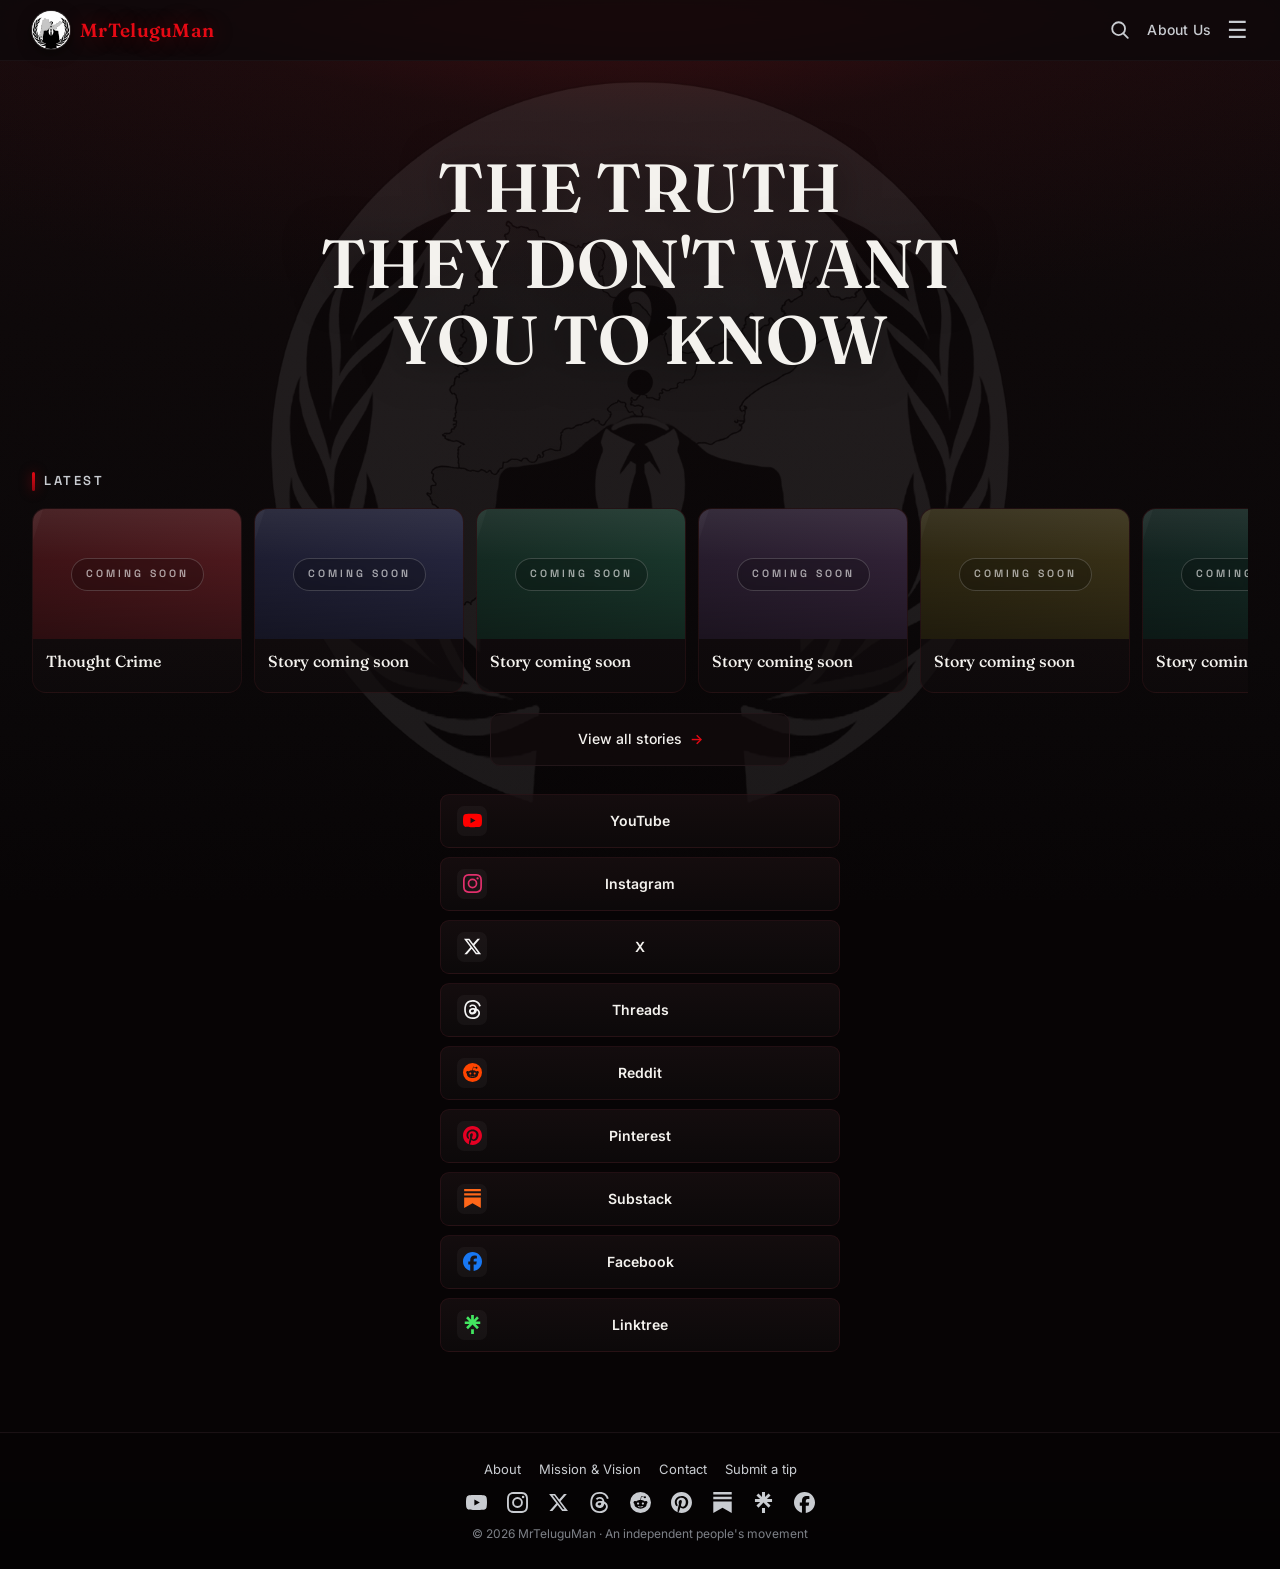
<file: index.html>
<!DOCTYPE html>
<html lang="en">
<head>
<meta charset="UTF-8">
<meta name="viewport" content="width=device-width, initial-scale=1.0">
<title>MrTeluguMan — Truth they don't want you to know</title>
<meta name="description" content="An independent people's movement exposing injustice across Andhra Pradesh and Telangana.">
<link rel="icon" href="logo.jpg">
<link rel="preconnect" href="https://fonts.googleapis.com"><link rel="preconnect" href="https://fonts.gstatic.com" crossorigin>
<link href="https://fonts.googleapis.com/css2?family=Fraunces:opsz,wght@9..144,500;9..144,600&family=Inter:wght@400;500;600&display=swap" rel="stylesheet">
<link rel="stylesheet" href="styles.css">
<style>
/* Linktree-style hub */
.tl-latest{padding-top:22px;padding-bottom:4px}
.treelinks{max-width:440px;margin:0 auto;padding:24px 20px 60px}
.tl-grid{display:flex;flex-direction:column;gap:9px}
.tl-link{display:flex;align-items:center;gap:12px;padding:11px 16px;border-radius:9px;background:linear-gradient(180deg,rgba(26,16,18,.72),rgba(15,11,12,.72));border:.5px solid rgba(90,34,40,.28);color:var(--text);font-weight:600;font-size:14px;transition:transform .45s cubic-bezier(.2,.7,.2,1),border-color .45s,box-shadow .45s}
.tl-link:hover{transform:translateY(-2px);border-color:var(--brand);box-shadow:0 12px 30px -10px rgba(0,0,0,.7),0 0 0 1px color-mix(in srgb,var(--brand) 40%,transparent)}
.tl-ic{flex:0 0 30px;height:30px;border-radius:7px;display:flex;align-items:center;justify-content:center;background:rgba(255,255,255,.04);color:var(--brand);transition:background .45s}
.tl-link:hover .tl-ic{background:color-mix(in srgb,var(--brand) 18%,transparent)}
.tl-label{flex:1;text-align:center}
.tl-sp{flex:0 0 30px}
</style>
<style>
/* ===== Homepage background logo + seamless red/black wash ===== */
.bg-logo{position:fixed;inset:0;z-index:0;pointer-events:none;display:flex;align-items:center;justify-content:center;overflow:hidden}
.bg-logo img{width:min(82vmin,780px);opacity:.08}
header,section,footer{position:relative;z-index:1}
html{background:#070405}
html::before{content:"";position:fixed;inset:0;z-index:-1;pointer-events:none;
  background:
   radial-gradient(135% 72% at 50% -10%, rgba(150,22,28,.42) 0%, rgba(70,14,18,.16) 32%, rgba(10,7,8,0) 62%),
   linear-gradient(180deg,#160a0c 0%,#0d0809 36%,#0a0708 72%,#070405 100%);}
body{background:transparent}
.hero{background:transparent;overflow:visible}
.hero::before{display:none}
body::after{display:none}
</style>
</head>
<body>
<div class="bg-logo"><img src="logo.jpg" alt=""></div>

<header>
  <div class="wrap nav">
    <a class="brand" href="index.html"><img src="logo.jpg" alt="MrTeluguMan logo"><span class="name">MrTeluguMan</span></a>
    <div class="nav-right">
      <a class="icon-btn search-icon" id="searchToggle" href="search.html" aria-label="Search"><svg viewBox="0 0 24 24" width="22" height="22" fill="none" stroke="currentColor" stroke-width="2" stroke-linecap="round" aria-hidden="true"><circle cx="10.5" cy="10.5" r="7"></circle><line x1="20.5" y1="20.5" x2="15.6" y2="15.6"></line></svg></a>
      <a class="header-about" href="about.html">About&nbsp;Us</a>
      <button class="icon-btn menu-btn" aria-label="Menu">&#9776;</button>
    </div>
  </div>
</header>

<div class="drawer" id="drawer">
  <div class="drawer-bg"></div>
  <div class="drawer-panel">
    <div class="drawer-head"><span class="name">MrTeluguMan</span><button class="icon-btn drawer-close" aria-label="Close">&times;</button></div>
    <a href="index.html">Home</a>
    <a href="latest.html">Latest stories</a>
    <a href="about.html">About</a>
    <a href="mission.html">Mission &amp; Vision</a>
    <a href="contact.html">Contact</a>
    <a href="contact.html">Submit a tip</a>
    <a href="search.html">Search</a>
    <div class="social"><a href="https://www.youtube.com/@MrTeluguMan" target="_blank" rel="noopener" aria-label="YouTube"><svg viewBox="0 0 24 24" width="21" height="21" fill="currentColor" aria-hidden="true"><path d="M23.498 6.186a3.016 3.016 0 0 0-2.122-2.136C19.505 3.545 12 3.545 12 3.545s-7.505 0-9.377.505A3.017 3.017 0 0 0 .502 6.186C0 8.07 0 12 0 12s0 3.93.502 5.814a3.016 3.016 0 0 0 2.122 2.136c1.871.505 9.376.505 9.376.505s7.505 0 9.377-.505a3.015 3.015 0 0 0 2.122-2.136C24 15.93 24 12 24 12s0-3.93-.502-5.814zM9.545 15.568V8.432L15.818 12l-6.273 3.568z"></path></svg></a><a href="https://www.instagram.com/MrTeluguMan" target="_blank" rel="noopener" aria-label="Instagram"><svg viewBox="0 0 24 24" width="21" height="21" fill="currentColor" aria-hidden="true"><path d="M12 2.163c3.204 0 3.584.012 4.85.07 3.252.148 4.771 1.691 4.919 4.919.058 1.265.069 1.645.069 4.849 0 3.205-.012 3.584-.069 4.849-.149 3.225-1.664 4.771-4.919 4.919-1.266.058-1.644.07-4.85.07-3.204 0-3.584-.012-4.849-.07-3.26-.149-4.771-1.699-4.919-4.92-.058-1.265-.07-1.644-.07-4.849 0-3.204.013-3.583.07-4.849.149-3.227 1.664-4.771 4.919-4.919 1.266-.057 1.645-.069 4.849-.069zM12 0C8.741 0 8.333.014 7.053.072 2.695.272.273 2.69.073 7.052.014 8.333 0 8.741 0 12c0 3.259.014 3.668.072 4.948.2 4.358 2.618 6.78 6.98 6.98C8.333 23.986 8.741 24 12 24c3.259 0 3.668-.014 4.948-.072 4.354-.2 6.782-2.618 6.979-6.98.059-1.28.073-1.689.073-4.948 0-3.259-.014-3.667-.072-4.947-.196-4.354-2.617-6.78-6.979-6.98C15.668.014 15.259 0 12 0zm0 5.838a6.162 6.162 0 1 0 0 12.324 6.162 6.162 0 0 0 0-12.324zM12 16a4 4 0 1 1 0-8 4 4 0 0 1 0 8zm6.406-11.845a1.44 1.44 0 1 0 0 2.881 1.44 1.44 0 0 0 0-2.881z"></path></svg></a><a href="https://x.com/MrTeluguMan" target="_blank" rel="noopener" aria-label="X"><svg viewBox="0 0 24 24" width="21" height="21" fill="currentColor" aria-hidden="true"><path d="M18.244 2.25h3.308l-7.227 8.26 8.502 11.24H16.17l-5.214-6.817L4.99 21.75H1.68l7.73-8.835L1.254 2.25H8.08l4.713 6.231zm-1.161 17.52h1.833L7.084 4.126H5.117z"></path></svg></a><a href="https://www.threads.com/@MrTeluguMan" target="_blank" rel="noopener" aria-label="Threads"><svg viewBox="0 0 24 24" width="21" height="21" fill="currentColor" aria-hidden="true"><path d="M12.186 24h-.007c-3.581-.024-6.334-1.205-8.184-3.509C2.35 18.44 1.5 15.586 1.472 12.01v-.017c.03-3.579.879-6.43 2.525-8.482C5.845 1.205 8.6.024 12.18 0h.014c2.746.02 5.043.725 6.826 2.098 1.677 1.29 2.858 3.13 3.509 5.467l-2.04.569c-1.104-3.96-3.898-5.984-8.304-6.015-2.91.022-5.11.936-6.54 2.717C4.307 6.504 3.616 8.914 3.589 12c.027 3.086.718 5.496 2.057 7.164 1.43 1.783 3.631 2.698 6.54 2.717 2.623-.02 4.358-.631 5.8-2.045 1.647-1.613 1.618-3.593 1.09-4.798-.31-.71-.873-1.3-1.634-1.75-.192 1.352-.622 2.446-1.284 3.272-.886 1.102-2.14 1.704-3.73 1.79-1.202.065-2.361-.218-3.259-.801-1.063-.689-1.685-1.74-1.752-2.964-.065-1.19.408-2.285 1.33-3.082.88-.76 2.119-1.207 3.583-1.291a13.853 13.853 0 0 1 3.02.142c-.126-.742-.375-1.332-.75-1.757-.513-.586-1.308-.883-2.359-.89h-.029c-.844 0-1.992.232-2.721 1.32L7.734 7.847c.98-1.454 2.568-2.256 4.478-2.256h.044c3.194.02 5.097 1.975 5.287 5.388.108.046.216.094.322.145 1.49.7 2.58 1.761 3.154 3.07.797 1.82.871 4.79-1.548 7.158-1.85 1.81-4.094 2.628-7.277 2.65Zm1.036-11.752a9.66 9.66 0 0 0-.702-.026c-1.6 0-2.58.71-2.58 1.85 0 .82.75 1.353 1.734 1.353 1.352 0 2.14-.99 2.294-2.594l-.746-.583z"></path></svg></a><a href="https://www.reddit.com/user/MrTeluguMan" target="_blank" rel="noopener" aria-label="Reddit"><svg viewBox="0 0 24 24" width="21" height="21" fill="currentColor" aria-hidden="true"><path d="M12 0A12 12 0 0 0 0 12a12 12 0 0 0 12 12 12 12 0 0 0 12-12A12 12 0 0 0 12 0zm5.01 4.744c.688 0 1.25.561 1.25 1.249a1.25 1.25 0 0 1-2.498.056l-2.597-.547-.8 3.747c1.824.07 3.48.632 4.674 1.488.308-.309.73-.491 1.207-.491.968 0 1.754.786 1.754 1.754 0 .716-.435 1.333-1.01 1.614a3.111 3.111 0 0 1 .042.52c0 2.694-3.13 4.87-7.004 4.87-3.874 0-7.004-2.176-7.004-4.87 0-.183.015-.366.043-.534A1.748 1.748 0 0 1 4.028 12c0-.968.786-1.754 1.754-1.754.463 0 .898.196 1.207.49 1.207-.883 2.878-1.43 4.744-1.487l.885-4.182a.342.342 0 0 1 .14-.197.35.35 0 0 1 .238-.042l2.906.617a1.214 1.214 0 0 1 1.108-.701zM9.25 12c-.689 0-1.25.561-1.25 1.25 0 .687.561 1.248 1.25 1.248.687 0 1.248-.561 1.248-1.249 0-.688-.561-1.249-1.249-1.249zm5.5 0c-.687 0-1.248.561-1.248 1.25 0 .687.561 1.248 1.249 1.248.688 0 1.249-.561 1.249-1.249 0-.687-.562-1.249-1.25-1.249zm-5.466 3.99a.327.327 0 0 0-.231.094.33.33 0 0 0 0 .463c.842.842 2.484.913 2.961.913.477 0 2.105-.056 2.961-.913a.361.361 0 0 0 .029-.463.33.33 0 0 0-.464 0c-.547.533-1.684.73-2.512.73-.828 0-1.979-.196-2.512-.73a.326.326 0 0 0-.232-.095z"></path></svg></a><a href="https://www.pinterest.com/MrTeluguMan" target="_blank" rel="noopener" aria-label="Pinterest"><svg viewBox="0 0 24 24" width="21" height="21" fill="currentColor" aria-hidden="true"><path d="M12.017 0C5.396 0 .029 5.367.029 11.987c0 5.079 3.158 9.417 7.618 11.162-.105-.949-.199-2.403.041-3.439.219-.937 1.406-5.957 1.406-5.957s-.359-.72-.359-1.781c0-1.663.967-2.911 2.168-2.911 1.024 0 1.518.769 1.518 1.688 0 1.029-.653 2.567-.992 3.992-.285 1.193.6 2.165 1.775 2.165 2.128 0 3.768-2.245 3.768-5.487 0-2.861-2.063-4.869-5.008-4.869-3.41 0-5.409 2.562-5.409 5.199 0 1.033.394 2.143.889 2.741.099.12.112.225.085.345-.09.375-.293 1.199-.334 1.363-.053.225-.172.271-.401.165-1.495-.69-2.433-2.878-2.433-4.646 0-3.776 2.748-7.252 7.92-7.252 4.158 0 7.392 2.967 7.392 6.923 0 4.135-2.607 7.462-6.233 7.462-1.214 0-2.354-.629-2.758-1.379l-.749 2.848c-.269 1.045-1.004 2.352-1.498 3.146 1.123.345 2.306.535 3.55.535 6.607 0 11.985-5.365 11.985-11.987C24.007 5.367 18.635.001 12.017.001z"></path></svg></a><a href="https://substack.com/@mrteluguman" target="_blank" rel="noopener" aria-label="Substack"><svg viewBox="0 0 24 24" width="21" height="21" fill="currentColor" aria-hidden="true"><path d="M22.539 8.242H1.46V5.406h21.08v2.836zM1.46 10.812V24L12 18.11 22.54 24V10.812H1.46zM22.54 0H1.46v2.836h21.08V0z"></path></svg></a><a href="https://linktr.ee/MrTeluguMan" target="_blank" rel="noopener" aria-label="Linktree"><svg viewBox="0 0 24 24" width="21" height="21" fill="currentColor" aria-hidden="true"><path d="M13.736 5.853l4.005-4.117 2.325 2.38-4.2 4.005h5.908v3.305h-5.937l4.229 4.108-2.325 2.334-5.741-5.769-5.741 5.769-2.325-2.334 4.229-4.108H2.226V8.121h5.908l-4.2-4.005 2.325-2.38 4.005 4.117V0h3.472v5.853zM10.264 18.152h3.472V24h-3.472z"></path></svg></a><a href="https://www.facebook.com/profile.php?id=61575343623307" target="_blank" rel="noopener" aria-label="Facebook"><svg viewBox="0 0 24 24" width="21" height="21" fill="currentColor" aria-hidden="true"><path d="M9.101 23.691v-7.98H6.627v-3.667h2.474v-1.58c0-4.085 1.848-5.978 5.858-5.978.401 0 .955.042 1.468.103a8.68 8.68 0 0 1 1.141.195v3.325a8.623 8.623 0 0 0-.653-.036 26.805 26.805 0 0 0-.733-.009c-.707 0-1.259.096-1.675.309a1.686 1.686 0 0 0-.679.622c-.258.42-.374.995-.374 1.752v1.297h3.919l-.386 2.103-.287 1.564h-3.246v8.245C19.396 23.238 24 18.179 24 12.044c0-6.627-5.373-12-12-12s-12 5.373-12 12c0 5.628 3.874 10.35 9.101 11.647Z"></path></svg></a></div>
  </div>
</div>

<section class="hero"><h1>The truth<br>they don't want<br>you to know</h1></section>

<section class="latest tl-latest">
  <div class="sec-head"><span class="sec-bar"></span><span class="sec-title">Latest</span></div>
  <div class="row">
    <a class="card" href="story.html"><div class="thumb" style="background:linear-gradient(135deg,#3a1114,#511a1f)"><span class="soon">Coming soon</span></div><div class="card-body"><h3>Thought Crime</h3></div></a>
    <a class="card" href="story.html"><div class="thumb" style="background:linear-gradient(135deg,#1b1b2e,#26263f)"><span class="soon">Coming soon</span></div><div class="card-body"><h3>Story coming soon</h3></div></a>
    <a class="card" href="story.html"><div class="thumb" style="background:linear-gradient(135deg,#12261f,#1b3a2e)"><span class="soon">Coming soon</span></div><div class="card-body"><h3>Story coming soon</h3></div></a>
    <a class="card" href="story.html"><div class="thumb" style="background:linear-gradient(135deg,#241a2a,#332338)"><span class="soon">Coming soon</span></div><div class="card-body"><h3>Story coming soon</h3></div></a>
    <a class="card" href="story.html"><div class="thumb" style="background:linear-gradient(135deg,#2a2410,#3a3218)"><span class="soon">Coming soon</span></div><div class="card-body"><h3>Story coming soon</h3></div></a>
    <a class="card" href="story.html"><div class="thumb" style="background:linear-gradient(135deg,#101f1c,#173029)"><span class="soon">Coming soon</span></div><div class="card-body"><h3>Story coming soon</h3></div></a>
    <a class="card" href="story.html"><div class="thumb" style="background:linear-gradient(135deg,#2a1416,#3a1d1f)"><span class="soon">Coming soon</span></div><div class="card-body"><h3>Story coming soon</h3></div></a>
    <a class="card" href="story.html"><div class="thumb" style="background:linear-gradient(135deg,#14202a,#1d2e3a)"><span class="soon">Coming soon</span></div><div class="card-body"><h3>Story coming soon</h3></div></a>
  </div>
  <a class="state-btn" href="latest.html" style="max-width:300px;margin:14px auto 0">View all stories <span class="arrow">&rarr;</span></a>
</section>

<section class="treelinks">
  <div class="tl-grid">
      <a class="tl-link" href="https://www.youtube.com/@MrTeluguMan" target="_blank" rel="noopener" style="--brand:#ff0000"><span class="tl-ic"><svg viewBox="0 0 24 24" width="19" height="19" fill="currentColor" aria-hidden="true"><path d="M23.498 6.186a3.016 3.016 0 0 0-2.122-2.136C19.505 3.545 12 3.545 12 3.545s-7.505 0-9.377.505A3.017 3.017 0 0 0 .502 6.186C0 8.07 0 12 0 12s0 3.93.502 5.814a3.016 3.016 0 0 0 2.122 2.136c1.871.505 9.376.505 9.376.505s7.505 0 9.377-.505a3.015 3.015 0 0 0 2.122-2.136C24 15.93 24 12 24 12s0-3.93-.502-5.814zM9.545 15.568V8.432L15.818 12l-6.273 3.568z"/></svg></span><span class="tl-label">YouTube</span><span class="tl-sp"></span></a>
      <a class="tl-link" href="https://www.instagram.com/MrTeluguMan" target="_blank" rel="noopener" style="--brand:#e1306c"><span class="tl-ic"><svg viewBox="0 0 24 24" width="19" height="19" fill="currentColor" aria-hidden="true"><path d="M12 2.163c3.204 0 3.584.012 4.85.07 3.252.148 4.771 1.691 4.919 4.919.058 1.265.069 1.645.069 4.849 0 3.205-.012 3.584-.069 4.849-.149 3.225-1.664 4.771-4.919 4.919-1.266.058-1.644.07-4.85.07-3.204 0-3.584-.012-4.849-.07-3.26-.149-4.771-1.699-4.919-4.92-.058-1.265-.07-1.644-.07-4.849 0-3.204.013-3.583.07-4.849.149-3.227 1.664-4.771 4.919-4.919 1.266-.057 1.645-.069 4.849-.069zM12 0C8.741 0 8.333.014 7.053.072 2.695.272.273 2.69.073 7.052.014 8.333 0 8.741 0 12c0 3.259.014 3.668.072 4.948.2 4.358 2.618 6.78 6.98 6.98C8.333 23.986 8.741 24 12 24c3.259 0 3.668-.014 4.948-.072 4.354-.2 6.782-2.618 6.979-6.98.059-1.28.073-1.689.073-4.948 0-3.259-.014-3.667-.072-4.947-.196-4.354-2.617-6.78-6.979-6.98C15.668.014 15.259 0 12 0zm0 5.838a6.162 6.162 0 1 0 0 12.324 6.162 6.162 0 0 0 0-12.324zM12 16a4 4 0 1 1 0-8 4 4 0 0 1 0 8zm6.406-11.845a1.44 1.44 0 1 0 0 2.881 1.44 1.44 0 0 0 0-2.881z"/></svg></span><span class="tl-label">Instagram</span><span class="tl-sp"></span></a>
      <a class="tl-link" href="https://x.com/MrTeluguMan" target="_blank" rel="noopener" style="--brand:#f5f5f5"><span class="tl-ic"><svg viewBox="0 0 24 24" width="19" height="19" fill="currentColor" aria-hidden="true"><path d="M18.244 2.25h3.308l-7.227 8.26 8.502 11.24H16.17l-5.214-6.817L4.99 21.75H1.68l7.73-8.835L1.254 2.25H8.08l4.713 6.231zm-1.161 17.52h1.833L7.084 4.126H5.117z"/></svg></span><span class="tl-label">X</span><span class="tl-sp"></span></a>
      <a class="tl-link" href="https://www.threads.com/@MrTeluguMan" target="_blank" rel="noopener" style="--brand:#f5f5f5"><span class="tl-ic"><svg viewBox="0 0 24 24" width="19" height="19" fill="currentColor" aria-hidden="true"><path d="M12.186 24h-.007c-3.581-.024-6.334-1.205-8.184-3.509C2.35 18.44 1.5 15.586 1.472 12.01v-.017c.03-3.579.879-6.43 2.525-8.482C5.845 1.205 8.6.024 12.18 0h.014c2.746.02 5.043.725 6.826 2.098 1.677 1.29 2.858 3.13 3.509 5.467l-2.04.569c-1.104-3.96-3.898-5.984-8.304-6.015-2.91.022-5.11.936-6.54 2.717C4.307 6.504 3.616 8.914 3.589 12c.027 3.086.718 5.496 2.057 7.164 1.43 1.783 3.631 2.698 6.54 2.717 2.623-.02 4.358-.631 5.8-2.045 1.647-1.613 1.618-3.593 1.09-4.798-.31-.71-.873-1.3-1.634-1.75-.192 1.352-.622 2.446-1.284 3.272-.886 1.102-2.14 1.704-3.73 1.79-1.202.065-2.361-.218-3.259-.801-1.063-.689-1.685-1.74-1.752-2.964-.065-1.19.408-2.285 1.33-3.082.88-.76 2.119-1.207 3.583-1.291a13.853 13.853 0 0 1 3.02.142c-.126-.742-.375-1.332-.75-1.757-.513-.586-1.308-.883-2.359-.89h-.029c-.844 0-1.992.232-2.721 1.32L7.734 7.847c.98-1.454 2.568-2.256 4.478-2.256h.044c3.194.02 5.097 1.975 5.287 5.388.108.046.216.094.322.145 1.49.7 2.58 1.761 3.154 3.07.797 1.82.871 4.79-1.548 7.158-1.85 1.81-4.094 2.628-7.277 2.65Zm1.036-11.752a9.66 9.66 0 0 0-.702-.026c-1.6 0-2.58.71-2.58 1.85 0 .82.75 1.353 1.734 1.353 1.352 0 2.14-.99 2.294-2.594l-.746-.583z"/></svg></span><span class="tl-label">Threads</span><span class="tl-sp"></span></a>
      <a class="tl-link" href="https://www.reddit.com/user/MrTeluguMan" target="_blank" rel="noopener" style="--brand:#ff4500"><span class="tl-ic"><svg viewBox="0 0 24 24" width="19" height="19" fill="currentColor" aria-hidden="true"><path d="M12 0A12 12 0 0 0 0 12a12 12 0 0 0 12 12 12 12 0 0 0 12-12A12 12 0 0 0 12 0zm5.01 4.744c.688 0 1.25.561 1.25 1.249a1.25 1.25 0 0 1-2.498.056l-2.597-.547-.8 3.747c1.824.07 3.48.632 4.674 1.488.308-.309.73-.491 1.207-.491.968 0 1.754.786 1.754 1.754 0 .716-.435 1.333-1.01 1.614a3.111 3.111 0 0 1 .042.52c0 2.694-3.13 4.87-7.004 4.87-3.874 0-7.004-2.176-7.004-4.87 0-.183.015-.366.043-.534A1.748 1.748 0 0 1 4.028 12c0-.968.786-1.754 1.754-1.754.463 0 .898.196 1.207.49 1.207-.883 2.878-1.43 4.744-1.487l.885-4.182a.342.342 0 0 1 .14-.197.35.35 0 0 1 .238-.042l2.906.617a1.214 1.214 0 0 1 1.108-.701zM9.25 12c-.689 0-1.25.561-1.25 1.25 0 .687.561 1.248 1.25 1.248.687 0 1.248-.561 1.248-1.249 0-.688-.561-1.249-1.249-1.249zm5.5 0c-.687 0-1.248.561-1.248 1.25 0 .687.561 1.248 1.249 1.248.688 0 1.249-.561 1.249-1.249 0-.687-.562-1.249-1.25-1.249zm-5.466 3.99a.327.327 0 0 0-.231.094.33.33 0 0 0 0 .463c.842.842 2.484.913 2.961.913.477 0 2.105-.056 2.961-.913a.361.361 0 0 0 .029-.463.33.33 0 0 0-.464 0c-.547.533-1.684.73-2.512.73-.828 0-1.979-.196-2.512-.73a.326.326 0 0 0-.232-.095z"/></svg></span><span class="tl-label">Reddit</span><span class="tl-sp"></span></a>
      <a class="tl-link" href="https://www.pinterest.com/MrTeluguMan" target="_blank" rel="noopener" style="--brand:#e60023"><span class="tl-ic"><svg viewBox="0 0 24 24" width="19" height="19" fill="currentColor" aria-hidden="true"><path d="M12.017 0C5.396 0 .029 5.367.029 11.987c0 5.079 3.158 9.417 7.618 11.162-.105-.949-.199-2.403.041-3.439.219-.937 1.406-5.957 1.406-5.957s-.359-.72-.359-1.781c0-1.663.967-2.911 2.168-2.911 1.024 0 1.518.769 1.518 1.688 0 1.029-.653 2.567-.992 3.992-.285 1.193.6 2.165 1.775 2.165 2.128 0 3.768-2.245 3.768-5.487 0-2.861-2.063-4.869-5.008-4.869-3.41 0-5.409 2.562-5.409 5.199 0 1.033.394 2.143.889 2.741.099.12.112.225.085.345-.09.375-.293 1.199-.334 1.363-.053.225-.172.271-.401.165-1.495-.69-2.433-2.878-2.433-4.646 0-3.776 2.748-7.252 7.92-7.252 4.158 0 7.392 2.967 7.392 6.923 0 4.135-2.607 7.462-6.233 7.462-1.214 0-2.354-.629-2.758-1.379l-.749 2.848c-.269 1.045-1.004 2.352-1.498 3.146 1.123.345 2.306.535 3.55.535 6.607 0 11.985-5.365 11.985-11.987C24.007 5.367 18.635.001 12.017.001z"/></svg></span><span class="tl-label">Pinterest</span><span class="tl-sp"></span></a>
      <a class="tl-link" href="https://substack.com/@mrteluguman" target="_blank" rel="noopener" style="--brand:#ff6719"><span class="tl-ic"><svg viewBox="0 0 24 24" width="19" height="19" fill="currentColor" aria-hidden="true"><path d="M22.539 8.242H1.46V5.406h21.08v2.836zM1.46 10.812V24L12 18.11 22.54 24V10.812H1.46zM22.54 0H1.46v2.836h21.08V0z"/></svg></span><span class="tl-label">Substack</span><span class="tl-sp"></span></a>
      <a class="tl-link" href="https://www.facebook.com/profile.php?id=61575343623307" target="_blank" rel="noopener" style="--brand:#1877f2"><span class="tl-ic"><svg viewBox="0 0 24 24" width="19" height="19" fill="currentColor" aria-hidden="true"><path d="M9.101 23.691v-7.98H6.627v-3.667h2.474v-1.58c0-4.085 1.848-5.978 5.858-5.978.401 0 .955.042 1.468.103a8.68 8.68 0 0 1 1.141.195v3.325a8.623 8.623 0 0 0-.653-.036 26.805 26.805 0 0 0-.733-.009c-.707 0-1.259.096-1.675.309a1.686 1.686 0 0 0-.679.622c-.258.42-.374.995-.374 1.752v1.297h3.919l-.386 2.103-.287 1.564h-3.246v8.245C19.396 23.238 24 18.179 24 12.044c0-6.627-5.373-12-12-12s-12 5.373-12 12c0 5.628 3.874 10.35 9.101 11.647Z"/></svg></span><span class="tl-label">Facebook</span><span class="tl-sp"></span></a>
      <a class="tl-link" href="https://linktr.ee/MrTeluguMan" target="_blank" rel="noopener" style="--brand:#43e660"><span class="tl-ic"><svg viewBox="0 0 24 24" width="19" height="19" fill="currentColor" aria-hidden="true"><path d="M13.736 5.853l4.005-4.117 2.325 2.38-4.2 4.005h5.908v3.305h-5.937l4.229 4.108-2.325 2.334-5.741-5.769-5.741 5.769-2.325-2.334 4.229-4.108H2.226V8.121h5.908l-4.2-4.005 2.325-2.38 4.005 4.117V0h3.472v5.853zM10.264 18.152h3.472V24h-3.472z"/></svg></span><span class="tl-label">Linktree</span><span class="tl-sp"></span></a>
  </div>
</section>

<footer>
  <div class="footer-links"><a href="about.html">About</a><a href="mission.html">Mission &amp; Vision</a><a href="contact.html">Contact</a><a href="contact.html">Submit a tip</a></div>
  <div class="social"><a href="https://www.youtube.com/@MrTeluguMan" target="_blank" rel="noopener" aria-label="YouTube"><svg viewBox="0 0 24 24" width="21" height="21" fill="currentColor" aria-hidden="true"><path d="M23.498 6.186a3.016 3.016 0 0 0-2.122-2.136C19.505 3.545 12 3.545 12 3.545s-7.505 0-9.377.505A3.017 3.017 0 0 0 .502 6.186C0 8.07 0 12 0 12s0 3.93.502 5.814a3.016 3.016 0 0 0 2.122 2.136c1.871.505 9.376.505 9.376.505s7.505 0 9.377-.505a3.015 3.015 0 0 0 2.122-2.136C24 15.93 24 12 24 12s0-3.93-.502-5.814zM9.545 15.568V8.432L15.818 12l-6.273 3.568z"></path></svg></a><a href="https://www.instagram.com/MrTeluguMan" target="_blank" rel="noopener" aria-label="Instagram"><svg viewBox="0 0 24 24" width="21" height="21" fill="currentColor" aria-hidden="true"><path d="M12 2.163c3.204 0 3.584.012 4.85.07 3.252.148 4.771 1.691 4.919 4.919.058 1.265.069 1.645.069 4.849 0 3.205-.012 3.584-.069 4.849-.149 3.225-1.664 4.771-4.919 4.919-1.266.058-1.644.07-4.85.07-3.204 0-3.584-.012-4.849-.07-3.26-.149-4.771-1.699-4.919-4.92-.058-1.265-.07-1.644-.07-4.849 0-3.204.013-3.583.07-4.849.149-3.227 1.664-4.771 4.919-4.919 1.266-.057 1.645-.069 4.849-.069zM12 0C8.741 0 8.333.014 7.053.072 2.695.272.273 2.69.073 7.052.014 8.333 0 8.741 0 12c0 3.259.014 3.668.072 4.948.2 4.358 2.618 6.78 6.98 6.98C8.333 23.986 8.741 24 12 24c3.259 0 3.668-.014 4.948-.072 4.354-.2 6.782-2.618 6.979-6.98.059-1.28.073-1.689.073-4.948 0-3.259-.014-3.667-.072-4.947-.196-4.354-2.617-6.78-6.979-6.98C15.668.014 15.259 0 12 0zm0 5.838a6.162 6.162 0 1 0 0 12.324 6.162 6.162 0 0 0 0-12.324zM12 16a4 4 0 1 1 0-8 4 4 0 0 1 0 8zm6.406-11.845a1.44 1.44 0 1 0 0 2.881 1.44 1.44 0 0 0 0-2.881z"></path></svg></a><a href="https://x.com/MrTeluguMan" target="_blank" rel="noopener" aria-label="X"><svg viewBox="0 0 24 24" width="21" height="21" fill="currentColor" aria-hidden="true"><path d="M18.244 2.25h3.308l-7.227 8.26 8.502 11.24H16.17l-5.214-6.817L4.99 21.75H1.68l7.73-8.835L1.254 2.25H8.08l4.713 6.231zm-1.161 17.52h1.833L7.084 4.126H5.117z"></path></svg></a><a href="https://www.threads.com/@MrTeluguMan" target="_blank" rel="noopener" aria-label="Threads"><svg viewBox="0 0 24 24" width="21" height="21" fill="currentColor" aria-hidden="true"><path d="M12.186 24h-.007c-3.581-.024-6.334-1.205-8.184-3.509C2.35 18.44 1.5 15.586 1.472 12.01v-.017c.03-3.579.879-6.43 2.525-8.482C5.845 1.205 8.6.024 12.18 0h.014c2.746.02 5.043.725 6.826 2.098 1.677 1.29 2.858 3.13 3.509 5.467l-2.04.569c-1.104-3.96-3.898-5.984-8.304-6.015-2.91.022-5.11.936-6.54 2.717C4.307 6.504 3.616 8.914 3.589 12c.027 3.086.718 5.496 2.057 7.164 1.43 1.783 3.631 2.698 6.54 2.717 2.623-.02 4.358-.631 5.8-2.045 1.647-1.613 1.618-3.593 1.09-4.798-.31-.71-.873-1.3-1.634-1.75-.192 1.352-.622 2.446-1.284 3.272-.886 1.102-2.14 1.704-3.73 1.79-1.202.065-2.361-.218-3.259-.801-1.063-.689-1.685-1.74-1.752-2.964-.065-1.19.408-2.285 1.33-3.082.88-.76 2.119-1.207 3.583-1.291a13.853 13.853 0 0 1 3.02.142c-.126-.742-.375-1.332-.75-1.757-.513-.586-1.308-.883-2.359-.89h-.029c-.844 0-1.992.232-2.721 1.32L7.734 7.847c.98-1.454 2.568-2.256 4.478-2.256h.044c3.194.02 5.097 1.975 5.287 5.388.108.046.216.094.322.145 1.49.7 2.58 1.761 3.154 3.07.797 1.82.871 4.79-1.548 7.158-1.85 1.81-4.094 2.628-7.277 2.65Zm1.036-11.752a9.66 9.66 0 0 0-.702-.026c-1.6 0-2.58.71-2.58 1.85 0 .82.75 1.353 1.734 1.353 1.352 0 2.14-.99 2.294-2.594l-.746-.583z"></path></svg></a><a href="https://www.reddit.com/user/MrTeluguMan" target="_blank" rel="noopener" aria-label="Reddit"><svg viewBox="0 0 24 24" width="21" height="21" fill="currentColor" aria-hidden="true"><path d="M12 0A12 12 0 0 0 0 12a12 12 0 0 0 12 12 12 12 0 0 0 12-12A12 12 0 0 0 12 0zm5.01 4.744c.688 0 1.25.561 1.25 1.249a1.25 1.25 0 0 1-2.498.056l-2.597-.547-.8 3.747c1.824.07 3.48.632 4.674 1.488.308-.309.73-.491 1.207-.491.968 0 1.754.786 1.754 1.754 0 .716-.435 1.333-1.01 1.614a3.111 3.111 0 0 1 .042.52c0 2.694-3.13 4.87-7.004 4.87-3.874 0-7.004-2.176-7.004-4.87 0-.183.015-.366.043-.534A1.748 1.748 0 0 1 4.028 12c0-.968.786-1.754 1.754-1.754.463 0 .898.196 1.207.49 1.207-.883 2.878-1.43 4.744-1.487l.885-4.182a.342.342 0 0 1 .14-.197.35.35 0 0 1 .238-.042l2.906.617a1.214 1.214 0 0 1 1.108-.701zM9.25 12c-.689 0-1.25.561-1.25 1.25 0 .687.561 1.248 1.25 1.248.687 0 1.248-.561 1.248-1.249 0-.688-.561-1.249-1.249-1.249zm5.5 0c-.687 0-1.248.561-1.248 1.25 0 .687.561 1.248 1.249 1.248.688 0 1.249-.561 1.249-1.249 0-.687-.562-1.249-1.25-1.249zm-5.466 3.99a.327.327 0 0 0-.231.094.33.33 0 0 0 0 .463c.842.842 2.484.913 2.961.913.477 0 2.105-.056 2.961-.913a.361.361 0 0 0 .029-.463.33.33 0 0 0-.464 0c-.547.533-1.684.73-2.512.73-.828 0-1.979-.196-2.512-.73a.326.326 0 0 0-.232-.095z"></path></svg></a><a href="https://www.pinterest.com/MrTeluguMan" target="_blank" rel="noopener" aria-label="Pinterest"><svg viewBox="0 0 24 24" width="21" height="21" fill="currentColor" aria-hidden="true"><path d="M12.017 0C5.396 0 .029 5.367.029 11.987c0 5.079 3.158 9.417 7.618 11.162-.105-.949-.199-2.403.041-3.439.219-.937 1.406-5.957 1.406-5.957s-.359-.72-.359-1.781c0-1.663.967-2.911 2.168-2.911 1.024 0 1.518.769 1.518 1.688 0 1.029-.653 2.567-.992 3.992-.285 1.193.6 2.165 1.775 2.165 2.128 0 3.768-2.245 3.768-5.487 0-2.861-2.063-4.869-5.008-4.869-3.41 0-5.409 2.562-5.409 5.199 0 1.033.394 2.143.889 2.741.099.12.112.225.085.345-.09.375-.293 1.199-.334 1.363-.053.225-.172.271-.401.165-1.495-.69-2.433-2.878-2.433-4.646 0-3.776 2.748-7.252 7.92-7.252 4.158 0 7.392 2.967 7.392 6.923 0 4.135-2.607 7.462-6.233 7.462-1.214 0-2.354-.629-2.758-1.379l-.749 2.848c-.269 1.045-1.004 2.352-1.498 3.146 1.123.345 2.306.535 3.55.535 6.607 0 11.985-5.365 11.985-11.987C24.007 5.367 18.635.001 12.017.001z"></path></svg></a><a href="https://substack.com/@mrteluguman" target="_blank" rel="noopener" aria-label="Substack"><svg viewBox="0 0 24 24" width="21" height="21" fill="currentColor" aria-hidden="true"><path d="M22.539 8.242H1.46V5.406h21.08v2.836zM1.46 10.812V24L12 18.11 22.54 24V10.812H1.46zM22.54 0H1.46v2.836h21.08V0z"></path></svg></a><a href="https://linktr.ee/MrTeluguMan" target="_blank" rel="noopener" aria-label="Linktree"><svg viewBox="0 0 24 24" width="21" height="21" fill="currentColor" aria-hidden="true"><path d="M13.736 5.853l4.005-4.117 2.325 2.38-4.2 4.005h5.908v3.305h-5.937l4.229 4.108-2.325 2.334-5.741-5.769-5.741 5.769-2.325-2.334 4.229-4.108H2.226V8.121h5.908l-4.2-4.005 2.325-2.38 4.005 4.117V0h3.472v5.853zM10.264 18.152h3.472V24h-3.472z"></path></svg></a><a href="https://www.facebook.com/profile.php?id=61575343623307" target="_blank" rel="noopener" aria-label="Facebook"><svg viewBox="0 0 24 24" width="21" height="21" fill="currentColor" aria-hidden="true"><path d="M9.101 23.691v-7.98H6.627v-3.667h2.474v-1.58c0-4.085 1.848-5.978 5.858-5.978.401 0 .955.042 1.468.103a8.68 8.68 0 0 1 1.141.195v3.325a8.623 8.623 0 0 0-.653-.036 26.805 26.805 0 0 0-.733-.009c-.707 0-1.259.096-1.675.309a1.686 1.686 0 0 0-.679.622c-.258.42-.374.995-.374 1.752v1.297h3.919l-.386 2.103-.287 1.564h-3.246v8.245C19.396 23.238 24 18.179 24 12.044c0-6.627-5.373-12-12-12s-12 5.373-12 12c0 5.628 3.874 10.35 9.101 11.647Z"></path></svg></a></div>
  <div class="copy">© 2026 MrTeluguMan · An independent people's movement</div>
</footer>

<script src="app.js"></script>
</body>
</html>
</file>
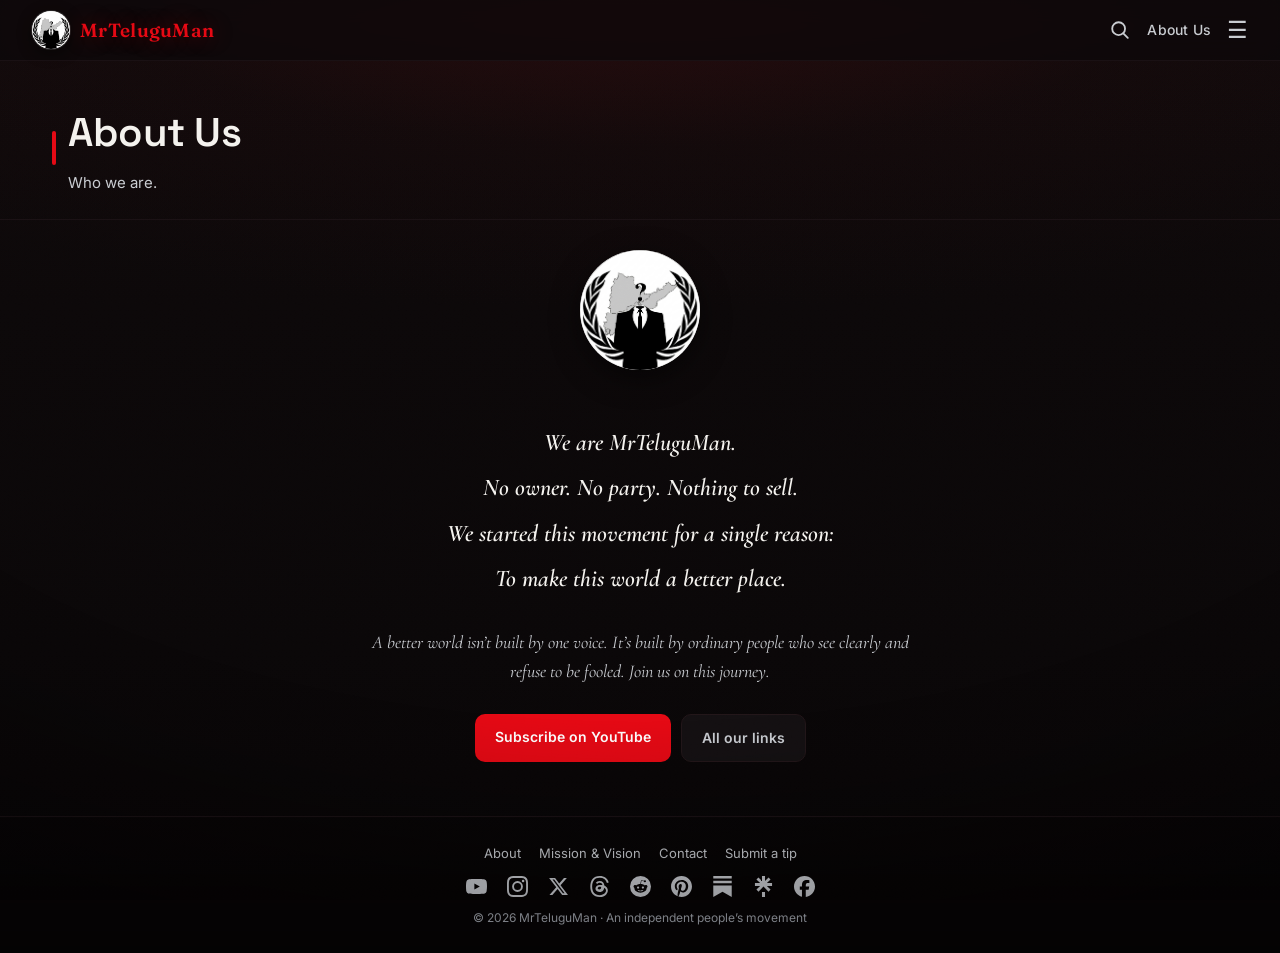
<file: about.html>
<!DOCTYPE html>
<html lang="en">
<head>
<title>About — MrTeluguMan</title>
<meta charset="UTF-8">
<meta name="viewport" content="width=device-width, initial-scale=1.0">
<link rel="icon" href="logo.jpg">
<link rel="preconnect" href="https://fonts.googleapis.com"><link rel="preconnect" href="https://fonts.gstatic.com" crossorigin>
<link href="https://fonts.googleapis.com/css2?family=Fraunces:opsz,wght@9..144,500;9..144,600&family=Inter:wght@400;500;600&display=swap" rel="stylesheet">
<link href="https://fonts.googleapis.com/css2?family=Cormorant+Garamond:ital,wght@1,500;1,600&display=swap" rel="stylesheet">
<link rel="stylesheet" href="styles.css">
</head>
<body>
<header>
  <div class="wrap nav">
    <a class="brand" href="index.html"><img src="logo.jpg" alt="MrTeluguMan logo"><span class="name">MrTeluguMan</span></a>
    <div class="nav-right">
      <a class="icon-btn search-icon" id="searchToggle" href="search.html" aria-label="Search"><svg viewBox="0 0 24 24" width="22" height="22" fill="none" stroke="currentColor" stroke-width="2" stroke-linecap="round" aria-hidden="true"><circle cx="10.5" cy="10.5" r="7"></circle><line x1="20.5" y1="20.5" x2="15.6" y2="15.6"></line></svg></a>
      <a class="header-about" href="about.html">About&nbsp;Us</a>
      <button class="icon-btn menu-btn" aria-label="Menu">&#9776;</button>
    </div>
  </div>
</header>
<div class="drawer" id="drawer">
  <div class="drawer-bg"></div>
  <div class="drawer-panel">
    <div class="drawer-head"><span class="name">MrTeluguMan</span><button class="icon-btn drawer-close" aria-label="Close">&times;</button></div>
    <a href="index.html">Home</a>
    <a href="latest.html">Latest stories</a>
    <a href="about.html">About</a>
    <a href="mission.html">Mission &amp; Vision</a>
    <a href="contact.html">Contact</a>
    <a href="contact.html">Submit a tip</a>
    <a href="search.html">Search</a>
    <div class="social"><a href="https://www.youtube.com/@MrTeluguMan" target="_blank" rel="noopener" aria-label="YouTube"><svg viewBox="0 0 24 24" width="21" height="21" fill="currentColor" aria-hidden="true"><path d="M23.498 6.186a3.016 3.016 0 0 0-2.122-2.136C19.505 3.545 12 3.545 12 3.545s-7.505 0-9.377.505A3.017 3.017 0 0 0 .502 6.186C0 8.07 0 12 0 12s0 3.93.502 5.814a3.016 3.016 0 0 0 2.122 2.136c1.871.505 9.376.505 9.376.505s7.505 0 9.377-.505a3.015 3.015 0 0 0 2.122-2.136C24 15.93 24 12 24 12s0-3.93-.502-5.814zM9.545 15.568V8.432L15.818 12l-6.273 3.568z"></path></svg></a><a href="https://www.instagram.com/MrTeluguMan" target="_blank" rel="noopener" aria-label="Instagram"><svg viewBox="0 0 24 24" width="21" height="21" fill="currentColor" aria-hidden="true"><path d="M12 2.163c3.204 0 3.584.012 4.85.07 3.252.148 4.771 1.691 4.919 4.919.058 1.265.069 1.645.069 4.849 0 3.205-.012 3.584-.069 4.849-.149 3.225-1.664 4.771-4.919 4.919-1.266.058-1.644.07-4.85.07-3.204 0-3.584-.012-4.849-.07-3.26-.149-4.771-1.699-4.919-4.92-.058-1.265-.07-1.644-.07-4.849 0-3.204.013-3.583.07-4.849.149-3.227 1.664-4.771 4.919-4.919 1.266-.057 1.645-.069 4.849-.069zM12 0C8.741 0 8.333.014 7.053.072 2.695.272.273 2.69.073 7.052.014 8.333 0 8.741 0 12c0 3.259.014 3.668.072 4.948.2 4.358 2.618 6.78 6.98 6.98C8.333 23.986 8.741 24 12 24c3.259 0 3.668-.014 4.948-.072 4.354-.2 6.782-2.618 6.979-6.98.059-1.28.073-1.689.073-4.948 0-3.259-.014-3.667-.072-4.947-.196-4.354-2.617-6.78-6.979-6.98C15.668.014 15.259 0 12 0zm0 5.838a6.162 6.162 0 1 0 0 12.324 6.162 6.162 0 0 0 0-12.324zM12 16a4 4 0 1 1 0-8 4 4 0 0 1 0 8zm6.406-11.845a1.44 1.44 0 1 0 0 2.881 1.44 1.44 0 0 0 0-2.881z"></path></svg></a><a href="https://x.com/MrTeluguMan" target="_blank" rel="noopener" aria-label="X"><svg viewBox="0 0 24 24" width="21" height="21" fill="currentColor" aria-hidden="true"><path d="M18.244 2.25h3.308l-7.227 8.26 8.502 11.24H16.17l-5.214-6.817L4.99 21.75H1.68l7.73-8.835L1.254 2.25H8.08l4.713 6.231zm-1.161 17.52h1.833L7.084 4.126H5.117z"></path></svg></a><a href="https://www.threads.com/@MrTeluguMan" target="_blank" rel="noopener" aria-label="Threads"><svg viewBox="0 0 24 24" width="21" height="21" fill="currentColor" aria-hidden="true"><path d="M12.186 24h-.007c-3.581-.024-6.334-1.205-8.184-3.509C2.35 18.44 1.5 15.586 1.472 12.01v-.017c.03-3.579.879-6.43 2.525-8.482C5.845 1.205 8.6.024 12.18 0h.014c2.746.02 5.043.725 6.826 2.098 1.677 1.29 2.858 3.13 3.509 5.467l-2.04.569c-1.104-3.96-3.898-5.984-8.304-6.015-2.91.022-5.11.936-6.54 2.717C4.307 6.504 3.616 8.914 3.589 12c.027 3.086.718 5.496 2.057 7.164 1.43 1.783 3.631 2.698 6.54 2.717 2.623-.02 4.358-.631 5.8-2.045 1.647-1.613 1.618-3.593 1.09-4.798-.31-.71-.873-1.3-1.634-1.75-.192 1.352-.622 2.446-1.284 3.272-.886 1.102-2.14 1.704-3.73 1.79-1.202.065-2.361-.218-3.259-.801-1.063-.689-1.685-1.74-1.752-2.964-.065-1.19.408-2.285 1.33-3.082.88-.76 2.119-1.207 3.583-1.291a13.853 13.853 0 0 1 3.02.142c-.126-.742-.375-1.332-.75-1.757-.513-.586-1.308-.883-2.359-.89h-.029c-.844 0-1.992.232-2.721 1.32L7.734 7.847c.98-1.454 2.568-2.256 4.478-2.256h.044c3.194.02 5.097 1.975 5.287 5.388.108.046.216.094.322.145 1.49.7 2.58 1.761 3.154 3.07.797 1.82.871 4.79-1.548 7.158-1.85 1.81-4.094 2.628-7.277 2.65Zm1.036-11.752a9.66 9.66 0 0 0-.702-.026c-1.6 0-2.58.71-2.58 1.85 0 .82.75 1.353 1.734 1.353 1.352 0 2.14-.99 2.294-2.594l-.746-.583z"></path></svg></a><a href="https://www.reddit.com/user/MrTeluguMan" target="_blank" rel="noopener" aria-label="Reddit"><svg viewBox="0 0 24 24" width="21" height="21" fill="currentColor" aria-hidden="true"><path d="M12 0A12 12 0 0 0 0 12a12 12 0 0 0 12 12 12 12 0 0 0 12-12A12 12 0 0 0 12 0zm5.01 4.744c.688 0 1.25.561 1.25 1.249a1.25 1.25 0 0 1-2.498.056l-2.597-.547-.8 3.747c1.824.07 3.48.632 4.674 1.488.308-.309.73-.491 1.207-.491.968 0 1.754.786 1.754 1.754 0 .716-.435 1.333-1.01 1.614a3.111 3.111 0 0 1 .042.52c0 2.694-3.13 4.87-7.004 4.87-3.874 0-7.004-2.176-7.004-4.87 0-.183.015-.366.043-.534A1.748 1.748 0 0 1 4.028 12c0-.968.786-1.754 1.754-1.754.463 0 .898.196 1.207.49 1.207-.883 2.878-1.43 4.744-1.487l.885-4.182a.342.342 0 0 1 .14-.197.35.35 0 0 1 .238-.042l2.906.617a1.214 1.214 0 0 1 1.108-.701zM9.25 12c-.689 0-1.25.561-1.25 1.25 0 .687.561 1.248 1.25 1.248.687 0 1.248-.561 1.248-1.249 0-.688-.561-1.249-1.249-1.249zm5.5 0c-.687 0-1.248.561-1.248 1.25 0 .687.561 1.248 1.249 1.248.688 0 1.249-.561 1.249-1.249 0-.687-.562-1.249-1.25-1.249zm-5.466 3.99a.327.327 0 0 0-.231.094.33.33 0 0 0 0 .463c.842.842 2.484.913 2.961.913.477 0 2.105-.056 2.961-.913a.361.361 0 0 0 .029-.463.33.33 0 0 0-.464 0c-.547.533-1.684.73-2.512.73-.828 0-1.979-.196-2.512-.73a.326.326 0 0 0-.232-.095z"></path></svg></a><a href="https://www.pinterest.com/MrTeluguMan" target="_blank" rel="noopener" aria-label="Pinterest"><svg viewBox="0 0 24 24" width="21" height="21" fill="currentColor" aria-hidden="true"><path d="M12.017 0C5.396 0 .029 5.367.029 11.987c0 5.079 3.158 9.417 7.618 11.162-.105-.949-.199-2.403.041-3.439.219-.937 1.406-5.957 1.406-5.957s-.359-.72-.359-1.781c0-1.663.967-2.911 2.168-2.911 1.024 0 1.518.769 1.518 1.688 0 1.029-.653 2.567-.992 3.992-.285 1.193.6 2.165 1.775 2.165 2.128 0 3.768-2.245 3.768-5.487 0-2.861-2.063-4.869-5.008-4.869-3.41 0-5.409 2.562-5.409 5.199 0 1.033.394 2.143.889 2.741.099.12.112.225.085.345-.09.375-.293 1.199-.334 1.363-.053.225-.172.271-.401.165-1.495-.69-2.433-2.878-2.433-4.646 0-3.776 2.748-7.252 7.92-7.252 4.158 0 7.392 2.967 7.392 6.923 0 4.135-2.607 7.462-6.233 7.462-1.214 0-2.354-.629-2.758-1.379l-.749 2.848c-.269 1.045-1.004 2.352-1.498 3.146 1.123.345 2.306.535 3.55.535 6.607 0 11.985-5.365 11.985-11.987C24.007 5.367 18.635.001 12.017.001z"></path></svg></a><a href="https://substack.com/@mrteluguman" target="_blank" rel="noopener" aria-label="Substack"><svg viewBox="0 0 24 24" width="21" height="21" fill="currentColor" aria-hidden="true"><path d="M22.539 8.242H1.46V5.406h21.08v2.836zM1.46 10.812V24L12 18.11 22.54 24V10.812H1.46zM22.54 0H1.46v2.836h21.08V0z"></path></svg></a><a href="https://linktr.ee/MrTeluguMan" target="_blank" rel="noopener" aria-label="Linktree"><svg viewBox="0 0 24 24" width="21" height="21" fill="currentColor" aria-hidden="true"><path d="M13.736 5.853l4.005-4.117 2.325 2.38-4.2 4.005h5.908v3.305h-5.937l4.229 4.108-2.325 2.334-5.741-5.769-5.741 5.769-2.325-2.334 4.229-4.108H2.226V8.121h5.908l-4.2-4.005 2.325-2.38 4.005 4.117V0h3.472v5.853zM10.264 18.152h3.472V24h-3.472z"></path></svg></a><a href="https://www.facebook.com/profile.php?id=61575343623307" target="_blank" rel="noopener" aria-label="Facebook"><svg viewBox="0 0 24 24" width="21" height="21" fill="currentColor" aria-hidden="true"><path d="M9.101 23.691v-7.98H6.627v-3.667h2.474v-1.58c0-4.085 1.848-5.978 5.858-5.978.401 0 .955.042 1.468.103a8.68 8.68 0 0 1 1.141.195v3.325a8.623 8.623 0 0 0-.653-.036 26.805 26.805 0 0 0-.733-.009c-.707 0-1.259.096-1.675.309a1.686 1.686 0 0 0-.679.622c-.258.42-.374.995-.374 1.752v1.297h3.919l-.386 2.103-.287 1.564h-3.246v8.245C19.396 23.238 24 18.179 24 12.044c0-6.627-5.373-12-12-12s-12 5.373-12 12c0 5.628 3.874 10.35 9.101 11.647Z"></path></svg></a></div>
  </div>
</div>
<div class="page-hero"><div class="wrap"><span class="bar"></span><div><h1>About Us</h1><p>Who we are.</p></div></div></div>
<div style="text-align:center;padding:30px 20px 2px"><img src="logo.jpg" alt="MrTeluguMan" style="width:120px;height:120px;border-radius:50%;background:#fff;object-fit:cover;display:inline-block;box-shadow:0 8px 28px rgba(0,0,0,.55)"></div>
<div class="prose" style="text-align:center;max-width:620px;padding-left:22px;padding-right:22px">
  <p style="font-family:'Cormorant Garamond',var(--serif),serif;font-style:italic;font-weight:600;font-size:clamp(17px,5vw,24px);line-height:1.9;color:var(--text);margin:6px 0 26px;white-space:nowrap">We are MrTeluguMan.<br>No owner. No party. Nothing to sell.<br>We started this movement for a single reason:<br>To make this world a better place.</p>
  <p style="font-family:'Cormorant Garamond',var(--serif),serif;font-style:italic;font-size:18px;line-height:1.6;color:var(--text-2);margin:0 0 28px">A better world isn&rsquo;t built by one voice. It&rsquo;s built by ordinary people who see clearly and refuse to be fooled. Join us on this journey.</p>
  <div style="display:flex;gap:10px;justify-content:center;flex-wrap:wrap">
    <a href="https://www.youtube.com/@MrTeluguMan" target="_blank" rel="noopener" style="background:var(--red);color:#fff;font-size:14px;font-weight:600;padding:12px 20px;border-radius:10px;text-decoration:none">Subscribe on YouTube</a>
    <a href="https://linktr.ee/MrTeluguMan" target="_blank" rel="noopener" style="background:var(--surface);color:var(--text-2);border:.5px solid var(--border);font-size:14px;font-weight:600;padding:12px 20px;border-radius:10px;text-decoration:none">All our links</a>
  </div>
</div>
<footer>
  <div class="footer-links"><a href="about.html">About</a><a href="mission.html">Mission &amp; Vision</a><a href="contact.html">Contact</a><a href="contact.html">Submit a tip</a></div>
  <div class="social"><a href="https://www.youtube.com/@MrTeluguMan" target="_blank" rel="noopener" aria-label="YouTube"><svg viewBox="0 0 24 24" width="21" height="21" fill="currentColor" aria-hidden="true"><path d="M23.498 6.186a3.016 3.016 0 0 0-2.122-2.136C19.505 3.545 12 3.545 12 3.545s-7.505 0-9.377.505A3.017 3.017 0 0 0 .502 6.186C0 8.07 0 12 0 12s0 3.93.502 5.814a3.016 3.016 0 0 0 2.122 2.136c1.871.505 9.376.505 9.376.505s7.505 0 9.377-.505a3.015 3.015 0 0 0 2.122-2.136C24 15.93 24 12 24 12s0-3.93-.502-5.814zM9.545 15.568V8.432L15.818 12l-6.273 3.568z"></path></svg></a><a href="https://www.instagram.com/MrTeluguMan" target="_blank" rel="noopener" aria-label="Instagram"><svg viewBox="0 0 24 24" width="21" height="21" fill="currentColor" aria-hidden="true"><path d="M12 2.163c3.204 0 3.584.012 4.85.07 3.252.148 4.771 1.691 4.919 4.919.058 1.265.069 1.645.069 4.849 0 3.205-.012 3.584-.069 4.849-.149 3.225-1.664 4.771-4.919 4.919-1.266.058-1.644.07-4.85.07-3.204 0-3.584-.012-4.849-.07-3.26-.149-4.771-1.699-4.919-4.92-.058-1.265-.07-1.644-.07-4.849 0-3.204.013-3.583.07-4.849.149-3.227 1.664-4.771 4.919-4.919 1.266-.057 1.645-.069 4.849-.069zM12 0C8.741 0 8.333.014 7.053.072 2.695.272.273 2.69.073 7.052.014 8.333 0 8.741 0 12c0 3.259.014 3.668.072 4.948.2 4.358 2.618 6.78 6.98 6.98C8.333 23.986 8.741 24 12 24c3.259 0 3.668-.014 4.948-.072 4.354-.2 6.782-2.618 6.979-6.98.059-1.28.073-1.689.073-4.948 0-3.259-.014-3.667-.072-4.947-.196-4.354-2.617-6.78-6.979-6.98C15.668.014 15.259 0 12 0zm0 5.838a6.162 6.162 0 1 0 0 12.324 6.162 6.162 0 0 0 0-12.324zM12 16a4 4 0 1 1 0-8 4 4 0 0 1 0 8zm6.406-11.845a1.44 1.44 0 1 0 0 2.881 1.44 1.44 0 0 0 0-2.881z"></path></svg></a><a href="https://x.com/MrTeluguMan" target="_blank" rel="noopener" aria-label="X"><svg viewBox="0 0 24 24" width="21" height="21" fill="currentColor" aria-hidden="true"><path d="M18.244 2.25h3.308l-7.227 8.26 8.502 11.24H16.17l-5.214-6.817L4.99 21.75H1.68l7.73-8.835L1.254 2.25H8.08l4.713 6.231zm-1.161 17.52h1.833L7.084 4.126H5.117z"></path></svg></a><a href="https://www.threads.com/@MrTeluguMan" target="_blank" rel="noopener" aria-label="Threads"><svg viewBox="0 0 24 24" width="21" height="21" fill="currentColor" aria-hidden="true"><path d="M12.186 24h-.007c-3.581-.024-6.334-1.205-8.184-3.509C2.35 18.44 1.5 15.586 1.472 12.01v-.017c.03-3.579.879-6.43 2.525-8.482C5.845 1.205 8.6.024 12.18 0h.014c2.746.02 5.043.725 6.826 2.098 1.677 1.29 2.858 3.13 3.509 5.467l-2.04.569c-1.104-3.96-3.898-5.984-8.304-6.015-2.91.022-5.11.936-6.54 2.717C4.307 6.504 3.616 8.914 3.589 12c.027 3.086.718 5.496 2.057 7.164 1.43 1.783 3.631 2.698 6.54 2.717 2.623-.02 4.358-.631 5.8-2.045 1.647-1.613 1.618-3.593 1.09-4.798-.31-.71-.873-1.3-1.634-1.75-.192 1.352-.622 2.446-1.284 3.272-.886 1.102-2.14 1.704-3.73 1.79-1.202.065-2.361-.218-3.259-.801-1.063-.689-1.685-1.74-1.752-2.964-.065-1.19.408-2.285 1.33-3.082.88-.76 2.119-1.207 3.583-1.291a13.853 13.853 0 0 1 3.02.142c-.126-.742-.375-1.332-.75-1.757-.513-.586-1.308-.883-2.359-.89h-.029c-.844 0-1.992.232-2.721 1.32L7.734 7.847c.98-1.454 2.568-2.256 4.478-2.256h.044c3.194.02 5.097 1.975 5.287 5.388.108.046.216.094.322.145 1.49.7 2.58 1.761 3.154 3.07.797 1.82.871 4.79-1.548 7.158-1.85 1.81-4.094 2.628-7.277 2.65Zm1.036-11.752a9.66 9.66 0 0 0-.702-.026c-1.6 0-2.58.71-2.58 1.85 0 .82.75 1.353 1.734 1.353 1.352 0 2.14-.99 2.294-2.594l-.746-.583z"></path></svg></a><a href="https://www.reddit.com/user/MrTeluguMan" target="_blank" rel="noopener" aria-label="Reddit"><svg viewBox="0 0 24 24" width="21" height="21" fill="currentColor" aria-hidden="true"><path d="M12 0A12 12 0 0 0 0 12a12 12 0 0 0 12 12 12 12 0 0 0 12-12A12 12 0 0 0 12 0zm5.01 4.744c.688 0 1.25.561 1.25 1.249a1.25 1.25 0 0 1-2.498.056l-2.597-.547-.8 3.747c1.824.07 3.48.632 4.674 1.488.308-.309.73-.491 1.207-.491.968 0 1.754.786 1.754 1.754 0 .716-.435 1.333-1.01 1.614a3.111 3.111 0 0 1 .042.52c0 2.694-3.13 4.87-7.004 4.87-3.874 0-7.004-2.176-7.004-4.87 0-.183.015-.366.043-.534A1.748 1.748 0 0 1 4.028 12c0-.968.786-1.754 1.754-1.754.463 0 .898.196 1.207.49 1.207-.883 2.878-1.43 4.744-1.487l.885-4.182a.342.342 0 0 1 .14-.197.35.35 0 0 1 .238-.042l2.906.617a1.214 1.214 0 0 1 1.108-.701zM9.25 12c-.689 0-1.25.561-1.25 1.25 0 .687.561 1.248 1.25 1.248.687 0 1.248-.561 1.248-1.249 0-.688-.561-1.249-1.249-1.249zm5.5 0c-.687 0-1.248.561-1.248 1.25 0 .687.561 1.248 1.249 1.248.688 0 1.249-.561 1.249-1.249 0-.687-.562-1.249-1.25-1.249zm-5.466 3.99a.327.327 0 0 0-.231.094.33.33 0 0 0 0 .463c.842.842 2.484.913 2.961.913.477 0 2.105-.056 2.961-.913a.361.361 0 0 0 .029-.463.33.33 0 0 0-.464 0c-.547.533-1.684.73-2.512.73-.828 0-1.979-.196-2.512-.73a.326.326 0 0 0-.232-.095z"></path></svg></a><a href="https://www.pinterest.com/MrTeluguMan" target="_blank" rel="noopener" aria-label="Pinterest"><svg viewBox="0 0 24 24" width="21" height="21" fill="currentColor" aria-hidden="true"><path d="M12.017 0C5.396 0 .029 5.367.029 11.987c0 5.079 3.158 9.417 7.618 11.162-.105-.949-.199-2.403.041-3.439.219-.937 1.406-5.957 1.406-5.957s-.359-.72-.359-1.781c0-1.663.967-2.911 2.168-2.911 1.024 0 1.518.769 1.518 1.688 0 1.029-.653 2.567-.992 3.992-.285 1.193.6 2.165 1.775 2.165 2.128 0 3.768-2.245 3.768-5.487 0-2.861-2.063-4.869-5.008-4.869-3.41 0-5.409 2.562-5.409 5.199 0 1.033.394 2.143.889 2.741.099.12.112.225.085.345-.09.375-.293 1.199-.334 1.363-.053.225-.172.271-.401.165-1.495-.69-2.433-2.878-2.433-4.646 0-3.776 2.748-7.252 7.92-7.252 4.158 0 7.392 2.967 7.392 6.923 0 4.135-2.607 7.462-6.233 7.462-1.214 0-2.354-.629-2.758-1.379l-.749 2.848c-.269 1.045-1.004 2.352-1.498 3.146 1.123.345 2.306.535 3.55.535 6.607 0 11.985-5.365 11.985-11.987C24.007 5.367 18.635.001 12.017.001z"></path></svg></a><a href="https://substack.com/@mrteluguman" target="_blank" rel="noopener" aria-label="Substack"><svg viewBox="0 0 24 24" width="21" height="21" fill="currentColor" aria-hidden="true"><path d="M22.539 8.242H1.46V5.406h21.08v2.836zM1.46 10.812V24L12 18.11 22.54 24V10.812H1.46zM22.54 0H1.46v2.836h21.08V0z"></path></svg></a><a href="https://linktr.ee/MrTeluguMan" target="_blank" rel="noopener" aria-label="Linktree"><svg viewBox="0 0 24 24" width="21" height="21" fill="currentColor" aria-hidden="true"><path d="M13.736 5.853l4.005-4.117 2.325 2.38-4.2 4.005h5.908v3.305h-5.937l4.229 4.108-2.325 2.334-5.741-5.769-5.741 5.769-2.325-2.334 4.229-4.108H2.226V8.121h5.908l-4.2-4.005 2.325-2.38 4.005 4.117V0h3.472v5.853zM10.264 18.152h3.472V24h-3.472z"></path></svg></a><a href="https://www.facebook.com/profile.php?id=61575343623307" target="_blank" rel="noopener" aria-label="Facebook"><svg viewBox="0 0 24 24" width="21" height="21" fill="currentColor" aria-hidden="true"><path d="M9.101 23.691v-7.98H6.627v-3.667h2.474v-1.58c0-4.085 1.848-5.978 5.858-5.978.401 0 .955.042 1.468.103a8.68 8.68 0 0 1 1.141.195v3.325a8.623 8.623 0 0 0-.653-.036 26.805 26.805 0 0 0-.733-.009c-.707 0-1.259.096-1.675.309a1.686 1.686 0 0 0-.679.622c-.258.42-.374.995-.374 1.752v1.297h3.919l-.386 2.103-.287 1.564h-3.246v8.245C19.396 23.238 24 18.179 24 12.044c0-6.627-5.373-12-12-12s-12 5.373-12 12c0 5.628 3.874 10.35 9.101 11.647Z"></path></svg></a></div>
  <div class="copy">© 2026 MrTeluguMan · An independent people&rsquo;s movement</div>
</footer>
<script src="app.js"></script>
</body>
  </html>
</file>
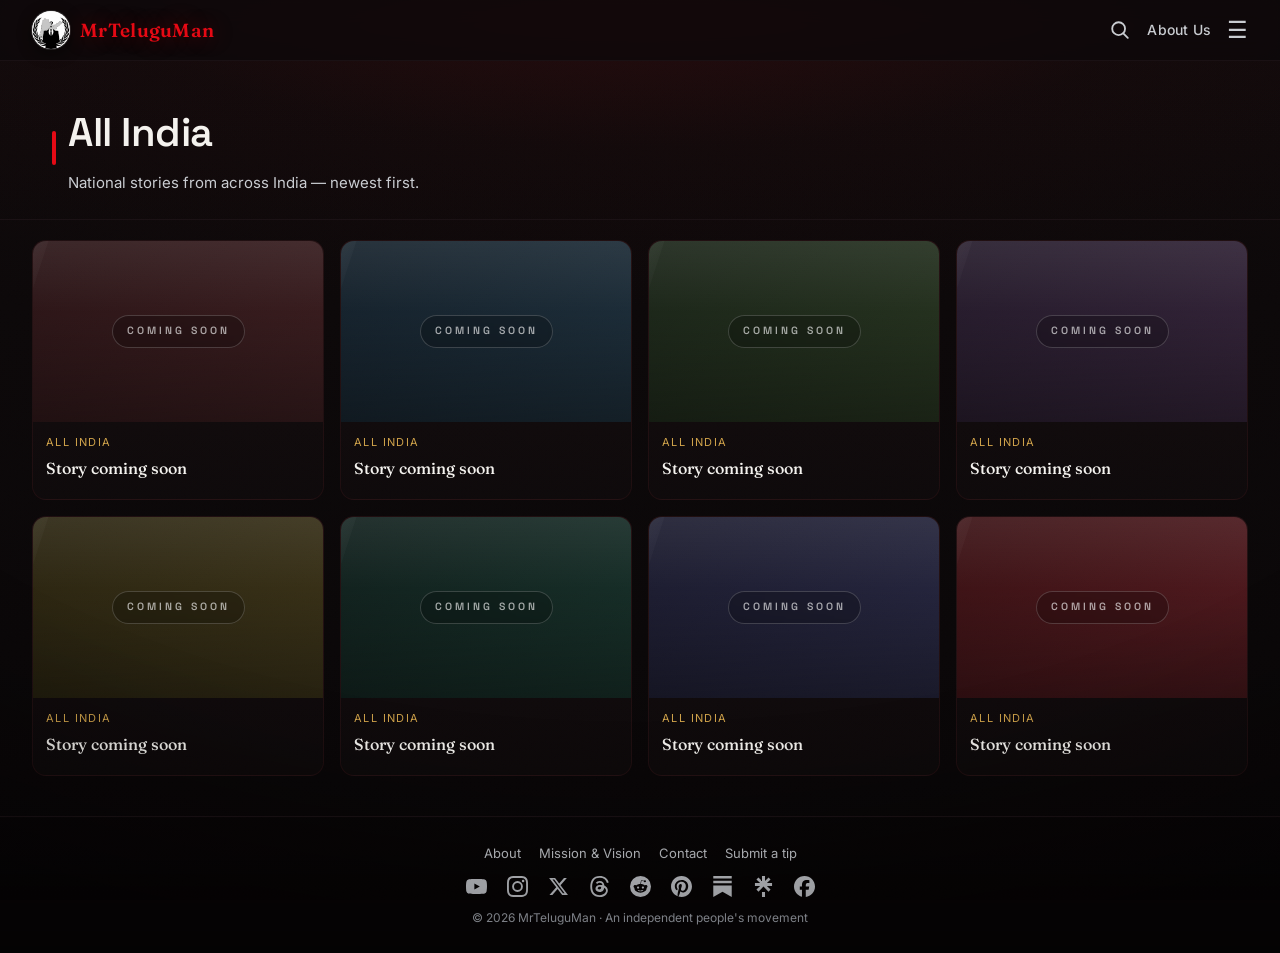
<file: all-india.html>
<!DOCTYPE html>
<html lang="en">
<head>
<title>All India — MrTeluguMan</title>
<meta charset="UTF-8">
<meta name="viewport" content="width=device-width, initial-scale=1.0">
<link rel="icon" href="logo.jpg">
<link rel="preconnect" href="https://fonts.googleapis.com"><link rel="preconnect" href="https://fonts.gstatic.com" crossorigin>
<link href="https://fonts.googleapis.com/css2?family=Fraunces:opsz,wght@9..144,500;9..144,600&family=Inter:wght@400;500;600&display=swap" rel="stylesheet">
<link rel="stylesheet" href="styles.css">
</head>
<body>
<header>
  <div class="wrap nav">
    <a class="brand" href="index.html"><img src="logo.jpg" alt="MrTeluguMan logo"><span class="name">MrTeluguMan</span></a>
    <div class="nav-right">
      <a class="icon-btn search-icon" id="searchToggle" href="search.html" aria-label="Search"><svg viewBox="0 0 24 24" width="22" height="22" fill="none" stroke="currentColor" stroke-width="2" stroke-linecap="round" aria-hidden="true"><circle cx="10.5" cy="10.5" r="7"></circle><line x1="20.5" y1="20.5" x2="15.6" y2="15.6"></line></svg></a>
      <a class="header-about" href="about.html">About&nbsp;Us</a>
      <button class="icon-btn menu-btn" aria-label="Menu">&#9776;</button>
    </div>
  </div>
</header>
<div class="drawer" id="drawer">
  <div class="drawer-bg"></div>
  <div class="drawer-panel">
    <div class="drawer-head"><span class="name">MrTeluguMan</span><button class="icon-btn drawer-close" aria-label="Close">&times;</button></div>
    <a href="index.html">Home</a>
    <a href="latest.html">Latest stories</a>
    <a href="about.html">About</a>
    <a href="mission.html">Mission &amp; Vision</a>
    <a href="contact.html">Contact</a>
    <a href="contact.html">Submit a tip</a>
    <a href="search.html">Search</a>
    <div class="social"><a href="https://www.youtube.com/@MrTeluguMan" target="_blank" rel="noopener" aria-label="YouTube"><svg viewBox="0 0 24 24" width="21" height="21" fill="currentColor" aria-hidden="true"><path d="M23.498 6.186a3.016 3.016 0 0 0-2.122-2.136C19.505 3.545 12 3.545 12 3.545s-7.505 0-9.377.505A3.017 3.017 0 0 0 .502 6.186C0 8.07 0 12 0 12s0 3.93.502 5.814a3.016 3.016 0 0 0 2.122 2.136c1.871.505 9.376.505 9.376.505s7.505 0 9.377-.505a3.015 3.015 0 0 0 2.122-2.136C24 15.93 24 12 24 12s0-3.93-.502-5.814zM9.545 15.568V8.432L15.818 12l-6.273 3.568z"></path></svg></a><a href="https://www.instagram.com/MrTeluguMan" target="_blank" rel="noopener" aria-label="Instagram"><svg viewBox="0 0 24 24" width="21" height="21" fill="currentColor" aria-hidden="true"><path d="M12 2.163c3.204 0 3.584.012 4.85.07 3.252.148 4.771 1.691 4.919 4.919.058 1.265.069 1.645.069 4.849 0 3.205-.012 3.584-.069 4.849-.149 3.225-1.664 4.771-4.919 4.919-1.266.058-1.644.07-4.85.07-3.204 0-3.584-.012-4.849-.07-3.26-.149-4.771-1.699-4.919-4.92-.058-1.265-.07-1.644-.07-4.849 0-3.204.013-3.583.07-4.849.149-3.227 1.664-4.771 4.919-4.919 1.266-.057 1.645-.069 4.849-.069zM12 0C8.741 0 8.333.014 7.053.072 2.695.272.273 2.69.073 7.052.014 8.333 0 8.741 0 12c0 3.259.014 3.668.072 4.948.2 4.358 2.618 6.78 6.98 6.98C8.333 23.986 8.741 24 12 24c3.259 0 3.668-.014 4.948-.072 4.354-.2 6.782-2.618 6.979-6.98.059-1.28.073-1.689.073-4.948 0-3.259-.014-3.667-.072-4.947-.196-4.354-2.617-6.78-6.979-6.98C15.668.014 15.259 0 12 0zm0 5.838a6.162 6.162 0 1 0 0 12.324 6.162 6.162 0 0 0 0-12.324zM12 16a4 4 0 1 1 0-8 4 4 0 0 1 0 8zm6.406-11.845a1.44 1.44 0 1 0 0 2.881 1.44 1.44 0 0 0 0-2.881z"></path></svg></a><a href="https://x.com/MrTeluguMan" target="_blank" rel="noopener" aria-label="X"><svg viewBox="0 0 24 24" width="21" height="21" fill="currentColor" aria-hidden="true"><path d="M18.244 2.25h3.308l-7.227 8.26 8.502 11.24H16.17l-5.214-6.817L4.99 21.75H1.68l7.73-8.835L1.254 2.25H8.08l4.713 6.231zm-1.161 17.52h1.833L7.084 4.126H5.117z"></path></svg></a><a href="https://www.threads.com/@MrTeluguMan" target="_blank" rel="noopener" aria-label="Threads"><svg viewBox="0 0 24 24" width="21" height="21" fill="currentColor" aria-hidden="true"><path d="M12.186 24h-.007c-3.581-.024-6.334-1.205-8.184-3.509C2.35 18.44 1.5 15.586 1.472 12.01v-.017c.03-3.579.879-6.43 2.525-8.482C5.845 1.205 8.6.024 12.18 0h.014c2.746.02 5.043.725 6.826 2.098 1.677 1.29 2.858 3.13 3.509 5.467l-2.04.569c-1.104-3.96-3.898-5.984-8.304-6.015-2.91.022-5.11.936-6.54 2.717C4.307 6.504 3.616 8.914 3.589 12c.027 3.086.718 5.496 2.057 7.164 1.43 1.783 3.631 2.698 6.54 2.717 2.623-.02 4.358-.631 5.8-2.045 1.647-1.613 1.618-3.593 1.09-4.798-.31-.71-.873-1.3-1.634-1.75-.192 1.352-.622 2.446-1.284 3.272-.886 1.102-2.14 1.704-3.73 1.79-1.202.065-2.361-.218-3.259-.801-1.063-.689-1.685-1.74-1.752-2.964-.065-1.19.408-2.285 1.33-3.082.88-.76 2.119-1.207 3.583-1.291a13.853 13.853 0 0 1 3.02.142c-.126-.742-.375-1.332-.75-1.757-.513-.586-1.308-.883-2.359-.89h-.029c-.844 0-1.992.232-2.721 1.32L7.734 7.847c.98-1.454 2.568-2.256 4.478-2.256h.044c3.194.02 5.097 1.975 5.287 5.388.108.046.216.094.322.145 1.49.7 2.58 1.761 3.154 3.07.797 1.82.871 4.79-1.548 7.158-1.85 1.81-4.094 2.628-7.277 2.65Zm1.036-11.752a9.66 9.66 0 0 0-.702-.026c-1.6 0-2.58.71-2.58 1.85 0 .82.75 1.353 1.734 1.353 1.352 0 2.14-.99 2.294-2.594l-.746-.583z"></path></svg></a><a href="https://www.reddit.com/user/MrTeluguMan" target="_blank" rel="noopener" aria-label="Reddit"><svg viewBox="0 0 24 24" width="21" height="21" fill="currentColor" aria-hidden="true"><path d="M12 0A12 12 0 0 0 0 12a12 12 0 0 0 12 12 12 12 0 0 0 12-12A12 12 0 0 0 12 0zm5.01 4.744c.688 0 1.25.561 1.25 1.249a1.25 1.25 0 0 1-2.498.056l-2.597-.547-.8 3.747c1.824.07 3.48.632 4.674 1.488.308-.309.73-.491 1.207-.491.968 0 1.754.786 1.754 1.754 0 .716-.435 1.333-1.01 1.614a3.111 3.111 0 0 1 .042.52c0 2.694-3.13 4.87-7.004 4.87-3.874 0-7.004-2.176-7.004-4.87 0-.183.015-.366.043-.534A1.748 1.748 0 0 1 4.028 12c0-.968.786-1.754 1.754-1.754.463 0 .898.196 1.207.49 1.207-.883 2.878-1.43 4.744-1.487l.885-4.182a.342.342 0 0 1 .14-.197.35.35 0 0 1 .238-.042l2.906.617a1.214 1.214 0 0 1 1.108-.701zM9.25 12c-.689 0-1.25.561-1.25 1.25 0 .687.561 1.248 1.25 1.248.687 0 1.248-.561 1.248-1.249 0-.688-.561-1.249-1.249-1.249zm5.5 0c-.687 0-1.248.561-1.248 1.25 0 .687.561 1.248 1.249 1.248.688 0 1.249-.561 1.249-1.249 0-.687-.562-1.249-1.25-1.249zm-5.466 3.99a.327.327 0 0 0-.231.094.33.33 0 0 0 0 .463c.842.842 2.484.913 2.961.913.477 0 2.105-.056 2.961-.913a.361.361 0 0 0 .029-.463.33.33 0 0 0-.464 0c-.547.533-1.684.73-2.512.73-.828 0-1.979-.196-2.512-.73a.326.326 0 0 0-.232-.095z"></path></svg></a><a href="https://www.pinterest.com/MrTeluguMan" target="_blank" rel="noopener" aria-label="Pinterest"><svg viewBox="0 0 24 24" width="21" height="21" fill="currentColor" aria-hidden="true"><path d="M12.017 0C5.396 0 .029 5.367.029 11.987c0 5.079 3.158 9.417 7.618 11.162-.105-.949-.199-2.403.041-3.439.219-.937 1.406-5.957 1.406-5.957s-.359-.72-.359-1.781c0-1.663.967-2.911 2.168-2.911 1.024 0 1.518.769 1.518 1.688 0 1.029-.653 2.567-.992 3.992-.285 1.193.6 2.165 1.775 2.165 2.128 0 3.768-2.245 3.768-5.487 0-2.861-2.063-4.869-5.008-4.869-3.41 0-5.409 2.562-5.409 5.199 0 1.033.394 2.143.889 2.741.099.12.112.225.085.345-.09.375-.293 1.199-.334 1.363-.053.225-.172.271-.401.165-1.495-.69-2.433-2.878-2.433-4.646 0-3.776 2.748-7.252 7.92-7.252 4.158 0 7.392 2.967 7.392 6.923 0 4.135-2.607 7.462-6.233 7.462-1.214 0-2.354-.629-2.758-1.379l-.749 2.848c-.269 1.045-1.004 2.352-1.498 3.146 1.123.345 2.306.535 3.55.535 6.607 0 11.985-5.365 11.985-11.987C24.007 5.367 18.635.001 12.017.001z"></path></svg></a><a href="https://substack.com/@mrteluguman" target="_blank" rel="noopener" aria-label="Substack"><svg viewBox="0 0 24 24" width="21" height="21" fill="currentColor" aria-hidden="true"><path d="M22.539 8.242H1.46V5.406h21.08v2.836zM1.46 10.812V24L12 18.11 22.54 24V10.812H1.46zM22.54 0H1.46v2.836h21.08V0z"></path></svg></a><a href="https://linktr.ee/MrTeluguMan" target="_blank" rel="noopener" aria-label="Linktree"><svg viewBox="0 0 24 24" width="21" height="21" fill="currentColor" aria-hidden="true"><path d="M13.736 5.853l4.005-4.117 2.325 2.38-4.2 4.005h5.908v3.305h-5.937l4.229 4.108-2.325 2.334-5.741-5.769-5.741 5.769-2.325-2.334 4.229-4.108H2.226V8.121h5.908l-4.2-4.005 2.325-2.38 4.005 4.117V0h3.472v5.853zM10.264 18.152h3.472V24h-3.472z"></path></svg></a><a href="https://www.facebook.com/profile.php?id=61575343623307" target="_blank" rel="noopener" aria-label="Facebook"><svg viewBox="0 0 24 24" width="21" height="21" fill="currentColor" aria-hidden="true"><path d="M9.101 23.691v-7.98H6.627v-3.667h2.474v-1.58c0-4.085 1.848-5.978 5.858-5.978.401 0 .955.042 1.468.103a8.68 8.68 0 0 1 1.141.195v3.325a8.623 8.623 0 0 0-.653-.036 26.805 26.805 0 0 0-.733-.009c-.707 0-1.259.096-1.675.309a1.686 1.686 0 0 0-.679.622c-.258.42-.374.995-.374 1.752v1.297h3.919l-.386 2.103-.287 1.564h-3.246v8.245C19.396 23.238 24 18.179 24 12.044c0-6.627-5.373-12-12-12s-12 5.373-12 12c0 5.628 3.874 10.35 9.101 11.647Z"></path></svg></a></div>
  </div>
</div>
<div class="page-hero"><div class="wrap"><span class="bar"></span><div><h1>All India</h1><p>National stories from across India — newest first.</p></div></div></div>
<div class="grid">
    <a class="card" href="story.html"><div class="thumb" style="background:linear-gradient(135deg,#2a1416,#3a1d1f)"><span class="soon">Coming soon</span></div><div class="card-body"><div class="kicker">All India</div><h3>Story coming soon</h3></div></a>
    <a class="card" href="story.html"><div class="thumb" style="background:linear-gradient(135deg,#14202a,#1d2e3a)"><span class="soon">Coming soon</span></div><div class="card-body"><div class="kicker">All India</div><h3>Story coming soon</h3></div></a>
    <a class="card" href="story.html"><div class="thumb" style="background:linear-gradient(135deg,#1a2418,#26331f)"><span class="soon">Coming soon</span></div><div class="card-body"><div class="kicker">All India</div><h3>Story coming soon</h3></div></a>
    <a class="card" href="story.html"><div class="thumb" style="background:linear-gradient(135deg,#241a2a,#332338)"><span class="soon">Coming soon</span></div><div class="card-body"><div class="kicker">All India</div><h3>Story coming soon</h3></div></a>
    <a class="card" href="story.html"><div class="thumb" style="background:linear-gradient(135deg,#2a2410,#3a3218)"><span class="soon">Coming soon</span></div><div class="card-body"><div class="kicker">All India</div><h3>Story coming soon</h3></div></a>
    <a class="card" href="story.html"><div class="thumb" style="background:linear-gradient(135deg,#101f1c,#173029)"><span class="soon">Coming soon</span></div><div class="card-body"><div class="kicker">All India</div><h3>Story coming soon</h3></div></a>
    <a class="card" href="story.html"><div class="thumb" style="background:linear-gradient(135deg,#1b1b2e,#26263f)"><span class="soon">Coming soon</span></div><div class="card-body"><div class="kicker">All India</div><h3>Story coming soon</h3></div></a>
    <a class="card" href="story.html"><div class="thumb" style="background:linear-gradient(135deg,#3a1114,#511a1f)"><span class="soon">Coming soon</span></div><div class="card-body"><div class="kicker">All India</div><h3>Story coming soon</h3></div></a>
</div>
<footer>
  <div class="footer-links"><a href="about.html">About</a><a href="mission.html">Mission &amp; Vision</a><a href="contact.html">Contact</a><a href="contact.html">Submit a tip</a></div>
  <div class="social"><a href="https://www.youtube.com/@MrTeluguMan" target="_blank" rel="noopener" aria-label="YouTube"><svg viewBox="0 0 24 24" width="21" height="21" fill="currentColor" aria-hidden="true"><path d="M23.498 6.186a3.016 3.016 0 0 0-2.122-2.136C19.505 3.545 12 3.545 12 3.545s-7.505 0-9.377.505A3.017 3.017 0 0 0 .502 6.186C0 8.07 0 12 0 12s0 3.93.502 5.814a3.016 3.016 0 0 0 2.122 2.136c1.871.505 9.376.505 9.376.505s7.505 0 9.377-.505a3.015 3.015 0 0 0 2.122-2.136C24 15.93 24 12 24 12s0-3.93-.502-5.814zM9.545 15.568V8.432L15.818 12l-6.273 3.568z"></path></svg></a><a href="https://www.instagram.com/MrTeluguMan" target="_blank" rel="noopener" aria-label="Instagram"><svg viewBox="0 0 24 24" width="21" height="21" fill="currentColor" aria-hidden="true"><path d="M12 2.163c3.204 0 3.584.012 4.85.07 3.252.148 4.771 1.691 4.919 4.919.058 1.265.069 1.645.069 4.849 0 3.205-.012 3.584-.069 4.849-.149 3.225-1.664 4.771-4.919 4.919-1.266.058-1.644.07-4.85.07-3.204 0-3.584-.012-4.849-.07-3.26-.149-4.771-1.699-4.919-4.92-.058-1.265-.07-1.644-.07-4.849 0-3.204.013-3.583.07-4.849.149-3.227 1.664-4.771 4.919-4.919 1.266-.057 1.645-.069 4.849-.069zM12 0C8.741 0 8.333.014 7.053.072 2.695.272.273 2.69.073 7.052.014 8.333 0 8.741 0 12c0 3.259.014 3.668.072 4.948.2 4.358 2.618 6.78 6.98 6.98C8.333 23.986 8.741 24 12 24c3.259 0 3.668-.014 4.948-.072 4.354-.2 6.782-2.618 6.979-6.98.059-1.28.073-1.689.073-4.948 0-3.259-.014-3.667-.072-4.947-.196-4.354-2.617-6.78-6.979-6.98C15.668.014 15.259 0 12 0zm0 5.838a6.162 6.162 0 1 0 0 12.324 6.162 6.162 0 0 0 0-12.324zM12 16a4 4 0 1 1 0-8 4 4 0 0 1 0 8zm6.406-11.845a1.44 1.44 0 1 0 0 2.881 1.44 1.44 0 0 0 0-2.881z"></path></svg></a><a href="https://x.com/MrTeluguMan" target="_blank" rel="noopener" aria-label="X"><svg viewBox="0 0 24 24" width="21" height="21" fill="currentColor" aria-hidden="true"><path d="M18.244 2.25h3.308l-7.227 8.26 8.502 11.24H16.17l-5.214-6.817L4.99 21.75H1.68l7.73-8.835L1.254 2.25H8.08l4.713 6.231zm-1.161 17.52h1.833L7.084 4.126H5.117z"></path></svg></a><a href="https://www.threads.com/@MrTeluguMan" target="_blank" rel="noopener" aria-label="Threads"><svg viewBox="0 0 24 24" width="21" height="21" fill="currentColor" aria-hidden="true"><path d="M12.186 24h-.007c-3.581-.024-6.334-1.205-8.184-3.509C2.35 18.44 1.5 15.586 1.472 12.01v-.017c.03-3.579.879-6.43 2.525-8.482C5.845 1.205 8.6.024 12.18 0h.014c2.746.02 5.043.725 6.826 2.098 1.677 1.29 2.858 3.13 3.509 5.467l-2.04.569c-1.104-3.96-3.898-5.984-8.304-6.015-2.91.022-5.11.936-6.54 2.717C4.307 6.504 3.616 8.914 3.589 12c.027 3.086.718 5.496 2.057 7.164 1.43 1.783 3.631 2.698 6.54 2.717 2.623-.02 4.358-.631 5.8-2.045 1.647-1.613 1.618-3.593 1.09-4.798-.31-.71-.873-1.3-1.634-1.75-.192 1.352-.622 2.446-1.284 3.272-.886 1.102-2.14 1.704-3.73 1.79-1.202.065-2.361-.218-3.259-.801-1.063-.689-1.685-1.74-1.752-2.964-.065-1.19.408-2.285 1.33-3.082.88-.76 2.119-1.207 3.583-1.291a13.853 13.853 0 0 1 3.02.142c-.126-.742-.375-1.332-.75-1.757-.513-.586-1.308-.883-2.359-.89h-.029c-.844 0-1.992.232-2.721 1.32L7.734 7.847c.98-1.454 2.568-2.256 4.478-2.256h.044c3.194.02 5.097 1.975 5.287 5.388.108.046.216.094.322.145 1.49.7 2.58 1.761 3.154 3.07.797 1.82.871 4.79-1.548 7.158-1.85 1.81-4.094 2.628-7.277 2.65Zm1.036-11.752a9.66 9.66 0 0 0-.702-.026c-1.6 0-2.58.71-2.58 1.85 0 .82.75 1.353 1.734 1.353 1.352 0 2.14-.99 2.294-2.594l-.746-.583z"></path></svg></a><a href="https://www.reddit.com/user/MrTeluguMan" target="_blank" rel="noopener" aria-label="Reddit"><svg viewBox="0 0 24 24" width="21" height="21" fill="currentColor" aria-hidden="true"><path d="M12 0A12 12 0 0 0 0 12a12 12 0 0 0 12 12 12 12 0 0 0 12-12A12 12 0 0 0 12 0zm5.01 4.744c.688 0 1.25.561 1.25 1.249a1.25 1.25 0 0 1-2.498.056l-2.597-.547-.8 3.747c1.824.07 3.48.632 4.674 1.488.308-.309.73-.491 1.207-.491.968 0 1.754.786 1.754 1.754 0 .716-.435 1.333-1.01 1.614a3.111 3.111 0 0 1 .042.52c0 2.694-3.13 4.87-7.004 4.87-3.874 0-7.004-2.176-7.004-4.87 0-.183.015-.366.043-.534A1.748 1.748 0 0 1 4.028 12c0-.968.786-1.754 1.754-1.754.463 0 .898.196 1.207.49 1.207-.883 2.878-1.43 4.744-1.487l.885-4.182a.342.342 0 0 1 .14-.197.35.35 0 0 1 .238-.042l2.906.617a1.214 1.214 0 0 1 1.108-.701zM9.25 12c-.689 0-1.25.561-1.25 1.25 0 .687.561 1.248 1.25 1.248.687 0 1.248-.561 1.248-1.249 0-.688-.561-1.249-1.249-1.249zm5.5 0c-.687 0-1.248.561-1.248 1.25 0 .687.561 1.248 1.249 1.248.688 0 1.249-.561 1.249-1.249 0-.687-.562-1.249-1.25-1.249zm-5.466 3.99a.327.327 0 0 0-.231.094.33.33 0 0 0 0 .463c.842.842 2.484.913 2.961.913.477 0 2.105-.056 2.961-.913a.361.361 0 0 0 .029-.463.33.33 0 0 0-.464 0c-.547.533-1.684.73-2.512.73-.828 0-1.979-.196-2.512-.73a.326.326 0 0 0-.232-.095z"></path></svg></a><a href="https://www.pinterest.com/MrTeluguMan" target="_blank" rel="noopener" aria-label="Pinterest"><svg viewBox="0 0 24 24" width="21" height="21" fill="currentColor" aria-hidden="true"><path d="M12.017 0C5.396 0 .029 5.367.029 11.987c0 5.079 3.158 9.417 7.618 11.162-.105-.949-.199-2.403.041-3.439.219-.937 1.406-5.957 1.406-5.957s-.359-.72-.359-1.781c0-1.663.967-2.911 2.168-2.911 1.024 0 1.518.769 1.518 1.688 0 1.029-.653 2.567-.992 3.992-.285 1.193.6 2.165 1.775 2.165 2.128 0 3.768-2.245 3.768-5.487 0-2.861-2.063-4.869-5.008-4.869-3.41 0-5.409 2.562-5.409 5.199 0 1.033.394 2.143.889 2.741.099.12.112.225.085.345-.09.375-.293 1.199-.334 1.363-.053.225-.172.271-.401.165-1.495-.69-2.433-2.878-2.433-4.646 0-3.776 2.748-7.252 7.92-7.252 4.158 0 7.392 2.967 7.392 6.923 0 4.135-2.607 7.462-6.233 7.462-1.214 0-2.354-.629-2.758-1.379l-.749 2.848c-.269 1.045-1.004 2.352-1.498 3.146 1.123.345 2.306.535 3.55.535 6.607 0 11.985-5.365 11.985-11.987C24.007 5.367 18.635.001 12.017.001z"></path></svg></a><a href="https://substack.com/@mrteluguman" target="_blank" rel="noopener" aria-label="Substack"><svg viewBox="0 0 24 24" width="21" height="21" fill="currentColor" aria-hidden="true"><path d="M22.539 8.242H1.46V5.406h21.08v2.836zM1.46 10.812V24L12 18.11 22.54 24V10.812H1.46zM22.54 0H1.46v2.836h21.08V0z"></path></svg></a><a href="https://linktr.ee/MrTeluguMan" target="_blank" rel="noopener" aria-label="Linktree"><svg viewBox="0 0 24 24" width="21" height="21" fill="currentColor" aria-hidden="true"><path d="M13.736 5.853l4.005-4.117 2.325 2.38-4.2 4.005h5.908v3.305h-5.937l4.229 4.108-2.325 2.334-5.741-5.769-5.741 5.769-2.325-2.334 4.229-4.108H2.226V8.121h5.908l-4.2-4.005 2.325-2.38 4.005 4.117V0h3.472v5.853zM10.264 18.152h3.472V24h-3.472z"></path></svg></a><a href="https://www.facebook.com/profile.php?id=61575343623307" target="_blank" rel="noopener" aria-label="Facebook"><svg viewBox="0 0 24 24" width="21" height="21" fill="currentColor" aria-hidden="true"><path d="M9.101 23.691v-7.98H6.627v-3.667h2.474v-1.58c0-4.085 1.848-5.978 5.858-5.978.401 0 .955.042 1.468.103a8.68 8.68 0 0 1 1.141.195v3.325a8.623 8.623 0 0 0-.653-.036 26.805 26.805 0 0 0-.733-.009c-.707 0-1.259.096-1.675.309a1.686 1.686 0 0 0-.679.622c-.258.42-.374.995-.374 1.752v1.297h3.919l-.386 2.103-.287 1.564h-3.246v8.245C19.396 23.238 24 18.179 24 12.044c0-6.627-5.373-12-12-12s-12 5.373-12 12c0 5.628 3.874 10.35 9.101 11.647Z"></path></svg></a></div>
  <div class="copy">© 2026 MrTeluguMan · An independent people's movement</div>
</footer>
<script src="app.js"></script>
</body>
</html>
</file>
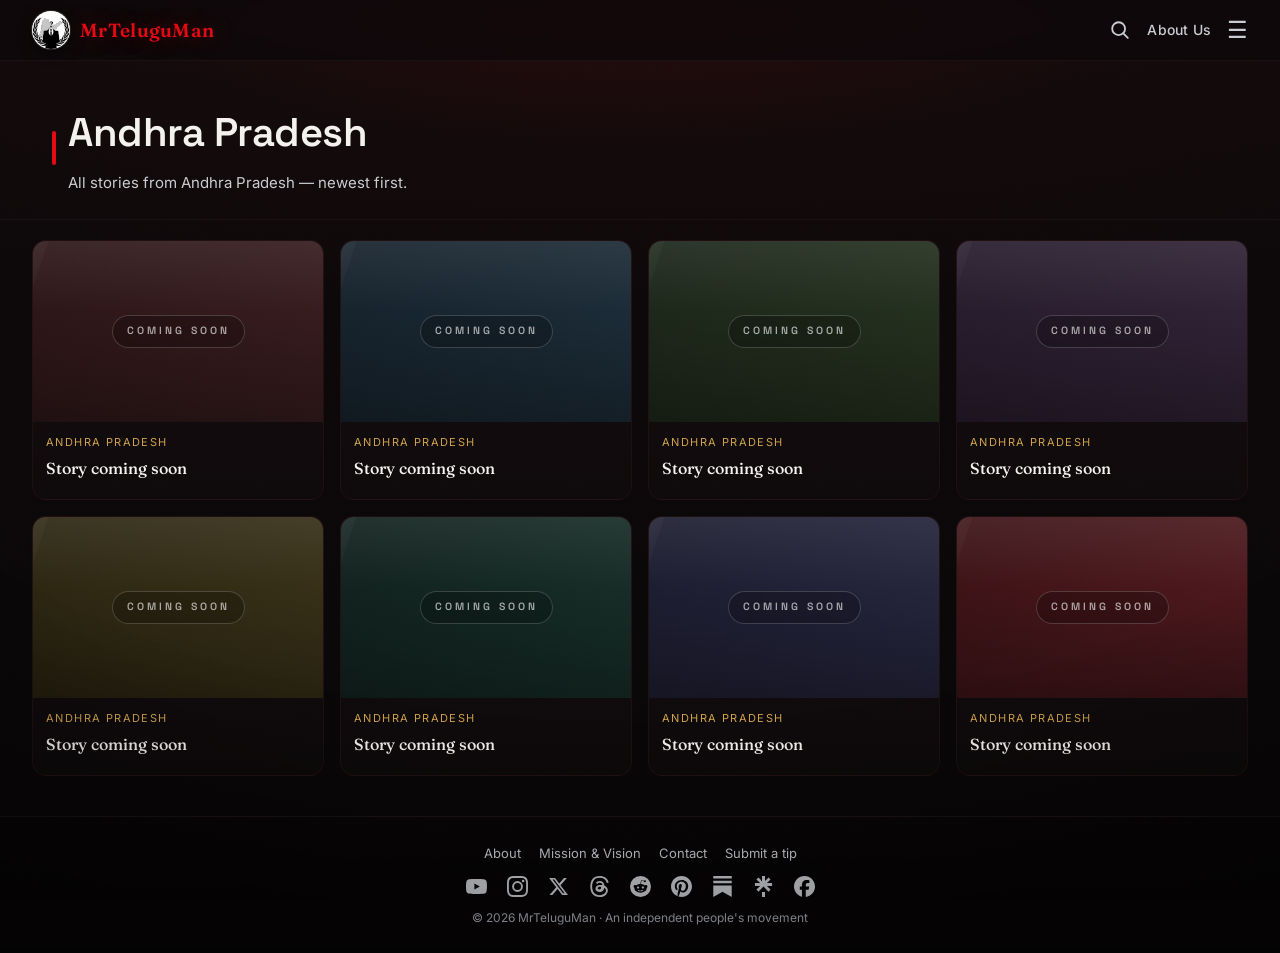
<file: andhra-pradesh.html>
<!DOCTYPE html>
<html lang="en">
<head>
<title>Andhra Pradesh — MrTeluguMan</title>
<meta charset="UTF-8">
<meta name="viewport" content="width=device-width, initial-scale=1.0">
<link rel="icon" href="logo.jpg">
<link rel="preconnect" href="https://fonts.googleapis.com"><link rel="preconnect" href="https://fonts.gstatic.com" crossorigin>
<link href="https://fonts.googleapis.com/css2?family=Fraunces:opsz,wght@9..144,500;9..144,600&family=Inter:wght@400;500;600&display=swap" rel="stylesheet">
<link rel="stylesheet" href="styles.css">
</head>
<body>
<header>
  <div class="wrap nav">
    <a class="brand" href="index.html"><img src="logo.jpg" alt="MrTeluguMan logo"><span class="name">MrTeluguMan</span></a>
    <div class="nav-right">
      <a class="icon-btn search-icon" id="searchToggle" href="search.html" aria-label="Search"><svg viewBox="0 0 24 24" width="22" height="22" fill="none" stroke="currentColor" stroke-width="2" stroke-linecap="round" aria-hidden="true"><circle cx="10.5" cy="10.5" r="7"></circle><line x1="20.5" y1="20.5" x2="15.6" y2="15.6"></line></svg></a>
      <a class="header-about" href="about.html">About&nbsp;Us</a>
      <button class="icon-btn menu-btn" aria-label="Menu">&#9776;</button>
    </div>
  </div>
</header>
<div class="drawer" id="drawer">
  <div class="drawer-bg"></div>
  <div class="drawer-panel">
    <div class="drawer-head"><span class="name">MrTeluguMan</span><button class="icon-btn drawer-close" aria-label="Close">&times;</button></div>
    <a href="index.html">Home</a>
    <a href="latest.html">Latest stories</a>
    <a href="about.html">About</a>
    <a href="mission.html">Mission &amp; Vision</a>
    <a href="contact.html">Contact</a>
    <a href="contact.html">Submit a tip</a>
    <a href="search.html">Search</a>
    <div class="social"><a href="https://www.youtube.com/@MrTeluguMan" target="_blank" rel="noopener" aria-label="YouTube"><svg viewBox="0 0 24 24" width="21" height="21" fill="currentColor" aria-hidden="true"><path d="M23.498 6.186a3.016 3.016 0 0 0-2.122-2.136C19.505 3.545 12 3.545 12 3.545s-7.505 0-9.377.505A3.017 3.017 0 0 0 .502 6.186C0 8.07 0 12 0 12s0 3.93.502 5.814a3.016 3.016 0 0 0 2.122 2.136c1.871.505 9.376.505 9.376.505s7.505 0 9.377-.505a3.015 3.015 0 0 0 2.122-2.136C24 15.93 24 12 24 12s0-3.93-.502-5.814zM9.545 15.568V8.432L15.818 12l-6.273 3.568z"></path></svg></a><a href="https://www.instagram.com/MrTeluguMan" target="_blank" rel="noopener" aria-label="Instagram"><svg viewBox="0 0 24 24" width="21" height="21" fill="currentColor" aria-hidden="true"><path d="M12 2.163c3.204 0 3.584.012 4.85.07 3.252.148 4.771 1.691 4.919 4.919.058 1.265.069 1.645.069 4.849 0 3.205-.012 3.584-.069 4.849-.149 3.225-1.664 4.771-4.919 4.919-1.266.058-1.644.07-4.85.07-3.204 0-3.584-.012-4.849-.07-3.26-.149-4.771-1.699-4.919-4.92-.058-1.265-.07-1.644-.07-4.849 0-3.204.013-3.583.07-4.849.149-3.227 1.664-4.771 4.919-4.919 1.266-.057 1.645-.069 4.849-.069zM12 0C8.741 0 8.333.014 7.053.072 2.695.272.273 2.69.073 7.052.014 8.333 0 8.741 0 12c0 3.259.014 3.668.072 4.948.2 4.358 2.618 6.78 6.98 6.98C8.333 23.986 8.741 24 12 24c3.259 0 3.668-.014 4.948-.072 4.354-.2 6.782-2.618 6.979-6.98.059-1.28.073-1.689.073-4.948 0-3.259-.014-3.667-.072-4.947-.196-4.354-2.617-6.78-6.979-6.98C15.668.014 15.259 0 12 0zm0 5.838a6.162 6.162 0 1 0 0 12.324 6.162 6.162 0 0 0 0-12.324zM12 16a4 4 0 1 1 0-8 4 4 0 0 1 0 8zm6.406-11.845a1.44 1.44 0 1 0 0 2.881 1.44 1.44 0 0 0 0-2.881z"></path></svg></a><a href="https://x.com/MrTeluguMan" target="_blank" rel="noopener" aria-label="X"><svg viewBox="0 0 24 24" width="21" height="21" fill="currentColor" aria-hidden="true"><path d="M18.244 2.25h3.308l-7.227 8.26 8.502 11.24H16.17l-5.214-6.817L4.99 21.75H1.68l7.73-8.835L1.254 2.25H8.08l4.713 6.231zm-1.161 17.52h1.833L7.084 4.126H5.117z"></path></svg></a><a href="https://www.threads.com/@MrTeluguMan" target="_blank" rel="noopener" aria-label="Threads"><svg viewBox="0 0 24 24" width="21" height="21" fill="currentColor" aria-hidden="true"><path d="M12.186 24h-.007c-3.581-.024-6.334-1.205-8.184-3.509C2.35 18.44 1.5 15.586 1.472 12.01v-.017c.03-3.579.879-6.43 2.525-8.482C5.845 1.205 8.6.024 12.18 0h.014c2.746.02 5.043.725 6.826 2.098 1.677 1.29 2.858 3.13 3.509 5.467l-2.04.569c-1.104-3.96-3.898-5.984-8.304-6.015-2.91.022-5.11.936-6.54 2.717C4.307 6.504 3.616 8.914 3.589 12c.027 3.086.718 5.496 2.057 7.164 1.43 1.783 3.631 2.698 6.54 2.717 2.623-.02 4.358-.631 5.8-2.045 1.647-1.613 1.618-3.593 1.09-4.798-.31-.71-.873-1.3-1.634-1.75-.192 1.352-.622 2.446-1.284 3.272-.886 1.102-2.14 1.704-3.73 1.79-1.202.065-2.361-.218-3.259-.801-1.063-.689-1.685-1.74-1.752-2.964-.065-1.19.408-2.285 1.33-3.082.88-.76 2.119-1.207 3.583-1.291a13.853 13.853 0 0 1 3.02.142c-.126-.742-.375-1.332-.75-1.757-.513-.586-1.308-.883-2.359-.89h-.029c-.844 0-1.992.232-2.721 1.32L7.734 7.847c.98-1.454 2.568-2.256 4.478-2.256h.044c3.194.02 5.097 1.975 5.287 5.388.108.046.216.094.322.145 1.49.7 2.58 1.761 3.154 3.07.797 1.82.871 4.79-1.548 7.158-1.85 1.81-4.094 2.628-7.277 2.65Zm1.036-11.752a9.66 9.66 0 0 0-.702-.026c-1.6 0-2.58.71-2.58 1.85 0 .82.75 1.353 1.734 1.353 1.352 0 2.14-.99 2.294-2.594l-.746-.583z"></path></svg></a><a href="https://www.reddit.com/user/MrTeluguMan" target="_blank" rel="noopener" aria-label="Reddit"><svg viewBox="0 0 24 24" width="21" height="21" fill="currentColor" aria-hidden="true"><path d="M12 0A12 12 0 0 0 0 12a12 12 0 0 0 12 12 12 12 0 0 0 12-12A12 12 0 0 0 12 0zm5.01 4.744c.688 0 1.25.561 1.25 1.249a1.25 1.25 0 0 1-2.498.056l-2.597-.547-.8 3.747c1.824.07 3.48.632 4.674 1.488.308-.309.73-.491 1.207-.491.968 0 1.754.786 1.754 1.754 0 .716-.435 1.333-1.01 1.614a3.111 3.111 0 0 1 .042.52c0 2.694-3.13 4.87-7.004 4.87-3.874 0-7.004-2.176-7.004-4.87 0-.183.015-.366.043-.534A1.748 1.748 0 0 1 4.028 12c0-.968.786-1.754 1.754-1.754.463 0 .898.196 1.207.49 1.207-.883 2.878-1.43 4.744-1.487l.885-4.182a.342.342 0 0 1 .14-.197.35.35 0 0 1 .238-.042l2.906.617a1.214 1.214 0 0 1 1.108-.701zM9.25 12c-.689 0-1.25.561-1.25 1.25 0 .687.561 1.248 1.25 1.248.687 0 1.248-.561 1.248-1.249 0-.688-.561-1.249-1.249-1.249zm5.5 0c-.687 0-1.248.561-1.248 1.25 0 .687.561 1.248 1.249 1.248.688 0 1.249-.561 1.249-1.249 0-.687-.562-1.249-1.25-1.249zm-5.466 3.99a.327.327 0 0 0-.231.094.33.33 0 0 0 0 .463c.842.842 2.484.913 2.961.913.477 0 2.105-.056 2.961-.913a.361.361 0 0 0 .029-.463.33.33 0 0 0-.464 0c-.547.533-1.684.73-2.512.73-.828 0-1.979-.196-2.512-.73a.326.326 0 0 0-.232-.095z"></path></svg></a><a href="https://www.pinterest.com/MrTeluguMan" target="_blank" rel="noopener" aria-label="Pinterest"><svg viewBox="0 0 24 24" width="21" height="21" fill="currentColor" aria-hidden="true"><path d="M12.017 0C5.396 0 .029 5.367.029 11.987c0 5.079 3.158 9.417 7.618 11.162-.105-.949-.199-2.403.041-3.439.219-.937 1.406-5.957 1.406-5.957s-.359-.72-.359-1.781c0-1.663.967-2.911 2.168-2.911 1.024 0 1.518.769 1.518 1.688 0 1.029-.653 2.567-.992 3.992-.285 1.193.6 2.165 1.775 2.165 2.128 0 3.768-2.245 3.768-5.487 0-2.861-2.063-4.869-5.008-4.869-3.41 0-5.409 2.562-5.409 5.199 0 1.033.394 2.143.889 2.741.099.12.112.225.085.345-.09.375-.293 1.199-.334 1.363-.053.225-.172.271-.401.165-1.495-.69-2.433-2.878-2.433-4.646 0-3.776 2.748-7.252 7.92-7.252 4.158 0 7.392 2.967 7.392 6.923 0 4.135-2.607 7.462-6.233 7.462-1.214 0-2.354-.629-2.758-1.379l-.749 2.848c-.269 1.045-1.004 2.352-1.498 3.146 1.123.345 2.306.535 3.55.535 6.607 0 11.985-5.365 11.985-11.987C24.007 5.367 18.635.001 12.017.001z"></path></svg></a><a href="https://substack.com/@mrteluguman" target="_blank" rel="noopener" aria-label="Substack"><svg viewBox="0 0 24 24" width="21" height="21" fill="currentColor" aria-hidden="true"><path d="M22.539 8.242H1.46V5.406h21.08v2.836zM1.46 10.812V24L12 18.11 22.54 24V10.812H1.46zM22.54 0H1.46v2.836h21.08V0z"></path></svg></a><a href="https://linktr.ee/MrTeluguMan" target="_blank" rel="noopener" aria-label="Linktree"><svg viewBox="0 0 24 24" width="21" height="21" fill="currentColor" aria-hidden="true"><path d="M13.736 5.853l4.005-4.117 2.325 2.38-4.2 4.005h5.908v3.305h-5.937l4.229 4.108-2.325 2.334-5.741-5.769-5.741 5.769-2.325-2.334 4.229-4.108H2.226V8.121h5.908l-4.2-4.005 2.325-2.38 4.005 4.117V0h3.472v5.853zM10.264 18.152h3.472V24h-3.472z"></path></svg></a><a href="https://www.facebook.com/profile.php?id=61575343623307" target="_blank" rel="noopener" aria-label="Facebook"><svg viewBox="0 0 24 24" width="21" height="21" fill="currentColor" aria-hidden="true"><path d="M9.101 23.691v-7.98H6.627v-3.667h2.474v-1.58c0-4.085 1.848-5.978 5.858-5.978.401 0 .955.042 1.468.103a8.68 8.68 0 0 1 1.141.195v3.325a8.623 8.623 0 0 0-.653-.036 26.805 26.805 0 0 0-.733-.009c-.707 0-1.259.096-1.675.309a1.686 1.686 0 0 0-.679.622c-.258.42-.374.995-.374 1.752v1.297h3.919l-.386 2.103-.287 1.564h-3.246v8.245C19.396 23.238 24 18.179 24 12.044c0-6.627-5.373-12-12-12s-12 5.373-12 12c0 5.628 3.874 10.35 9.101 11.647Z"></path></svg></a></div>
  </div>
</div>
<div class="page-hero"><div class="wrap"><span class="bar"></span><div><h1>Andhra Pradesh</h1><p>All stories from Andhra Pradesh — newest first.</p></div></div></div>
<div class="grid">
    <a class="card" href="story.html"><div class="thumb" style="background:linear-gradient(135deg,#2a1416,#3a1d1f)"><span class="soon">Coming soon</span></div><div class="card-body"><div class="kicker">Andhra Pradesh</div><h3>Story coming soon</h3></div></a>
    <a class="card" href="story.html"><div class="thumb" style="background:linear-gradient(135deg,#14202a,#1d2e3a)"><span class="soon">Coming soon</span></div><div class="card-body"><div class="kicker">Andhra Pradesh</div><h3>Story coming soon</h3></div></a>
    <a class="card" href="story.html"><div class="thumb" style="background:linear-gradient(135deg,#1a2418,#26331f)"><span class="soon">Coming soon</span></div><div class="card-body"><div class="kicker">Andhra Pradesh</div><h3>Story coming soon</h3></div></a>
    <a class="card" href="story.html"><div class="thumb" style="background:linear-gradient(135deg,#241a2a,#332338)"><span class="soon">Coming soon</span></div><div class="card-body"><div class="kicker">Andhra Pradesh</div><h3>Story coming soon</h3></div></a>
    <a class="card" href="story.html"><div class="thumb" style="background:linear-gradient(135deg,#2a2410,#3a3218)"><span class="soon">Coming soon</span></div><div class="card-body"><div class="kicker">Andhra Pradesh</div><h3>Story coming soon</h3></div></a>
    <a class="card" href="story.html"><div class="thumb" style="background:linear-gradient(135deg,#101f1c,#173029)"><span class="soon">Coming soon</span></div><div class="card-body"><div class="kicker">Andhra Pradesh</div><h3>Story coming soon</h3></div></a>
    <a class="card" href="story.html"><div class="thumb" style="background:linear-gradient(135deg,#1b1b2e,#26263f)"><span class="soon">Coming soon</span></div><div class="card-body"><div class="kicker">Andhra Pradesh</div><h3>Story coming soon</h3></div></a>
    <a class="card" href="story.html"><div class="thumb" style="background:linear-gradient(135deg,#3a1114,#511a1f)"><span class="soon">Coming soon</span></div><div class="card-body"><div class="kicker">Andhra Pradesh</div><h3>Story coming soon</h3></div></a>
</div>
<footer>
  <div class="footer-links"><a href="about.html">About</a><a href="mission.html">Mission &amp; Vision</a><a href="contact.html">Contact</a><a href="contact.html">Submit a tip</a></div>
  <div class="social"><a href="https://www.youtube.com/@MrTeluguMan" target="_blank" rel="noopener" aria-label="YouTube"><svg viewBox="0 0 24 24" width="21" height="21" fill="currentColor" aria-hidden="true"><path d="M23.498 6.186a3.016 3.016 0 0 0-2.122-2.136C19.505 3.545 12 3.545 12 3.545s-7.505 0-9.377.505A3.017 3.017 0 0 0 .502 6.186C0 8.07 0 12 0 12s0 3.93.502 5.814a3.016 3.016 0 0 0 2.122 2.136c1.871.505 9.376.505 9.376.505s7.505 0 9.377-.505a3.015 3.015 0 0 0 2.122-2.136C24 15.93 24 12 24 12s0-3.93-.502-5.814zM9.545 15.568V8.432L15.818 12l-6.273 3.568z"></path></svg></a><a href="https://www.instagram.com/MrTeluguMan" target="_blank" rel="noopener" aria-label="Instagram"><svg viewBox="0 0 24 24" width="21" height="21" fill="currentColor" aria-hidden="true"><path d="M12 2.163c3.204 0 3.584.012 4.85.07 3.252.148 4.771 1.691 4.919 4.919.058 1.265.069 1.645.069 4.849 0 3.205-.012 3.584-.069 4.849-.149 3.225-1.664 4.771-4.919 4.919-1.266.058-1.644.07-4.85.07-3.204 0-3.584-.012-4.849-.07-3.26-.149-4.771-1.699-4.919-4.92-.058-1.265-.07-1.644-.07-4.849 0-3.204.013-3.583.07-4.849.149-3.227 1.664-4.771 4.919-4.919 1.266-.057 1.645-.069 4.849-.069zM12 0C8.741 0 8.333.014 7.053.072 2.695.272.273 2.69.073 7.052.014 8.333 0 8.741 0 12c0 3.259.014 3.668.072 4.948.2 4.358 2.618 6.78 6.98 6.98C8.333 23.986 8.741 24 12 24c3.259 0 3.668-.014 4.948-.072 4.354-.2 6.782-2.618 6.979-6.98.059-1.28.073-1.689.073-4.948 0-3.259-.014-3.667-.072-4.947-.196-4.354-2.617-6.78-6.979-6.98C15.668.014 15.259 0 12 0zm0 5.838a6.162 6.162 0 1 0 0 12.324 6.162 6.162 0 0 0 0-12.324zM12 16a4 4 0 1 1 0-8 4 4 0 0 1 0 8zm6.406-11.845a1.44 1.44 0 1 0 0 2.881 1.44 1.44 0 0 0 0-2.881z"></path></svg></a><a href="https://x.com/MrTeluguMan" target="_blank" rel="noopener" aria-label="X"><svg viewBox="0 0 24 24" width="21" height="21" fill="currentColor" aria-hidden="true"><path d="M18.244 2.25h3.308l-7.227 8.26 8.502 11.24H16.17l-5.214-6.817L4.99 21.75H1.68l7.73-8.835L1.254 2.25H8.08l4.713 6.231zm-1.161 17.52h1.833L7.084 4.126H5.117z"></path></svg></a><a href="https://www.threads.com/@MrTeluguMan" target="_blank" rel="noopener" aria-label="Threads"><svg viewBox="0 0 24 24" width="21" height="21" fill="currentColor" aria-hidden="true"><path d="M12.186 24h-.007c-3.581-.024-6.334-1.205-8.184-3.509C2.35 18.44 1.5 15.586 1.472 12.01v-.017c.03-3.579.879-6.43 2.525-8.482C5.845 1.205 8.6.024 12.18 0h.014c2.746.02 5.043.725 6.826 2.098 1.677 1.29 2.858 3.13 3.509 5.467l-2.04.569c-1.104-3.96-3.898-5.984-8.304-6.015-2.91.022-5.11.936-6.54 2.717C4.307 6.504 3.616 8.914 3.589 12c.027 3.086.718 5.496 2.057 7.164 1.43 1.783 3.631 2.698 6.54 2.717 2.623-.02 4.358-.631 5.8-2.045 1.647-1.613 1.618-3.593 1.09-4.798-.31-.71-.873-1.3-1.634-1.75-.192 1.352-.622 2.446-1.284 3.272-.886 1.102-2.14 1.704-3.73 1.79-1.202.065-2.361-.218-3.259-.801-1.063-.689-1.685-1.74-1.752-2.964-.065-1.19.408-2.285 1.33-3.082.88-.76 2.119-1.207 3.583-1.291a13.853 13.853 0 0 1 3.02.142c-.126-.742-.375-1.332-.75-1.757-.513-.586-1.308-.883-2.359-.89h-.029c-.844 0-1.992.232-2.721 1.32L7.734 7.847c.98-1.454 2.568-2.256 4.478-2.256h.044c3.194.02 5.097 1.975 5.287 5.388.108.046.216.094.322.145 1.49.7 2.58 1.761 3.154 3.07.797 1.82.871 4.79-1.548 7.158-1.85 1.81-4.094 2.628-7.277 2.65Zm1.036-11.752a9.66 9.66 0 0 0-.702-.026c-1.6 0-2.58.71-2.58 1.85 0 .82.75 1.353 1.734 1.353 1.352 0 2.14-.99 2.294-2.594l-.746-.583z"></path></svg></a><a href="https://www.reddit.com/user/MrTeluguMan" target="_blank" rel="noopener" aria-label="Reddit"><svg viewBox="0 0 24 24" width="21" height="21" fill="currentColor" aria-hidden="true"><path d="M12 0A12 12 0 0 0 0 12a12 12 0 0 0 12 12 12 12 0 0 0 12-12A12 12 0 0 0 12 0zm5.01 4.744c.688 0 1.25.561 1.25 1.249a1.25 1.25 0 0 1-2.498.056l-2.597-.547-.8 3.747c1.824.07 3.48.632 4.674 1.488.308-.309.73-.491 1.207-.491.968 0 1.754.786 1.754 1.754 0 .716-.435 1.333-1.01 1.614a3.111 3.111 0 0 1 .042.52c0 2.694-3.13 4.87-7.004 4.87-3.874 0-7.004-2.176-7.004-4.87 0-.183.015-.366.043-.534A1.748 1.748 0 0 1 4.028 12c0-.968.786-1.754 1.754-1.754.463 0 .898.196 1.207.49 1.207-.883 2.878-1.43 4.744-1.487l.885-4.182a.342.342 0 0 1 .14-.197.35.35 0 0 1 .238-.042l2.906.617a1.214 1.214 0 0 1 1.108-.701zM9.25 12c-.689 0-1.25.561-1.25 1.25 0 .687.561 1.248 1.25 1.248.687 0 1.248-.561 1.248-1.249 0-.688-.561-1.249-1.249-1.249zm5.5 0c-.687 0-1.248.561-1.248 1.25 0 .687.561 1.248 1.249 1.248.688 0 1.249-.561 1.249-1.249 0-.687-.562-1.249-1.25-1.249zm-5.466 3.99a.327.327 0 0 0-.231.094.33.33 0 0 0 0 .463c.842.842 2.484.913 2.961.913.477 0 2.105-.056 2.961-.913a.361.361 0 0 0 .029-.463.33.33 0 0 0-.464 0c-.547.533-1.684.73-2.512.73-.828 0-1.979-.196-2.512-.73a.326.326 0 0 0-.232-.095z"></path></svg></a><a href="https://www.pinterest.com/MrTeluguMan" target="_blank" rel="noopener" aria-label="Pinterest"><svg viewBox="0 0 24 24" width="21" height="21" fill="currentColor" aria-hidden="true"><path d="M12.017 0C5.396 0 .029 5.367.029 11.987c0 5.079 3.158 9.417 7.618 11.162-.105-.949-.199-2.403.041-3.439.219-.937 1.406-5.957 1.406-5.957s-.359-.72-.359-1.781c0-1.663.967-2.911 2.168-2.911 1.024 0 1.518.769 1.518 1.688 0 1.029-.653 2.567-.992 3.992-.285 1.193.6 2.165 1.775 2.165 2.128 0 3.768-2.245 3.768-5.487 0-2.861-2.063-4.869-5.008-4.869-3.41 0-5.409 2.562-5.409 5.199 0 1.033.394 2.143.889 2.741.099.12.112.225.085.345-.09.375-.293 1.199-.334 1.363-.053.225-.172.271-.401.165-1.495-.69-2.433-2.878-2.433-4.646 0-3.776 2.748-7.252 7.92-7.252 4.158 0 7.392 2.967 7.392 6.923 0 4.135-2.607 7.462-6.233 7.462-1.214 0-2.354-.629-2.758-1.379l-.749 2.848c-.269 1.045-1.004 2.352-1.498 3.146 1.123.345 2.306.535 3.55.535 6.607 0 11.985-5.365 11.985-11.987C24.007 5.367 18.635.001 12.017.001z"></path></svg></a><a href="https://substack.com/@mrteluguman" target="_blank" rel="noopener" aria-label="Substack"><svg viewBox="0 0 24 24" width="21" height="21" fill="currentColor" aria-hidden="true"><path d="M22.539 8.242H1.46V5.406h21.08v2.836zM1.46 10.812V24L12 18.11 22.54 24V10.812H1.46zM22.54 0H1.46v2.836h21.08V0z"></path></svg></a><a href="https://linktr.ee/MrTeluguMan" target="_blank" rel="noopener" aria-label="Linktree"><svg viewBox="0 0 24 24" width="21" height="21" fill="currentColor" aria-hidden="true"><path d="M13.736 5.853l4.005-4.117 2.325 2.38-4.2 4.005h5.908v3.305h-5.937l4.229 4.108-2.325 2.334-5.741-5.769-5.741 5.769-2.325-2.334 4.229-4.108H2.226V8.121h5.908l-4.2-4.005 2.325-2.38 4.005 4.117V0h3.472v5.853zM10.264 18.152h3.472V24h-3.472z"></path></svg></a><a href="https://www.facebook.com/profile.php?id=61575343623307" target="_blank" rel="noopener" aria-label="Facebook"><svg viewBox="0 0 24 24" width="21" height="21" fill="currentColor" aria-hidden="true"><path d="M9.101 23.691v-7.98H6.627v-3.667h2.474v-1.58c0-4.085 1.848-5.978 5.858-5.978.401 0 .955.042 1.468.103a8.68 8.68 0 0 1 1.141.195v3.325a8.623 8.623 0 0 0-.653-.036 26.805 26.805 0 0 0-.733-.009c-.707 0-1.259.096-1.675.309a1.686 1.686 0 0 0-.679.622c-.258.42-.374.995-.374 1.752v1.297h3.919l-.386 2.103-.287 1.564h-3.246v8.245C19.396 23.238 24 18.179 24 12.044c0-6.627-5.373-12-12-12s-12 5.373-12 12c0 5.628 3.874 10.35 9.101 11.647Z"></path></svg></a></div>
  <div class="copy">© 2026 MrTeluguMan · An independent people's movement</div>
</footer>
<script src="app.js"></script>
</body>
</html>
</file>
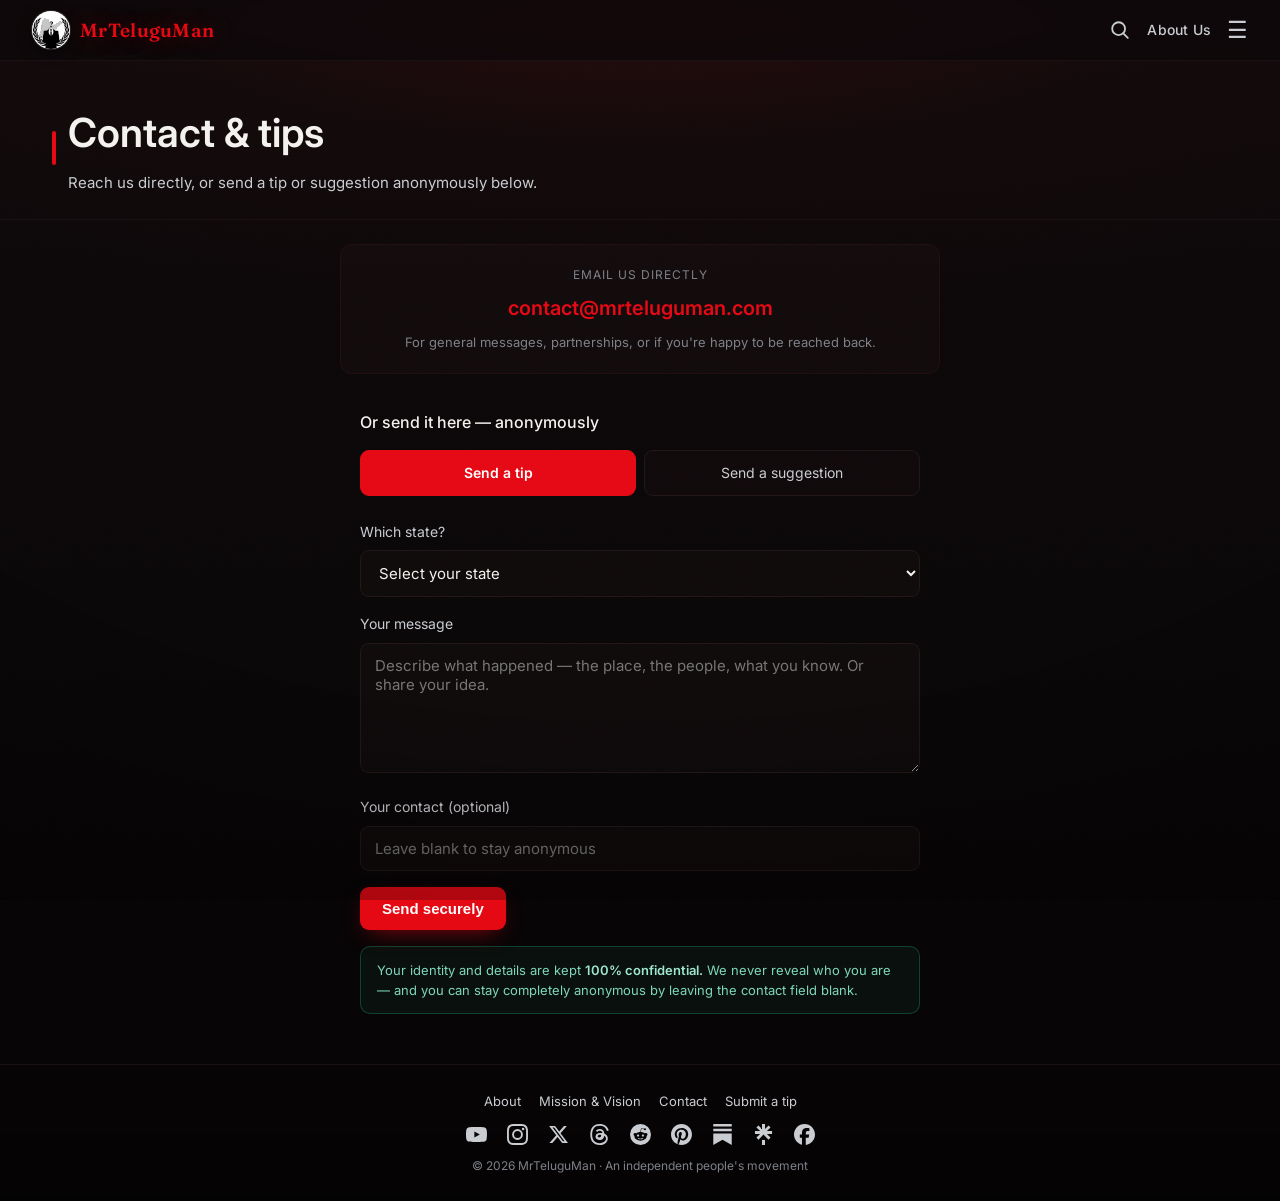
<file: contact.html>
<!DOCTYPE html>
<html lang="en">
<head>
<title>Contact — MrTeluguMan</title>
<meta charset="UTF-8">
<meta name="viewport" content="width=device-width, initial-scale=1.0">
<link rel="icon" href="logo.jpg">
<link rel="preconnect" href="https://fonts.googleapis.com"><link rel="preconnect" href="https://fonts.gstatic.com" crossorigin>
<link href="https://fonts.googleapis.com/css2?family=Fraunces:opsz,wght@9..144,500;9..144,600&family=Inter:wght@400;500;600&display=swap" rel="stylesheet">
<link rel="stylesheet" href="styles.css">
</head>
<body>
<header>
  <div class="wrap nav">
    <a class="brand" href="index.html"><img src="logo.jpg" alt="MrTeluguMan logo"><span class="name">MrTeluguMan</span></a>
    <div class="nav-right">
      <a class="icon-btn search-icon" id="searchToggle" href="search.html" aria-label="Search"><svg viewBox="0 0 24 24" width="22" height="22" fill="none" stroke="currentColor" stroke-width="2" stroke-linecap="round" aria-hidden="true"><circle cx="10.5" cy="10.5" r="7"></circle><line x1="20.5" y1="20.5" x2="15.6" y2="15.6"></line></svg></a>
      <a class="header-about" href="about.html">About&nbsp;Us</a>
      <button class="icon-btn menu-btn" aria-label="Menu">&#9776;</button>
    </div>
  </div>
</header>
<div class="drawer" id="drawer">
  <div class="drawer-bg"></div>
  <div class="drawer-panel">
    <div class="drawer-head"><span class="name">MrTeluguMan</span><button class="icon-btn drawer-close" aria-label="Close">&times;</button></div>
    <a href="index.html">Home</a>
    <a href="latest.html">Latest stories</a>
    <a href="about.html">About</a>
    <a href="mission.html">Mission &amp; Vision</a>
    <a href="contact.html">Contact</a>
    <a href="contact.html">Submit a tip</a>
    <a href="search.html">Search</a>
    <div class="social"><a href="https://www.youtube.com/@MrTeluguMan" target="_blank" rel="noopener" aria-label="YouTube"><svg viewBox="0 0 24 24" width="21" height="21" fill="currentColor" aria-hidden="true"><path d="M23.498 6.186a3.016 3.016 0 0 0-2.122-2.136C19.505 3.545 12 3.545 12 3.545s-7.505 0-9.377.505A3.017 3.017 0 0 0 .502 6.186C0 8.07 0 12 0 12s0 3.93.502 5.814a3.016 3.016 0 0 0 2.122 2.136c1.871.505 9.376.505 9.376.505s7.505 0 9.377-.505a3.015 3.015 0 0 0 2.122-2.136C24 15.93 24 12 24 12s0-3.93-.502-5.814zM9.545 15.568V8.432L15.818 12l-6.273 3.568z"></path></svg></a><a href="https://www.instagram.com/MrTeluguMan" target="_blank" rel="noopener" aria-label="Instagram"><svg viewBox="0 0 24 24" width="21" height="21" fill="currentColor" aria-hidden="true"><path d="M12 2.163c3.204 0 3.584.012 4.85.07 3.252.148 4.771 1.691 4.919 4.919.058 1.265.069 1.645.069 4.849 0 3.205-.012 3.584-.069 4.849-.149 3.225-1.664 4.771-4.919 4.919-1.266.058-1.644.07-4.85.07-3.204 0-3.584-.012-4.849-.07-3.26-.149-4.771-1.699-4.919-4.92-.058-1.265-.07-1.644-.07-4.849 0-3.204.013-3.583.07-4.849.149-3.227 1.664-4.771 4.919-4.919 1.266-.057 1.645-.069 4.849-.069zM12 0C8.741 0 8.333.014 7.053.072 2.695.272.273 2.69.073 7.052.014 8.333 0 8.741 0 12c0 3.259.014 3.668.072 4.948.2 4.358 2.618 6.78 6.98 6.98C8.333 23.986 8.741 24 12 24c3.259 0 3.668-.014 4.948-.072 4.354-.2 6.782-2.618 6.979-6.98.059-1.28.073-1.689.073-4.948 0-3.259-.014-3.667-.072-4.947-.196-4.354-2.617-6.78-6.979-6.98C15.668.014 15.259 0 12 0zm0 5.838a6.162 6.162 0 1 0 0 12.324 6.162 6.162 0 0 0 0-12.324zM12 16a4 4 0 1 1 0-8 4 4 0 0 1 0 8zm6.406-11.845a1.44 1.44 0 1 0 0 2.881 1.44 1.44 0 0 0 0-2.881z"></path></svg></a><a href="https://x.com/MrTeluguMan" target="_blank" rel="noopener" aria-label="X"><svg viewBox="0 0 24 24" width="21" height="21" fill="currentColor" aria-hidden="true"><path d="M18.244 2.25h3.308l-7.227 8.26 8.502 11.24H16.17l-5.214-6.817L4.99 21.75H1.68l7.73-8.835L1.254 2.25H8.08l4.713 6.231zm-1.161 17.52h1.833L7.084 4.126H5.117z"></path></svg></a><a href="https://www.threads.com/@MrTeluguMan" target="_blank" rel="noopener" aria-label="Threads"><svg viewBox="0 0 24 24" width="21" height="21" fill="currentColor" aria-hidden="true"><path d="M12.186 24h-.007c-3.581-.024-6.334-1.205-8.184-3.509C2.35 18.44 1.5 15.586 1.472 12.01v-.017c.03-3.579.879-6.43 2.525-8.482C5.845 1.205 8.6.024 12.18 0h.014c2.746.02 5.043.725 6.826 2.098 1.677 1.29 2.858 3.13 3.509 5.467l-2.04.569c-1.104-3.96-3.898-5.984-8.304-6.015-2.91.022-5.11.936-6.54 2.717C4.307 6.504 3.616 8.914 3.589 12c.027 3.086.718 5.496 2.057 7.164 1.43 1.783 3.631 2.698 6.54 2.717 2.623-.02 4.358-.631 5.8-2.045 1.647-1.613 1.618-3.593 1.09-4.798-.31-.71-.873-1.3-1.634-1.75-.192 1.352-.622 2.446-1.284 3.272-.886 1.102-2.14 1.704-3.73 1.79-1.202.065-2.361-.218-3.259-.801-1.063-.689-1.685-1.74-1.752-2.964-.065-1.19.408-2.285 1.33-3.082.88-.76 2.119-1.207 3.583-1.291a13.853 13.853 0 0 1 3.02.142c-.126-.742-.375-1.332-.75-1.757-.513-.586-1.308-.883-2.359-.89h-.029c-.844 0-1.992.232-2.721 1.32L7.734 7.847c.98-1.454 2.568-2.256 4.478-2.256h.044c3.194.02 5.097 1.975 5.287 5.388.108.046.216.094.322.145 1.49.7 2.58 1.761 3.154 3.07.797 1.82.871 4.79-1.548 7.158-1.85 1.81-4.094 2.628-7.277 2.65Zm1.036-11.752a9.66 9.66 0 0 0-.702-.026c-1.6 0-2.58.71-2.58 1.85 0 .82.75 1.353 1.734 1.353 1.352 0 2.14-.99 2.294-2.594l-.746-.583z"></path></svg></a><a href="https://www.reddit.com/user/MrTeluguMan" target="_blank" rel="noopener" aria-label="Reddit"><svg viewBox="0 0 24 24" width="21" height="21" fill="currentColor" aria-hidden="true"><path d="M12 0A12 12 0 0 0 0 12a12 12 0 0 0 12 12 12 12 0 0 0 12-12A12 12 0 0 0 12 0zm5.01 4.744c.688 0 1.25.561 1.25 1.249a1.25 1.25 0 0 1-2.498.056l-2.597-.547-.8 3.747c1.824.07 3.48.632 4.674 1.488.308-.309.73-.491 1.207-.491.968 0 1.754.786 1.754 1.754 0 .716-.435 1.333-1.01 1.614a3.111 3.111 0 0 1 .042.52c0 2.694-3.13 4.87-7.004 4.87-3.874 0-7.004-2.176-7.004-4.87 0-.183.015-.366.043-.534A1.748 1.748 0 0 1 4.028 12c0-.968.786-1.754 1.754-1.754.463 0 .898.196 1.207.49 1.207-.883 2.878-1.43 4.744-1.487l.885-4.182a.342.342 0 0 1 .14-.197.35.35 0 0 1 .238-.042l2.906.617a1.214 1.214 0 0 1 1.108-.701zM9.25 12c-.689 0-1.25.561-1.25 1.25 0 .687.561 1.248 1.25 1.248.687 0 1.248-.561 1.248-1.249 0-.688-.561-1.249-1.249-1.249zm5.5 0c-.687 0-1.248.561-1.248 1.25 0 .687.561 1.248 1.249 1.248.688 0 1.249-.561 1.249-1.249 0-.687-.562-1.249-1.25-1.249zm-5.466 3.99a.327.327 0 0 0-.231.094.33.33 0 0 0 0 .463c.842.842 2.484.913 2.961.913.477 0 2.105-.056 2.961-.913a.361.361 0 0 0 .029-.463.33.33 0 0 0-.464 0c-.547.533-1.684.73-2.512.73-.828 0-1.979-.196-2.512-.73a.326.326 0 0 0-.232-.095z"></path></svg></a><a href="https://www.pinterest.com/MrTeluguMan" target="_blank" rel="noopener" aria-label="Pinterest"><svg viewBox="0 0 24 24" width="21" height="21" fill="currentColor" aria-hidden="true"><path d="M12.017 0C5.396 0 .029 5.367.029 11.987c0 5.079 3.158 9.417 7.618 11.162-.105-.949-.199-2.403.041-3.439.219-.937 1.406-5.957 1.406-5.957s-.359-.72-.359-1.781c0-1.663.967-2.911 2.168-2.911 1.024 0 1.518.769 1.518 1.688 0 1.029-.653 2.567-.992 3.992-.285 1.193.6 2.165 1.775 2.165 2.128 0 3.768-2.245 3.768-5.487 0-2.861-2.063-4.869-5.008-4.869-3.41 0-5.409 2.562-5.409 5.199 0 1.033.394 2.143.889 2.741.099.12.112.225.085.345-.09.375-.293 1.199-.334 1.363-.053.225-.172.271-.401.165-1.495-.69-2.433-2.878-2.433-4.646 0-3.776 2.748-7.252 7.92-7.252 4.158 0 7.392 2.967 7.392 6.923 0 4.135-2.607 7.462-6.233 7.462-1.214 0-2.354-.629-2.758-1.379l-.749 2.848c-.269 1.045-1.004 2.352-1.498 3.146 1.123.345 2.306.535 3.55.535 6.607 0 11.985-5.365 11.985-11.987C24.007 5.367 18.635.001 12.017.001z"></path></svg></a><a href="https://substack.com/@mrteluguman" target="_blank" rel="noopener" aria-label="Substack"><svg viewBox="0 0 24 24" width="21" height="21" fill="currentColor" aria-hidden="true"><path d="M22.539 8.242H1.46V5.406h21.08v2.836zM1.46 10.812V24L12 18.11 22.54 24V10.812H1.46zM22.54 0H1.46v2.836h21.08V0z"></path></svg></a><a href="https://linktr.ee/MrTeluguMan" target="_blank" rel="noopener" aria-label="Linktree"><svg viewBox="0 0 24 24" width="21" height="21" fill="currentColor" aria-hidden="true"><path d="M13.736 5.853l4.005-4.117 2.325 2.38-4.2 4.005h5.908v3.305h-5.937l4.229 4.108-2.325 2.334-5.741-5.769-5.741 5.769-2.325-2.334 4.229-4.108H2.226V8.121h5.908l-4.2-4.005 2.325-2.38 4.005 4.117V0h3.472v5.853zM10.264 18.152h3.472V24h-3.472z"></path></svg></a><a href="https://www.facebook.com/profile.php?id=61575343623307" target="_blank" rel="noopener" aria-label="Facebook"><svg viewBox="0 0 24 24" width="21" height="21" fill="currentColor" aria-hidden="true"><path d="M9.101 23.691v-7.98H6.627v-3.667h2.474v-1.58c0-4.085 1.848-5.978 5.858-5.978.401 0 .955.042 1.468.103a8.68 8.68 0 0 1 1.141.195v3.325a8.623 8.623 0 0 0-.653-.036 26.805 26.805 0 0 0-.733-.009c-.707 0-1.259.096-1.675.309a1.686 1.686 0 0 0-.679.622c-.258.42-.374.995-.374 1.752v1.297h3.919l-.386 2.103-.287 1.564h-3.246v8.245C19.396 23.238 24 18.179 24 12.044c0-6.627-5.373-12-12-12s-12 5.373-12 12c0 5.628 3.874 10.35 9.101 11.647Z"></path></svg></a></div>
  </div>
</div>
<div class="page-hero"><div class="wrap"><span class="bar"></span><div><h1 style="font-family:var(--sans);letter-spacing:0">Contact &amp; tips</h1><p>Reach us directly, or send a tip or suggestion anonymously below.</p></div></div></div>

<div class="direct-contact">
  <div class="dc-label">Email us directly</div>
  <a class="dc-mail" href="mailto:contact@mrteluguman.com">contact@mrteluguman.com</a>
  <div class="dc-note">For general messages, partnerships, or if you're happy to be reached back.</div>
</div>

<form class="form" action="https://formsubmit.co/contact@mrteluguman.com" method="POST">
  <input type="hidden" name="_subject" value="New submission — MrTeluguMan">
  <input type="hidden" name="_template" value="table">
  <input type="hidden" name="_captcha" value="false">
  <input type="hidden" name="_next" value="https://www.mrteluguman.com/">
  <input type="text" name="_honey" style="display:none" tabindex="-1" autocomplete="off">
  <div class="form-title">Or send it here — anonymously</div>
  <div class="toggle">
    <label class="tg"><input type="radio" name="Type" value="Tip" checked><span>Send a tip</span></label>
    <label class="tg"><input type="radio" name="Type" value="Suggestion"><span>Send a suggestion</span></label>
  </div>
  <div class="field"><label>Which state?</label><select name="State"><option value="" selected disabled>Select your state</option><option>Andhra Pradesh</option><option>Arunachal Pradesh</option><option>Assam</option><option>Bihar</option><option>Chhattisgarh</option><option>Goa</option><option>Gujarat</option><option>Haryana</option><option>Himachal Pradesh</option><option>Jharkhand</option><option>Karnataka</option><option>Kerala</option><option>Madhya Pradesh</option><option>Maharashtra</option><option>Manipur</option><option>Meghalaya</option><option>Mizoram</option><option>Nagaland</option><option>Odisha</option><option>Punjab</option><option>Rajasthan</option><option>Sikkim</option><option>Tamil Nadu</option><option>Telangana</option><option>Tripura</option><option>Uttar Pradesh</option><option>Uttarakhand</option><option>West Bengal</option><option>Other / outside India</option></select></div>
  <div class="field"><label>Your message</label><textarea name="Message" placeholder="Describe what happened — the place, the people, what you know. Or share your idea." required></textarea></div>
  <div class="field"><label>Your contact (optional)</label><input type="text" name="Contact" placeholder="Leave blank to stay anonymous"></div>
  <button class="submit" type="submit">Send securely</button>
  <div class="secure-note">Your identity and details are kept <strong>100% confidential.</strong> We never reveal who you are — and you can stay completely anonymous by leaving the contact field blank.</div>
</form>
<footer>
  <div class="footer-links"><a href="about.html">About</a><a href="mission.html">Mission &amp; Vision</a><a href="contact.html">Contact</a><a href="contact.html">Submit a tip</a></div>
  <div class="social"><a href="https://www.youtube.com/@MrTeluguMan" target="_blank" rel="noopener" aria-label="YouTube"><svg viewBox="0 0 24 24" width="21" height="21" fill="currentColor" aria-hidden="true"><path d="M23.498 6.186a3.016 3.016 0 0 0-2.122-2.136C19.505 3.545 12 3.545 12 3.545s-7.505 0-9.377.505A3.017 3.017 0 0 0 .502 6.186C0 8.07 0 12 0 12s0 3.93.502 5.814a3.016 3.016 0 0 0 2.122 2.136c1.871.505 9.376.505 9.376.505s7.505 0 9.377-.505a3.015 3.015 0 0 0 2.122-2.136C24 15.93 24 12 24 12s0-3.93-.502-5.814zM9.545 15.568V8.432L15.818 12l-6.273 3.568z"></path></svg></a><a href="https://www.instagram.com/MrTeluguMan" target="_blank" rel="noopener" aria-label="Instagram"><svg viewBox="0 0 24 24" width="21" height="21" fill="currentColor" aria-hidden="true"><path d="M12 2.163c3.204 0 3.584.012 4.85.07 3.252.148 4.771 1.691 4.919 4.919.058 1.265.069 1.645.069 4.849 0 3.205-.012 3.584-.069 4.849-.149 3.225-1.664 4.771-4.919 4.919-1.266.058-1.644.07-4.85.07-3.204 0-3.584-.012-4.849-.07-3.26-.149-4.771-1.699-4.919-4.92-.058-1.265-.07-1.644-.07-4.849 0-3.204.013-3.583.07-4.849.149-3.227 1.664-4.771 4.919-4.919 1.266-.057 1.645-.069 4.849-.069zM12 0C8.741 0 8.333.014 7.053.072 2.695.272.273 2.69.073 7.052.014 8.333 0 8.741 0 12c0 3.259.014 3.668.072 4.948.2 4.358 2.618 6.78 6.98 6.98C8.333 23.986 8.741 24 12 24c3.259 0 3.668-.014 4.948-.072 4.354-.2 6.782-2.618 6.979-6.98.059-1.28.073-1.689.073-4.948 0-3.259-.014-3.667-.072-4.947-.196-4.354-2.617-6.78-6.979-6.98C15.668.014 15.259 0 12 0zm0 5.838a6.162 6.162 0 1 0 0 12.324 6.162 6.162 0 0 0 0-12.324zM12 16a4 4 0 1 1 0-8 4 4 0 0 1 0 8zm6.406-11.845a1.44 1.44 0 1 0 0 2.881 1.44 1.44 0 0 0 0-2.881z"></path></svg></a><a href="https://x.com/MrTeluguMan" target="_blank" rel="noopener" aria-label="X"><svg viewBox="0 0 24 24" width="21" height="21" fill="currentColor" aria-hidden="true"><path d="M18.244 2.25h3.308l-7.227 8.26 8.502 11.24H16.17l-5.214-6.817L4.99 21.75H1.68l7.73-8.835L1.254 2.25H8.08l4.713 6.231zm-1.161 17.52h1.833L7.084 4.126H5.117z"></path></svg></a><a href="https://www.threads.com/@MrTeluguMan" target="_blank" rel="noopener" aria-label="Threads"><svg viewBox="0 0 24 24" width="21" height="21" fill="currentColor" aria-hidden="true"><path d="M12.186 24h-.007c-3.581-.024-6.334-1.205-8.184-3.509C2.35 18.44 1.5 15.586 1.472 12.01v-.017c.03-3.579.879-6.43 2.525-8.482C5.845 1.205 8.6.024 12.18 0h.014c2.746.02 5.043.725 6.826 2.098 1.677 1.29 2.858 3.13 3.509 5.467l-2.04.569c-1.104-3.96-3.898-5.984-8.304-6.015-2.91.022-5.11.936-6.54 2.717C4.307 6.504 3.616 8.914 3.589 12c.027 3.086.718 5.496 2.057 7.164 1.43 1.783 3.631 2.698 6.54 2.717 2.623-.02 4.358-.631 5.8-2.045 1.647-1.613 1.618-3.593 1.09-4.798-.31-.71-.873-1.3-1.634-1.75-.192 1.352-.622 2.446-1.284 3.272-.886 1.102-2.14 1.704-3.73 1.79-1.202.065-2.361-.218-3.259-.801-1.063-.689-1.685-1.74-1.752-2.964-.065-1.19.408-2.285 1.33-3.082.88-.76 2.119-1.207 3.583-1.291a13.853 13.853 0 0 1 3.02.142c-.126-.742-.375-1.332-.75-1.757-.513-.586-1.308-.883-2.359-.89h-.029c-.844 0-1.992.232-2.721 1.32L7.734 7.847c.98-1.454 2.568-2.256 4.478-2.256h.044c3.194.02 5.097 1.975 5.287 5.388.108.046.216.094.322.145 1.49.7 2.58 1.761 3.154 3.07.797 1.82.871 4.79-1.548 7.158-1.85 1.81-4.094 2.628-7.277 2.65Zm1.036-11.752a9.66 9.66 0 0 0-.702-.026c-1.6 0-2.58.71-2.58 1.85 0 .82.75 1.353 1.734 1.353 1.352 0 2.14-.99 2.294-2.594l-.746-.583z"></path></svg></a><a href="https://www.reddit.com/user/MrTeluguMan" target="_blank" rel="noopener" aria-label="Reddit"><svg viewBox="0 0 24 24" width="21" height="21" fill="currentColor" aria-hidden="true"><path d="M12 0A12 12 0 0 0 0 12a12 12 0 0 0 12 12 12 12 0 0 0 12-12A12 12 0 0 0 12 0zm5.01 4.744c.688 0 1.25.561 1.25 1.249a1.25 1.25 0 0 1-2.498.056l-2.597-.547-.8 3.747c1.824.07 3.48.632 4.674 1.488.308-.309.73-.491 1.207-.491.968 0 1.754.786 1.754 1.754 0 .716-.435 1.333-1.01 1.614a3.111 3.111 0 0 1 .042.52c0 2.694-3.13 4.87-7.004 4.87-3.874 0-7.004-2.176-7.004-4.87 0-.183.015-.366.043-.534A1.748 1.748 0 0 1 4.028 12c0-.968.786-1.754 1.754-1.754.463 0 .898.196 1.207.49 1.207-.883 2.878-1.43 4.744-1.487l.885-4.182a.342.342 0 0 1 .14-.197.35.35 0 0 1 .238-.042l2.906.617a1.214 1.214 0 0 1 1.108-.701zM9.25 12c-.689 0-1.25.561-1.25 1.25 0 .687.561 1.248 1.25 1.248.687 0 1.248-.561 1.248-1.249 0-.688-.561-1.249-1.249-1.249zm5.5 0c-.687 0-1.248.561-1.248 1.25 0 .687.561 1.248 1.249 1.248.688 0 1.249-.561 1.249-1.249 0-.687-.562-1.249-1.25-1.249zm-5.466 3.99a.327.327 0 0 0-.231.094.33.33 0 0 0 0 .463c.842.842 2.484.913 2.961.913.477 0 2.105-.056 2.961-.913a.361.361 0 0 0 .029-.463.33.33 0 0 0-.464 0c-.547.533-1.684.73-2.512.73-.828 0-1.979-.196-2.512-.73a.326.326 0 0 0-.232-.095z"></path></svg></a><a href="https://www.pinterest.com/MrTeluguMan" target="_blank" rel="noopener" aria-label="Pinterest"><svg viewBox="0 0 24 24" width="21" height="21" fill="currentColor" aria-hidden="true"><path d="M12.017 0C5.396 0 .029 5.367.029 11.987c0 5.079 3.158 9.417 7.618 11.162-.105-.949-.199-2.403.041-3.439.219-.937 1.406-5.957 1.406-5.957s-.359-.72-.359-1.781c0-1.663.967-2.911 2.168-2.911 1.024 0 1.518.769 1.518 1.688 0 1.029-.653 2.567-.992 3.992-.285 1.193.6 2.165 1.775 2.165 2.128 0 3.768-2.245 3.768-5.487 0-2.861-2.063-4.869-5.008-4.869-3.41 0-5.409 2.562-5.409 5.199 0 1.033.394 2.143.889 2.741.099.12.112.225.085.345-.09.375-.293 1.199-.334 1.363-.053.225-.172.271-.401.165-1.495-.69-2.433-2.878-2.433-4.646 0-3.776 2.748-7.252 7.92-7.252 4.158 0 7.392 2.967 7.392 6.923 0 4.135-2.607 7.462-6.233 7.462-1.214 0-2.354-.629-2.758-1.379l-.749 2.848c-.269 1.045-1.004 2.352-1.498 3.146 1.123.345 2.306.535 3.55.535 6.607 0 11.985-5.365 11.985-11.987C24.007 5.367 18.635.001 12.017.001z"></path></svg></a><a href="https://substack.com/@mrteluguman" target="_blank" rel="noopener" aria-label="Substack"><svg viewBox="0 0 24 24" width="21" height="21" fill="currentColor" aria-hidden="true"><path d="M22.539 8.242H1.46V5.406h21.08v2.836zM1.46 10.812V24L12 18.11 22.54 24V10.812H1.46zM22.54 0H1.46v2.836h21.08V0z"></path></svg></a><a href="https://linktr.ee/MrTeluguMan" target="_blank" rel="noopener" aria-label="Linktree"><svg viewBox="0 0 24 24" width="21" height="21" fill="currentColor" aria-hidden="true"><path d="M13.736 5.853l4.005-4.117 2.325 2.38-4.2 4.005h5.908v3.305h-5.937l4.229 4.108-2.325 2.334-5.741-5.769-5.741 5.769-2.325-2.334 4.229-4.108H2.226V8.121h5.908l-4.2-4.005 2.325-2.38 4.005 4.117V0h3.472v5.853zM10.264 18.152h3.472V24h-3.472z"></path></svg></a><a href="https://www.facebook.com/profile.php?id=61575343623307" target="_blank" rel="noopener" aria-label="Facebook"><svg viewBox="0 0 24 24" width="21" height="21" fill="currentColor" aria-hidden="true"><path d="M9.101 23.691v-7.98H6.627v-3.667h2.474v-1.58c0-4.085 1.848-5.978 5.858-5.978.401 0 .955.042 1.468.103a8.68 8.68 0 0 1 1.141.195v3.325a8.623 8.623 0 0 0-.653-.036 26.805 26.805 0 0 0-.733-.009c-.707 0-1.259.096-1.675.309a1.686 1.686 0 0 0-.679.622c-.258.42-.374.995-.374 1.752v1.297h3.919l-.386 2.103-.287 1.564h-3.246v8.245C19.396 23.238 24 18.179 24 12.044c0-6.627-5.373-12-12-12s-12 5.373-12 12c0 5.628 3.874 10.35 9.101 11.647Z"></path></svg></a></div>
  <div class="copy">© 2026 MrTeluguMan · An independent people's movement</div>
</footer>
<script src="app.js"></script>
</body>
</html>
</file>
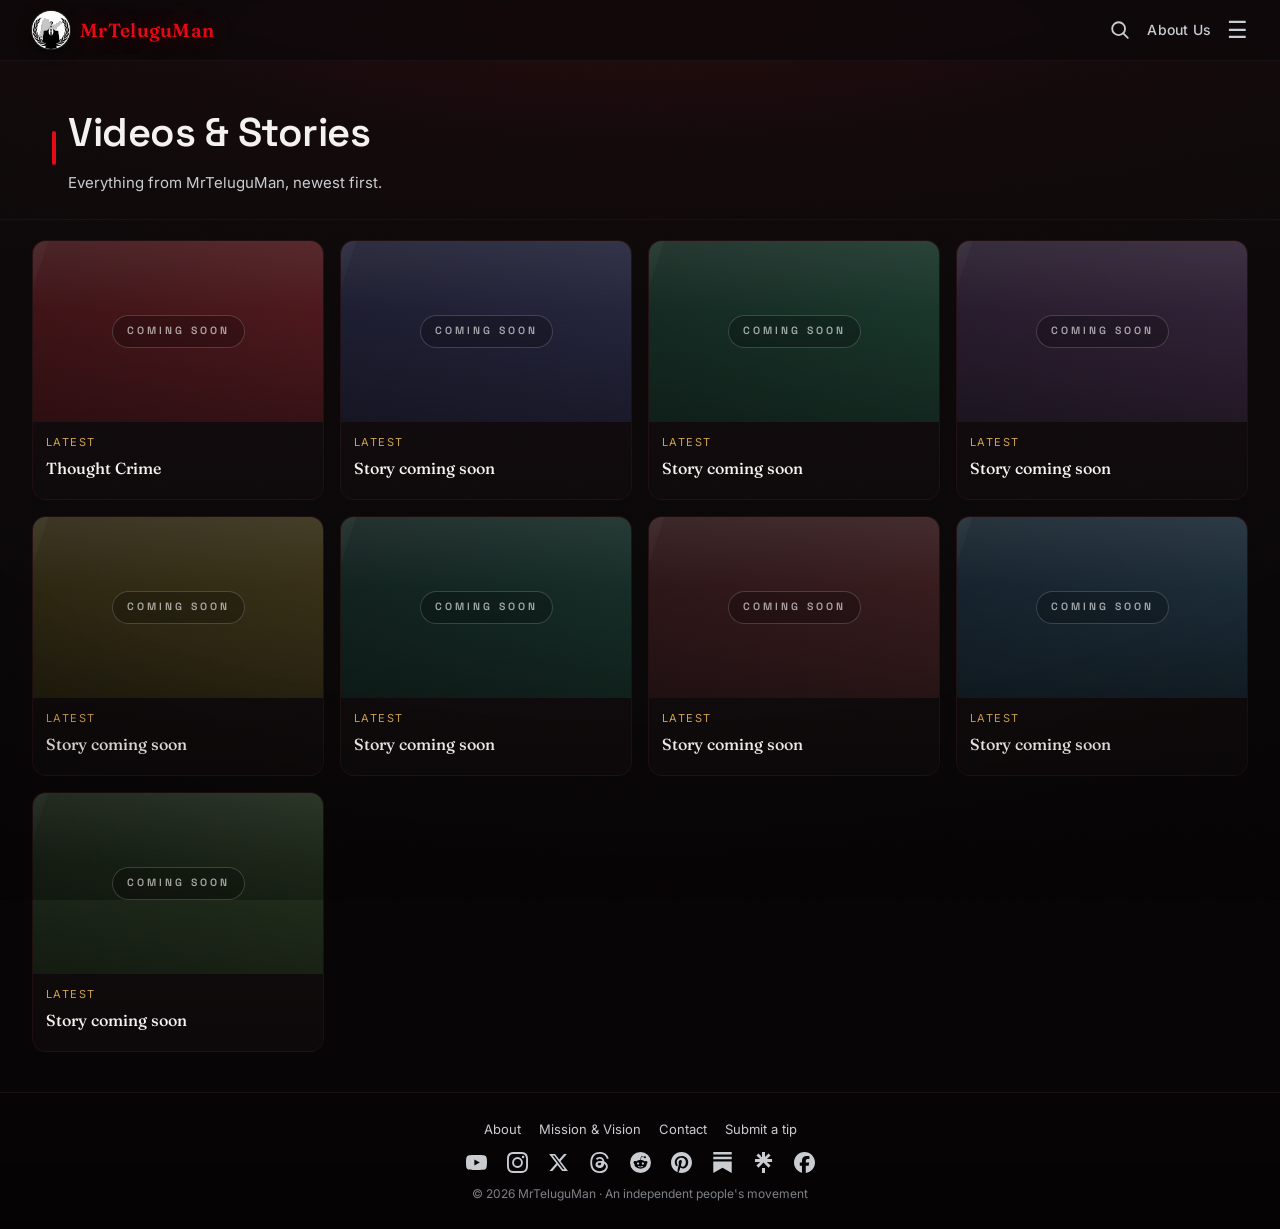
<file: latest.html>
<!DOCTYPE html>
<html lang="en">
<head>
<title>Videos &amp; Stories — MrTeluguMan</title>
<meta charset="UTF-8">
<meta name="viewport" content="width=device-width, initial-scale=1.0">
<link rel="icon" href="logo.jpg">
<link rel="preconnect" href="https://fonts.googleapis.com"><link rel="preconnect" href="https://fonts.gstatic.com" crossorigin>
<link href="https://fonts.googleapis.com/css2?family=Fraunces:opsz,wght@9..144,500;9..144,600&family=Inter:wght@400;500;600&display=swap" rel="stylesheet">
<link rel="stylesheet" href="styles.css">
</head>
<body>
<header>
  <div class="wrap nav">
    <a class="brand" href="index.html"><img src="logo.jpg" alt="MrTeluguMan logo"><span class="name">MrTeluguMan</span></a>
    <div class="nav-right">
      <a class="icon-btn search-icon" id="searchToggle" href="search.html" aria-label="Search"><svg viewBox="0 0 24 24" width="22" height="22" fill="none" stroke="currentColor" stroke-width="2" stroke-linecap="round" aria-hidden="true"><circle cx="10.5" cy="10.5" r="7"></circle><line x1="20.5" y1="20.5" x2="15.6" y2="15.6"></line></svg></a>
      <a class="header-about" href="about.html">About&nbsp;Us</a>
      <button class="icon-btn menu-btn" aria-label="Menu">&#9776;</button>
    </div>
  </div>
</header>
<div class="drawer" id="drawer">
  <div class="drawer-bg"></div>
  <div class="drawer-panel">
    <div class="drawer-head"><span class="name">MrTeluguMan</span><button class="icon-btn drawer-close" aria-label="Close">&times;</button></div>
    <a href="index.html">Home</a>
    <a href="latest.html">Latest stories</a>
    <a href="about.html">About</a>
    <a href="mission.html">Mission &amp; Vision</a>
    <a href="contact.html">Contact</a>
    <a href="contact.html">Submit a tip</a>
    <a href="search.html">Search</a>
    <div class="social"><a href="https://www.youtube.com/@MrTeluguMan" target="_blank" rel="noopener" aria-label="YouTube"><svg viewBox="0 0 24 24" width="21" height="21" fill="currentColor" aria-hidden="true"><path d="M23.498 6.186a3.016 3.016 0 0 0-2.122-2.136C19.505 3.545 12 3.545 12 3.545s-7.505 0-9.377.505A3.017 3.017 0 0 0 .502 6.186C0 8.07 0 12 0 12s0 3.93.502 5.814a3.016 3.016 0 0 0 2.122 2.136c1.871.505 9.376.505 9.376.505s7.505 0 9.377-.505a3.015 3.015 0 0 0 2.122-2.136C24 15.93 24 12 24 12s0-3.93-.502-5.814zM9.545 15.568V8.432L15.818 12l-6.273 3.568z"></path></svg></a><a href="https://www.instagram.com/MrTeluguMan" target="_blank" rel="noopener" aria-label="Instagram"><svg viewBox="0 0 24 24" width="21" height="21" fill="currentColor" aria-hidden="true"><path d="M12 2.163c3.204 0 3.584.012 4.85.07 3.252.148 4.771 1.691 4.919 4.919.058 1.265.069 1.645.069 4.849 0 3.205-.012 3.584-.069 4.849-.149 3.225-1.664 4.771-4.919 4.919-1.266.058-1.644.07-4.85.07-3.204 0-3.584-.012-4.849-.07-3.26-.149-4.771-1.699-4.919-4.92-.058-1.265-.07-1.644-.07-4.849 0-3.204.013-3.583.07-4.849.149-3.227 1.664-4.771 4.919-4.919 1.266-.057 1.645-.069 4.849-.069zM12 0C8.741 0 8.333.014 7.053.072 2.695.272.273 2.69.073 7.052.014 8.333 0 8.741 0 12c0 3.259.014 3.668.072 4.948.2 4.358 2.618 6.78 6.98 6.98C8.333 23.986 8.741 24 12 24c3.259 0 3.668-.014 4.948-.072 4.354-.2 6.782-2.618 6.979-6.98.059-1.28.073-1.689.073-4.948 0-3.259-.014-3.667-.072-4.947-.196-4.354-2.617-6.78-6.979-6.98C15.668.014 15.259 0 12 0zm0 5.838a6.162 6.162 0 1 0 0 12.324 6.162 6.162 0 0 0 0-12.324zM12 16a4 4 0 1 1 0-8 4 4 0 0 1 0 8zm6.406-11.845a1.44 1.44 0 1 0 0 2.881 1.44 1.44 0 0 0 0-2.881z"></path></svg></a><a href="https://x.com/MrTeluguMan" target="_blank" rel="noopener" aria-label="X"><svg viewBox="0 0 24 24" width="21" height="21" fill="currentColor" aria-hidden="true"><path d="M18.244 2.25h3.308l-7.227 8.26 8.502 11.24H16.17l-5.214-6.817L4.99 21.75H1.68l7.73-8.835L1.254 2.25H8.08l4.713 6.231zm-1.161 17.52h1.833L7.084 4.126H5.117z"></path></svg></a><a href="https://www.threads.com/@MrTeluguMan" target="_blank" rel="noopener" aria-label="Threads"><svg viewBox="0 0 24 24" width="21" height="21" fill="currentColor" aria-hidden="true"><path d="M12.186 24h-.007c-3.581-.024-6.334-1.205-8.184-3.509C2.35 18.44 1.5 15.586 1.472 12.01v-.017c.03-3.579.879-6.43 2.525-8.482C5.845 1.205 8.6.024 12.18 0h.014c2.746.02 5.043.725 6.826 2.098 1.677 1.29 2.858 3.13 3.509 5.467l-2.04.569c-1.104-3.96-3.898-5.984-8.304-6.015-2.91.022-5.11.936-6.54 2.717C4.307 6.504 3.616 8.914 3.589 12c.027 3.086.718 5.496 2.057 7.164 1.43 1.783 3.631 2.698 6.54 2.717 2.623-.02 4.358-.631 5.8-2.045 1.647-1.613 1.618-3.593 1.09-4.798-.31-.71-.873-1.3-1.634-1.75-.192 1.352-.622 2.446-1.284 3.272-.886 1.102-2.14 1.704-3.73 1.79-1.202.065-2.361-.218-3.259-.801-1.063-.689-1.685-1.74-1.752-2.964-.065-1.19.408-2.285 1.33-3.082.88-.76 2.119-1.207 3.583-1.291a13.853 13.853 0 0 1 3.02.142c-.126-.742-.375-1.332-.75-1.757-.513-.586-1.308-.883-2.359-.89h-.029c-.844 0-1.992.232-2.721 1.32L7.734 7.847c.98-1.454 2.568-2.256 4.478-2.256h.044c3.194.02 5.097 1.975 5.287 5.388.108.046.216.094.322.145 1.49.7 2.58 1.761 3.154 3.07.797 1.82.871 4.79-1.548 7.158-1.85 1.81-4.094 2.628-7.277 2.65Zm1.036-11.752a9.66 9.66 0 0 0-.702-.026c-1.6 0-2.58.71-2.58 1.85 0 .82.75 1.353 1.734 1.353 1.352 0 2.14-.99 2.294-2.594l-.746-.583z"></path></svg></a><a href="https://www.reddit.com/user/MrTeluguMan" target="_blank" rel="noopener" aria-label="Reddit"><svg viewBox="0 0 24 24" width="21" height="21" fill="currentColor" aria-hidden="true"><path d="M12 0A12 12 0 0 0 0 12a12 12 0 0 0 12 12 12 12 0 0 0 12-12A12 12 0 0 0 12 0zm5.01 4.744c.688 0 1.25.561 1.25 1.249a1.25 1.25 0 0 1-2.498.056l-2.597-.547-.8 3.747c1.824.07 3.48.632 4.674 1.488.308-.309.73-.491 1.207-.491.968 0 1.754.786 1.754 1.754 0 .716-.435 1.333-1.01 1.614a3.111 3.111 0 0 1 .042.52c0 2.694-3.13 4.87-7.004 4.87-3.874 0-7.004-2.176-7.004-4.87 0-.183.015-.366.043-.534A1.748 1.748 0 0 1 4.028 12c0-.968.786-1.754 1.754-1.754.463 0 .898.196 1.207.49 1.207-.883 2.878-1.43 4.744-1.487l.885-4.182a.342.342 0 0 1 .14-.197.35.35 0 0 1 .238-.042l2.906.617a1.214 1.214 0 0 1 1.108-.701zM9.25 12c-.689 0-1.25.561-1.25 1.25 0 .687.561 1.248 1.25 1.248.687 0 1.248-.561 1.248-1.249 0-.688-.561-1.249-1.249-1.249zm5.5 0c-.687 0-1.248.561-1.248 1.25 0 .687.561 1.248 1.249 1.248.688 0 1.249-.561 1.249-1.249 0-.687-.562-1.249-1.25-1.249zm-5.466 3.99a.327.327 0 0 0-.231.094.33.33 0 0 0 0 .463c.842.842 2.484.913 2.961.913.477 0 2.105-.056 2.961-.913a.361.361 0 0 0 .029-.463.33.33 0 0 0-.464 0c-.547.533-1.684.73-2.512.73-.828 0-1.979-.196-2.512-.73a.326.326 0 0 0-.232-.095z"></path></svg></a><a href="https://www.pinterest.com/MrTeluguMan" target="_blank" rel="noopener" aria-label="Pinterest"><svg viewBox="0 0 24 24" width="21" height="21" fill="currentColor" aria-hidden="true"><path d="M12.017 0C5.396 0 .029 5.367.029 11.987c0 5.079 3.158 9.417 7.618 11.162-.105-.949-.199-2.403.041-3.439.219-.937 1.406-5.957 1.406-5.957s-.359-.72-.359-1.781c0-1.663.967-2.911 2.168-2.911 1.024 0 1.518.769 1.518 1.688 0 1.029-.653 2.567-.992 3.992-.285 1.193.6 2.165 1.775 2.165 2.128 0 3.768-2.245 3.768-5.487 0-2.861-2.063-4.869-5.008-4.869-3.41 0-5.409 2.562-5.409 5.199 0 1.033.394 2.143.889 2.741.099.12.112.225.085.345-.09.375-.293 1.199-.334 1.363-.053.225-.172.271-.401.165-1.495-.69-2.433-2.878-2.433-4.646 0-3.776 2.748-7.252 7.92-7.252 4.158 0 7.392 2.967 7.392 6.923 0 4.135-2.607 7.462-6.233 7.462-1.214 0-2.354-.629-2.758-1.379l-.749 2.848c-.269 1.045-1.004 2.352-1.498 3.146 1.123.345 2.306.535 3.55.535 6.607 0 11.985-5.365 11.985-11.987C24.007 5.367 18.635.001 12.017.001z"></path></svg></a><a href="https://substack.com/@mrteluguman" target="_blank" rel="noopener" aria-label="Substack"><svg viewBox="0 0 24 24" width="21" height="21" fill="currentColor" aria-hidden="true"><path d="M22.539 8.242H1.46V5.406h21.08v2.836zM1.46 10.812V24L12 18.11 22.54 24V10.812H1.46zM22.54 0H1.46v2.836h21.08V0z"></path></svg></a><a href="https://linktr.ee/MrTeluguMan" target="_blank" rel="noopener" aria-label="Linktree"><svg viewBox="0 0 24 24" width="21" height="21" fill="currentColor" aria-hidden="true"><path d="M13.736 5.853l4.005-4.117 2.325 2.38-4.2 4.005h5.908v3.305h-5.937l4.229 4.108-2.325 2.334-5.741-5.769-5.741 5.769-2.325-2.334 4.229-4.108H2.226V8.121h5.908l-4.2-4.005 2.325-2.38 4.005 4.117V0h3.472v5.853zM10.264 18.152h3.472V24h-3.472z"></path></svg></a><a href="https://www.facebook.com/profile.php?id=61575343623307" target="_blank" rel="noopener" aria-label="Facebook"><svg viewBox="0 0 24 24" width="21" height="21" fill="currentColor" aria-hidden="true"><path d="M9.101 23.691v-7.98H6.627v-3.667h2.474v-1.58c0-4.085 1.848-5.978 5.858-5.978.401 0 .955.042 1.468.103a8.68 8.68 0 0 1 1.141.195v3.325a8.623 8.623 0 0 0-.653-.036 26.805 26.805 0 0 0-.733-.009c-.707 0-1.259.096-1.675.309a1.686 1.686 0 0 0-.679.622c-.258.42-.374.995-.374 1.752v1.297h3.919l-.386 2.103-.287 1.564h-3.246v8.245C19.396 23.238 24 18.179 24 12.044c0-6.627-5.373-12-12-12s-12 5.373-12 12c0 5.628 3.874 10.35 9.101 11.647Z"></path></svg></a></div>
  </div>
</div>
<div class="page-hero"><div class="wrap"><span class="bar"></span><div><h1>Videos &amp; Stories</h1><p>Everything from MrTeluguMan, newest first.</p></div></div></div>
<div class="grid">
    <a class="card" href="story.html"><div class="thumb" style="background:linear-gradient(135deg,#3a1114,#511a1f)"><span class="soon">Coming soon</span></div><div class="card-body"><div class="kicker">Latest</div><h3>Thought Crime</h3></div></a>
    <a class="card" href="story.html"><div class="thumb" style="background:linear-gradient(135deg,#1b1b2e,#26263f)"><span class="soon">Coming soon</span></div><div class="card-body"><div class="kicker">Latest</div><h3>Story coming soon</h3></div></a>
    <a class="card" href="story.html"><div class="thumb" style="background:linear-gradient(135deg,#12261f,#1b3a2e)"><span class="soon">Coming soon</span></div><div class="card-body"><div class="kicker">Latest</div><h3>Story coming soon</h3></div></a>
    <a class="card" href="story.html"><div class="thumb" style="background:linear-gradient(135deg,#241a2a,#332338)"><span class="soon">Coming soon</span></div><div class="card-body"><div class="kicker">Latest</div><h3>Story coming soon</h3></div></a>
    <a class="card" href="story.html"><div class="thumb" style="background:linear-gradient(135deg,#2a2410,#3a3218)"><span class="soon">Coming soon</span></div><div class="card-body"><div class="kicker">Latest</div><h3>Story coming soon</h3></div></a>
    <a class="card" href="story.html"><div class="thumb" style="background:linear-gradient(135deg,#101f1c,#173029)"><span class="soon">Coming soon</span></div><div class="card-body"><div class="kicker">Latest</div><h3>Story coming soon</h3></div></a>
    <a class="card" href="story.html"><div class="thumb" style="background:linear-gradient(135deg,#2a1416,#3a1d1f)"><span class="soon">Coming soon</span></div><div class="card-body"><div class="kicker">Latest</div><h3>Story coming soon</h3></div></a>
    <a class="card" href="story.html"><div class="thumb" style="background:linear-gradient(135deg,#14202a,#1d2e3a)"><span class="soon">Coming soon</span></div><div class="card-body"><div class="kicker">Latest</div><h3>Story coming soon</h3></div></a>
    <a class="card" href="story.html"><div class="thumb" style="background:linear-gradient(135deg,#1a2418,#26331f)"><span class="soon">Coming soon</span></div><div class="card-body"><div class="kicker">Latest</div><h3>Story coming soon</h3></div></a>
  </div>
<footer>
  <div class="footer-links"><a href="about.html">About</a><a href="mission.html">Mission &amp; Vision</a><a href="contact.html">Contact</a><a href="contact.html">Submit a tip</a></div>
  <div class="social"><a href="https://www.youtube.com/@MrTeluguMan" target="_blank" rel="noopener" aria-label="YouTube"><svg viewBox="0 0 24 24" width="21" height="21" fill="currentColor" aria-hidden="true"><path d="M23.498 6.186a3.016 3.016 0 0 0-2.122-2.136C19.505 3.545 12 3.545 12 3.545s-7.505 0-9.377.505A3.017 3.017 0 0 0 .502 6.186C0 8.07 0 12 0 12s0 3.93.502 5.814a3.016 3.016 0 0 0 2.122 2.136c1.871.505 9.376.505 9.376.505s7.505 0 9.377-.505a3.015 3.015 0 0 0 2.122-2.136C24 15.93 24 12 24 12s0-3.93-.502-5.814zM9.545 15.568V8.432L15.818 12l-6.273 3.568z"></path></svg></a><a href="https://www.instagram.com/MrTeluguMan" target="_blank" rel="noopener" aria-label="Instagram"><svg viewBox="0 0 24 24" width="21" height="21" fill="currentColor" aria-hidden="true"><path d="M12 2.163c3.204 0 3.584.012 4.85.07 3.252.148 4.771 1.691 4.919 4.919.058 1.265.069 1.645.069 4.849 0 3.205-.012 3.584-.069 4.849-.149 3.225-1.664 4.771-4.919 4.919-1.266.058-1.644.07-4.85.07-3.204 0-3.584-.012-4.849-.07-3.26-.149-4.771-1.699-4.919-4.92-.058-1.265-.07-1.644-.07-4.849 0-3.204.013-3.583.07-4.849.149-3.227 1.664-4.771 4.919-4.919 1.266-.057 1.645-.069 4.849-.069zM12 0C8.741 0 8.333.014 7.053.072 2.695.272.273 2.69.073 7.052.014 8.333 0 8.741 0 12c0 3.259.014 3.668.072 4.948.2 4.358 2.618 6.78 6.98 6.98C8.333 23.986 8.741 24 12 24c3.259 0 3.668-.014 4.948-.072 4.354-.2 6.782-2.618 6.979-6.98.059-1.28.073-1.689.073-4.948 0-3.259-.014-3.667-.072-4.947-.196-4.354-2.617-6.78-6.979-6.98C15.668.014 15.259 0 12 0zm0 5.838a6.162 6.162 0 1 0 0 12.324 6.162 6.162 0 0 0 0-12.324zM12 16a4 4 0 1 1 0-8 4 4 0 0 1 0 8zm6.406-11.845a1.44 1.44 0 1 0 0 2.881 1.44 1.44 0 0 0 0-2.881z"></path></svg></a><a href="https://x.com/MrTeluguMan" target="_blank" rel="noopener" aria-label="X"><svg viewBox="0 0 24 24" width="21" height="21" fill="currentColor" aria-hidden="true"><path d="M18.244 2.25h3.308l-7.227 8.26 8.502 11.24H16.17l-5.214-6.817L4.99 21.75H1.68l7.73-8.835L1.254 2.25H8.08l4.713 6.231zm-1.161 17.52h1.833L7.084 4.126H5.117z"></path></svg></a><a href="https://www.threads.com/@MrTeluguMan" target="_blank" rel="noopener" aria-label="Threads"><svg viewBox="0 0 24 24" width="21" height="21" fill="currentColor" aria-hidden="true"><path d="M12.186 24h-.007c-3.581-.024-6.334-1.205-8.184-3.509C2.35 18.44 1.5 15.586 1.472 12.01v-.017c.03-3.579.879-6.43 2.525-8.482C5.845 1.205 8.6.024 12.18 0h.014c2.746.02 5.043.725 6.826 2.098 1.677 1.29 2.858 3.13 3.509 5.467l-2.04.569c-1.104-3.96-3.898-5.984-8.304-6.015-2.91.022-5.11.936-6.54 2.717C4.307 6.504 3.616 8.914 3.589 12c.027 3.086.718 5.496 2.057 7.164 1.43 1.783 3.631 2.698 6.54 2.717 2.623-.02 4.358-.631 5.8-2.045 1.647-1.613 1.618-3.593 1.09-4.798-.31-.71-.873-1.3-1.634-1.75-.192 1.352-.622 2.446-1.284 3.272-.886 1.102-2.14 1.704-3.73 1.79-1.202.065-2.361-.218-3.259-.801-1.063-.689-1.685-1.74-1.752-2.964-.065-1.19.408-2.285 1.33-3.082.88-.76 2.119-1.207 3.583-1.291a13.853 13.853 0 0 1 3.02.142c-.126-.742-.375-1.332-.75-1.757-.513-.586-1.308-.883-2.359-.89h-.029c-.844 0-1.992.232-2.721 1.32L7.734 7.847c.98-1.454 2.568-2.256 4.478-2.256h.044c3.194.02 5.097 1.975 5.287 5.388.108.046.216.094.322.145 1.49.7 2.58 1.761 3.154 3.07.797 1.82.871 4.79-1.548 7.158-1.85 1.81-4.094 2.628-7.277 2.65Zm1.036-11.752a9.66 9.66 0 0 0-.702-.026c-1.6 0-2.58.71-2.58 1.85 0 .82.75 1.353 1.734 1.353 1.352 0 2.14-.99 2.294-2.594l-.746-.583z"></path></svg></a><a href="https://www.reddit.com/user/MrTeluguMan" target="_blank" rel="noopener" aria-label="Reddit"><svg viewBox="0 0 24 24" width="21" height="21" fill="currentColor" aria-hidden="true"><path d="M12 0A12 12 0 0 0 0 12a12 12 0 0 0 12 12 12 12 0 0 0 12-12A12 12 0 0 0 12 0zm5.01 4.744c.688 0 1.25.561 1.25 1.249a1.25 1.25 0 0 1-2.498.056l-2.597-.547-.8 3.747c1.824.07 3.48.632 4.674 1.488.308-.309.73-.491 1.207-.491.968 0 1.754.786 1.754 1.754 0 .716-.435 1.333-1.01 1.614a3.111 3.111 0 0 1 .042.52c0 2.694-3.13 4.87-7.004 4.87-3.874 0-7.004-2.176-7.004-4.87 0-.183.015-.366.043-.534A1.748 1.748 0 0 1 4.028 12c0-.968.786-1.754 1.754-1.754.463 0 .898.196 1.207.49 1.207-.883 2.878-1.43 4.744-1.487l.885-4.182a.342.342 0 0 1 .14-.197.35.35 0 0 1 .238-.042l2.906.617a1.214 1.214 0 0 1 1.108-.701zM9.25 12c-.689 0-1.25.561-1.25 1.25 0 .687.561 1.248 1.25 1.248.687 0 1.248-.561 1.248-1.249 0-.688-.561-1.249-1.249-1.249zm5.5 0c-.687 0-1.248.561-1.248 1.25 0 .687.561 1.248 1.249 1.248.688 0 1.249-.561 1.249-1.249 0-.687-.562-1.249-1.25-1.249zm-5.466 3.99a.327.327 0 0 0-.231.094.33.33 0 0 0 0 .463c.842.842 2.484.913 2.961.913.477 0 2.105-.056 2.961-.913a.361.361 0 0 0 .029-.463.33.33 0 0 0-.464 0c-.547.533-1.684.73-2.512.73-.828 0-1.979-.196-2.512-.73a.326.326 0 0 0-.232-.095z"></path></svg></a><a href="https://www.pinterest.com/MrTeluguMan" target="_blank" rel="noopener" aria-label="Pinterest"><svg viewBox="0 0 24 24" width="21" height="21" fill="currentColor" aria-hidden="true"><path d="M12.017 0C5.396 0 .029 5.367.029 11.987c0 5.079 3.158 9.417 7.618 11.162-.105-.949-.199-2.403.041-3.439.219-.937 1.406-5.957 1.406-5.957s-.359-.72-.359-1.781c0-1.663.967-2.911 2.168-2.911 1.024 0 1.518.769 1.518 1.688 0 1.029-.653 2.567-.992 3.992-.285 1.193.6 2.165 1.775 2.165 2.128 0 3.768-2.245 3.768-5.487 0-2.861-2.063-4.869-5.008-4.869-3.41 0-5.409 2.562-5.409 5.199 0 1.033.394 2.143.889 2.741.099.12.112.225.085.345-.09.375-.293 1.199-.334 1.363-.053.225-.172.271-.401.165-1.495-.69-2.433-2.878-2.433-4.646 0-3.776 2.748-7.252 7.92-7.252 4.158 0 7.392 2.967 7.392 6.923 0 4.135-2.607 7.462-6.233 7.462-1.214 0-2.354-.629-2.758-1.379l-.749 2.848c-.269 1.045-1.004 2.352-1.498 3.146 1.123.345 2.306.535 3.55.535 6.607 0 11.985-5.365 11.985-11.987C24.007 5.367 18.635.001 12.017.001z"></path></svg></a><a href="https://substack.com/@mrteluguman" target="_blank" rel="noopener" aria-label="Substack"><svg viewBox="0 0 24 24" width="21" height="21" fill="currentColor" aria-hidden="true"><path d="M22.539 8.242H1.46V5.406h21.08v2.836zM1.46 10.812V24L12 18.11 22.54 24V10.812H1.46zM22.54 0H1.46v2.836h21.08V0z"></path></svg></a><a href="https://linktr.ee/MrTeluguMan" target="_blank" rel="noopener" aria-label="Linktree"><svg viewBox="0 0 24 24" width="21" height="21" fill="currentColor" aria-hidden="true"><path d="M13.736 5.853l4.005-4.117 2.325 2.38-4.2 4.005h5.908v3.305h-5.937l4.229 4.108-2.325 2.334-5.741-5.769-5.741 5.769-2.325-2.334 4.229-4.108H2.226V8.121h5.908l-4.2-4.005 2.325-2.38 4.005 4.117V0h3.472v5.853zM10.264 18.152h3.472V24h-3.472z"></path></svg></a><a href="https://www.facebook.com/profile.php?id=61575343623307" target="_blank" rel="noopener" aria-label="Facebook"><svg viewBox="0 0 24 24" width="21" height="21" fill="currentColor" aria-hidden="true"><path d="M9.101 23.691v-7.98H6.627v-3.667h2.474v-1.58c0-4.085 1.848-5.978 5.858-5.978.401 0 .955.042 1.468.103a8.68 8.68 0 0 1 1.141.195v3.325a8.623 8.623 0 0 0-.653-.036 26.805 26.805 0 0 0-.733-.009c-.707 0-1.259.096-1.675.309a1.686 1.686 0 0 0-.679.622c-.258.42-.374.995-.374 1.752v1.297h3.919l-.386 2.103-.287 1.564h-3.246v8.245C19.396 23.238 24 18.179 24 12.044c0-6.627-5.373-12-12-12s-12 5.373-12 12c0 5.628 3.874 10.35 9.101 11.647Z"></path></svg></a></div>
  <div class="copy">© 2026 MrTeluguMan · An independent people's movement</div>
</footer>
<script src="app.js"></script>
</body>
</html>
</file>
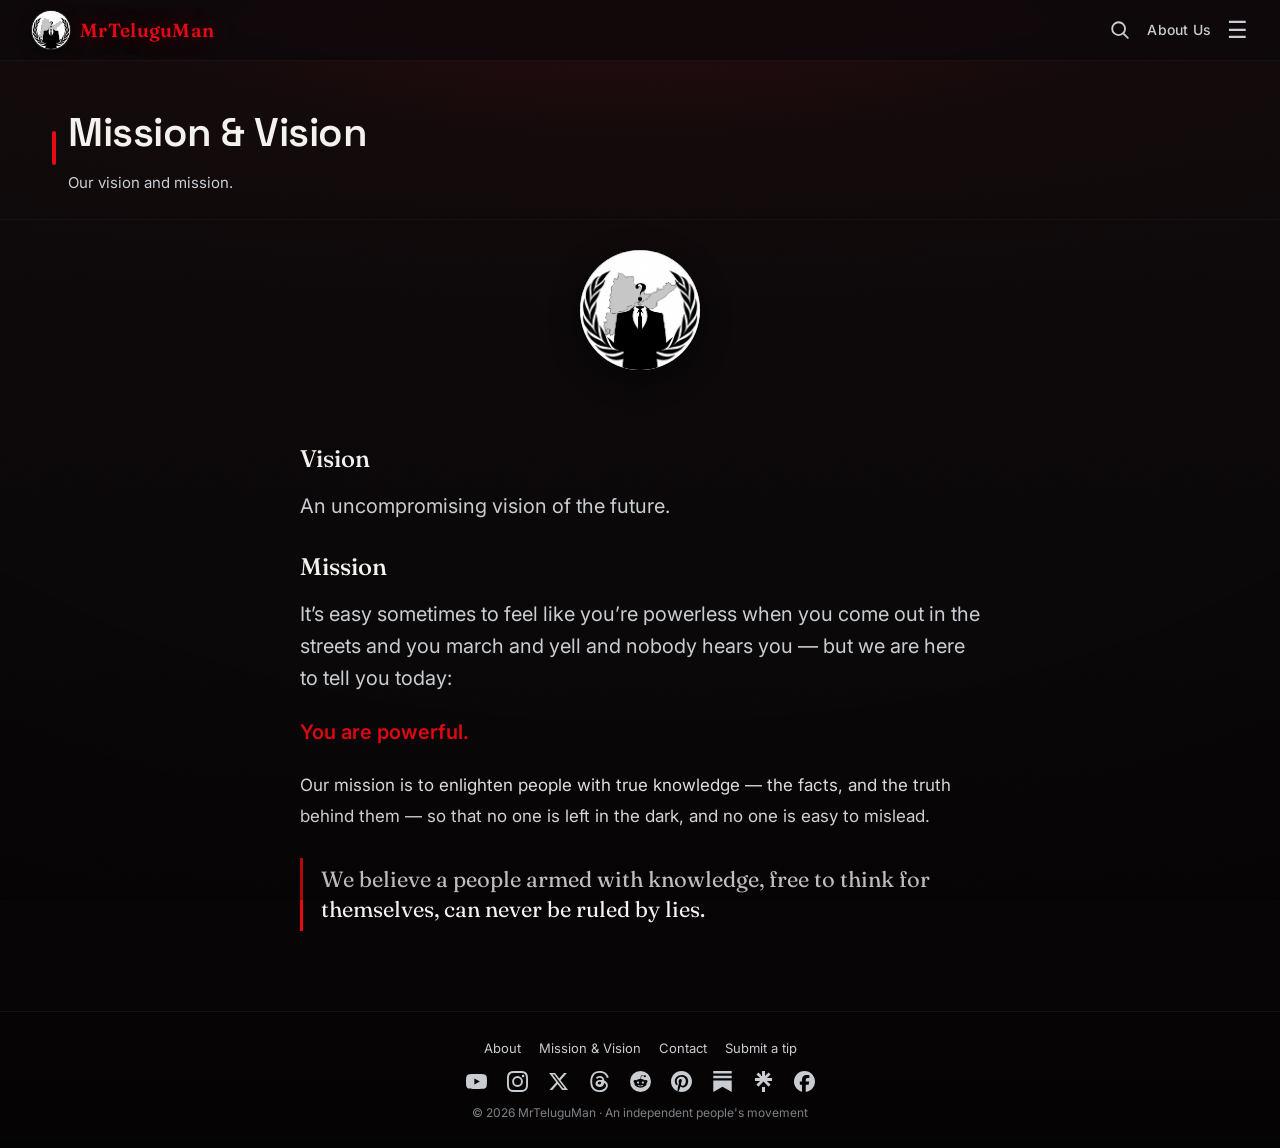
<file: mission.html>
<!DOCTYPE html>
<html lang="en">
<head>
<title>Mission &amp; Vision — MrTeluguMan</title>
<meta charset="UTF-8">
<meta name="viewport" content="width=device-width, initial-scale=1.0">
<link rel="icon" href="logo.jpg">
<link rel="preconnect" href="https://fonts.googleapis.com"><link rel="preconnect" href="https://fonts.gstatic.com" crossorigin>
<link href="https://fonts.googleapis.com/css2?family=Fraunces:opsz,wght@9..144,500;9..144,600&family=Inter:wght@400;500;600&display=swap" rel="stylesheet">
<link rel="stylesheet" href="styles.css">
</head>
<body>
<header>
  <div class="wrap nav">
    <a class="brand" href="index.html"><img src="logo.jpg" alt="MrTeluguMan logo"><span class="name">MrTeluguMan</span></a>
    <div class="nav-right">
      <a class="icon-btn search-icon" id="searchToggle" href="search.html" aria-label="Search"><svg viewBox="0 0 24 24" width="22" height="22" fill="none" stroke="currentColor" stroke-width="2" stroke-linecap="round" aria-hidden="true"><circle cx="10.5" cy="10.5" r="7"></circle><line x1="20.5" y1="20.5" x2="15.6" y2="15.6"></line></svg></a>
      <a class="header-about" href="about.html">About&nbsp;Us</a>
      <button class="icon-btn menu-btn" aria-label="Menu">&#9776;</button>
    </div>
  </div>
</header>
<div class="drawer" id="drawer">
  <div class="drawer-bg"></div>
  <div class="drawer-panel">
    <div class="drawer-head"><span class="name">MrTeluguMan</span><button class="icon-btn drawer-close" aria-label="Close">&times;</button></div>
    <a href="index.html">Home</a>
    <a href="latest.html">Latest stories</a>
    <a href="about.html">About</a>
    <a href="mission.html">Mission &amp; Vision</a>
    <a href="contact.html">Contact</a>
    <a href="contact.html">Submit a tip</a>
    <a href="search.html">Search</a>
    <div class="social"><a href="https://www.youtube.com/@MrTeluguMan" target="_blank" rel="noopener" aria-label="YouTube"><svg viewBox="0 0 24 24" width="21" height="21" fill="currentColor" aria-hidden="true"><path d="M23.498 6.186a3.016 3.016 0 0 0-2.122-2.136C19.505 3.545 12 3.545 12 3.545s-7.505 0-9.377.505A3.017 3.017 0 0 0 .502 6.186C0 8.07 0 12 0 12s0 3.93.502 5.814a3.016 3.016 0 0 0 2.122 2.136c1.871.505 9.376.505 9.376.505s7.505 0 9.377-.505a3.015 3.015 0 0 0 2.122-2.136C24 15.93 24 12 24 12s0-3.93-.502-5.814zM9.545 15.568V8.432L15.818 12l-6.273 3.568z"></path></svg></a><a href="https://www.instagram.com/MrTeluguMan" target="_blank" rel="noopener" aria-label="Instagram"><svg viewBox="0 0 24 24" width="21" height="21" fill="currentColor" aria-hidden="true"><path d="M12 2.163c3.204 0 3.584.012 4.85.07 3.252.148 4.771 1.691 4.919 4.919.058 1.265.069 1.645.069 4.849 0 3.205-.012 3.584-.069 4.849-.149 3.225-1.664 4.771-4.919 4.919-1.266.058-1.644.07-4.85.07-3.204 0-3.584-.012-4.849-.07-3.26-.149-4.771-1.699-4.919-4.92-.058-1.265-.07-1.644-.07-4.849 0-3.204.013-3.583.07-4.849.149-3.227 1.664-4.771 4.919-4.919 1.266-.057 1.645-.069 4.849-.069zM12 0C8.741 0 8.333.014 7.053.072 2.695.272.273 2.69.073 7.052.014 8.333 0 8.741 0 12c0 3.259.014 3.668.072 4.948.2 4.358 2.618 6.78 6.98 6.98C8.333 23.986 8.741 24 12 24c3.259 0 3.668-.014 4.948-.072 4.354-.2 6.782-2.618 6.979-6.98.059-1.28.073-1.689.073-4.948 0-3.259-.014-3.667-.072-4.947-.196-4.354-2.617-6.78-6.979-6.98C15.668.014 15.259 0 12 0zm0 5.838a6.162 6.162 0 1 0 0 12.324 6.162 6.162 0 0 0 0-12.324zM12 16a4 4 0 1 1 0-8 4 4 0 0 1 0 8zm6.406-11.845a1.44 1.44 0 1 0 0 2.881 1.44 1.44 0 0 0 0-2.881z"></path></svg></a><a href="https://x.com/MrTeluguMan" target="_blank" rel="noopener" aria-label="X"><svg viewBox="0 0 24 24" width="21" height="21" fill="currentColor" aria-hidden="true"><path d="M18.244 2.25h3.308l-7.227 8.26 8.502 11.24H16.17l-5.214-6.817L4.99 21.75H1.68l7.73-8.835L1.254 2.25H8.08l4.713 6.231zm-1.161 17.52h1.833L7.084 4.126H5.117z"></path></svg></a><a href="https://www.threads.com/@MrTeluguMan" target="_blank" rel="noopener" aria-label="Threads"><svg viewBox="0 0 24 24" width="21" height="21" fill="currentColor" aria-hidden="true"><path d="M12.186 24h-.007c-3.581-.024-6.334-1.205-8.184-3.509C2.35 18.44 1.5 15.586 1.472 12.01v-.017c.03-3.579.879-6.43 2.525-8.482C5.845 1.205 8.6.024 12.18 0h.014c2.746.02 5.043.725 6.826 2.098 1.677 1.29 2.858 3.13 3.509 5.467l-2.04.569c-1.104-3.96-3.898-5.984-8.304-6.015-2.91.022-5.11.936-6.54 2.717C4.307 6.504 3.616 8.914 3.589 12c.027 3.086.718 5.496 2.057 7.164 1.43 1.783 3.631 2.698 6.54 2.717 2.623-.02 4.358-.631 5.8-2.045 1.647-1.613 1.618-3.593 1.09-4.798-.31-.71-.873-1.3-1.634-1.75-.192 1.352-.622 2.446-1.284 3.272-.886 1.102-2.14 1.704-3.73 1.79-1.202.065-2.361-.218-3.259-.801-1.063-.689-1.685-1.74-1.752-2.964-.065-1.19.408-2.285 1.33-3.082.88-.76 2.119-1.207 3.583-1.291a13.853 13.853 0 0 1 3.02.142c-.126-.742-.375-1.332-.75-1.757-.513-.586-1.308-.883-2.359-.89h-.029c-.844 0-1.992.232-2.721 1.32L7.734 7.847c.98-1.454 2.568-2.256 4.478-2.256h.044c3.194.02 5.097 1.975 5.287 5.388.108.046.216.094.322.145 1.49.7 2.58 1.761 3.154 3.07.797 1.82.871 4.79-1.548 7.158-1.85 1.81-4.094 2.628-7.277 2.65Zm1.036-11.752a9.66 9.66 0 0 0-.702-.026c-1.6 0-2.58.71-2.58 1.85 0 .82.75 1.353 1.734 1.353 1.352 0 2.14-.99 2.294-2.594l-.746-.583z"></path></svg></a><a href="https://www.reddit.com/user/MrTeluguMan" target="_blank" rel="noopener" aria-label="Reddit"><svg viewBox="0 0 24 24" width="21" height="21" fill="currentColor" aria-hidden="true"><path d="M12 0A12 12 0 0 0 0 12a12 12 0 0 0 12 12 12 12 0 0 0 12-12A12 12 0 0 0 12 0zm5.01 4.744c.688 0 1.25.561 1.25 1.249a1.25 1.25 0 0 1-2.498.056l-2.597-.547-.8 3.747c1.824.07 3.48.632 4.674 1.488.308-.309.73-.491 1.207-.491.968 0 1.754.786 1.754 1.754 0 .716-.435 1.333-1.01 1.614a3.111 3.111 0 0 1 .042.52c0 2.694-3.13 4.87-7.004 4.87-3.874 0-7.004-2.176-7.004-4.87 0-.183.015-.366.043-.534A1.748 1.748 0 0 1 4.028 12c0-.968.786-1.754 1.754-1.754.463 0 .898.196 1.207.49 1.207-.883 2.878-1.43 4.744-1.487l.885-4.182a.342.342 0 0 1 .14-.197.35.35 0 0 1 .238-.042l2.906.617a1.214 1.214 0 0 1 1.108-.701zM9.25 12c-.689 0-1.25.561-1.25 1.25 0 .687.561 1.248 1.25 1.248.687 0 1.248-.561 1.248-1.249 0-.688-.561-1.249-1.249-1.249zm5.5 0c-.687 0-1.248.561-1.248 1.25 0 .687.561 1.248 1.249 1.248.688 0 1.249-.561 1.249-1.249 0-.687-.562-1.249-1.25-1.249zm-5.466 3.99a.327.327 0 0 0-.231.094.33.33 0 0 0 0 .463c.842.842 2.484.913 2.961.913.477 0 2.105-.056 2.961-.913a.361.361 0 0 0 .029-.463.33.33 0 0 0-.464 0c-.547.533-1.684.73-2.512.73-.828 0-1.979-.196-2.512-.73a.326.326 0 0 0-.232-.095z"></path></svg></a><a href="https://www.pinterest.com/MrTeluguMan" target="_blank" rel="noopener" aria-label="Pinterest"><svg viewBox="0 0 24 24" width="21" height="21" fill="currentColor" aria-hidden="true"><path d="M12.017 0C5.396 0 .029 5.367.029 11.987c0 5.079 3.158 9.417 7.618 11.162-.105-.949-.199-2.403.041-3.439.219-.937 1.406-5.957 1.406-5.957s-.359-.72-.359-1.781c0-1.663.967-2.911 2.168-2.911 1.024 0 1.518.769 1.518 1.688 0 1.029-.653 2.567-.992 3.992-.285 1.193.6 2.165 1.775 2.165 2.128 0 3.768-2.245 3.768-5.487 0-2.861-2.063-4.869-5.008-4.869-3.41 0-5.409 2.562-5.409 5.199 0 1.033.394 2.143.889 2.741.099.12.112.225.085.345-.09.375-.293 1.199-.334 1.363-.053.225-.172.271-.401.165-1.495-.69-2.433-2.878-2.433-4.646 0-3.776 2.748-7.252 7.92-7.252 4.158 0 7.392 2.967 7.392 6.923 0 4.135-2.607 7.462-6.233 7.462-1.214 0-2.354-.629-2.758-1.379l-.749 2.848c-.269 1.045-1.004 2.352-1.498 3.146 1.123.345 2.306.535 3.55.535 6.607 0 11.985-5.365 11.985-11.987C24.007 5.367 18.635.001 12.017.001z"></path></svg></a><a href="https://substack.com/@mrteluguman" target="_blank" rel="noopener" aria-label="Substack"><svg viewBox="0 0 24 24" width="21" height="21" fill="currentColor" aria-hidden="true"><path d="M22.539 8.242H1.46V5.406h21.08v2.836zM1.46 10.812V24L12 18.11 22.54 24V10.812H1.46zM22.54 0H1.46v2.836h21.08V0z"></path></svg></a><a href="https://linktr.ee/MrTeluguMan" target="_blank" rel="noopener" aria-label="Linktree"><svg viewBox="0 0 24 24" width="21" height="21" fill="currentColor" aria-hidden="true"><path d="M13.736 5.853l4.005-4.117 2.325 2.38-4.2 4.005h5.908v3.305h-5.937l4.229 4.108-2.325 2.334-5.741-5.769-5.741 5.769-2.325-2.334 4.229-4.108H2.226V8.121h5.908l-4.2-4.005 2.325-2.38 4.005 4.117V0h3.472v5.853zM10.264 18.152h3.472V24h-3.472z"></path></svg></a><a href="https://www.facebook.com/profile.php?id=61575343623307" target="_blank" rel="noopener" aria-label="Facebook"><svg viewBox="0 0 24 24" width="21" height="21" fill="currentColor" aria-hidden="true"><path d="M9.101 23.691v-7.98H6.627v-3.667h2.474v-1.58c0-4.085 1.848-5.978 5.858-5.978.401 0 .955.042 1.468.103a8.68 8.68 0 0 1 1.141.195v3.325a8.623 8.623 0 0 0-.653-.036 26.805 26.805 0 0 0-.733-.009c-.707 0-1.259.096-1.675.309a1.686 1.686 0 0 0-.679.622c-.258.42-.374.995-.374 1.752v1.297h3.919l-.386 2.103-.287 1.564h-3.246v8.245C19.396 23.238 24 18.179 24 12.044c0-6.627-5.373-12-12-12s-12 5.373-12 12c0 5.628 3.874 10.35 9.101 11.647Z"></path></svg></a></div>
  </div>
</div>
<div class="page-hero"><div class="wrap"><span class="bar"></span><div><h1>Mission &amp; Vision</h1><p>Our vision and mission.</p></div></div></div>
<div style="text-align:center;padding:30px 20px 2px"><img src="logo.jpg" alt="MrTeluguMan" style="width:120px;height:120px;border-radius:50%;background:#fff;object-fit:cover;display:inline-block;box-shadow:0 8px 28px rgba(0,0,0,.55)"></div>
<div class="prose">
  <h2>Vision</h2>
  <p class="lead">An uncompromising vision of the future.</p>

  <h2>Mission</h2>
  <p class="lead">It&rsquo;s easy sometimes to feel like you&rsquo;re powerless when you come out in the streets and you march and yell and nobody hears you &mdash; but we are here to tell you today:</p>
  <p class="lead" style="color:var(--red);font-weight:600">You are powerful.</p>
  <p>Our mission is to enlighten people with true knowledge &mdash; the facts, and the truth behind them &mdash; so that no one is left in the dark, and no one is easy to mislead.</p>

  <div class="pull">We believe a people armed with knowledge, free to think for themselves, can never be ruled by lies.</div>
</div>
<footer>
  <div class="footer-links"><a href="about.html">About</a><a href="mission.html">Mission &amp; Vision</a><a href="contact.html">Contact</a><a href="contact.html">Submit a tip</a></div>
  <div class="social"><a href="https://www.youtube.com/@MrTeluguMan" target="_blank" rel="noopener" aria-label="YouTube"><svg viewBox="0 0 24 24" width="21" height="21" fill="currentColor" aria-hidden="true"><path d="M23.498 6.186a3.016 3.016 0 0 0-2.122-2.136C19.505 3.545 12 3.545 12 3.545s-7.505 0-9.377.505A3.017 3.017 0 0 0 .502 6.186C0 8.07 0 12 0 12s0 3.93.502 5.814a3.016 3.016 0 0 0 2.122 2.136c1.871.505 9.376.505 9.376.505s7.505 0 9.377-.505a3.015 3.015 0 0 0 2.122-2.136C24 15.93 24 12 24 12s0-3.93-.502-5.814zM9.545 15.568V8.432L15.818 12l-6.273 3.568z"></path></svg></a><a href="https://www.instagram.com/MrTeluguMan" target="_blank" rel="noopener" aria-label="Instagram"><svg viewBox="0 0 24 24" width="21" height="21" fill="currentColor" aria-hidden="true"><path d="M12 2.163c3.204 0 3.584.012 4.85.07 3.252.148 4.771 1.691 4.919 4.919.058 1.265.069 1.645.069 4.849 0 3.205-.012 3.584-.069 4.849-.149 3.225-1.664 4.771-4.919 4.919-1.266.058-1.644.07-4.85.07-3.204 0-3.584-.012-4.849-.07-3.26-.149-4.771-1.699-4.919-4.92-.058-1.265-.07-1.644-.07-4.849 0-3.204.013-3.583.07-4.849.149-3.227 1.664-4.771 4.919-4.919 1.266-.057 1.645-.069 4.849-.069zM12 0C8.741 0 8.333.014 7.053.072 2.695.272.273 2.69.073 7.052.014 8.333 0 8.741 0 12c0 3.259.014 3.668.072 4.948.2 4.358 2.618 6.78 6.98 6.98C8.333 23.986 8.741 24 12 24c3.259 0 3.668-.014 4.948-.072 4.354-.2 6.782-2.618 6.979-6.98.059-1.28.073-1.689.073-4.948 0-3.259-.014-3.667-.072-4.947-.196-4.354-2.617-6.78-6.979-6.98C15.668.014 15.259 0 12 0zm0 5.838a6.162 6.162 0 1 0 0 12.324 6.162 6.162 0 0 0 0-12.324zM12 16a4 4 0 1 1 0-8 4 4 0 0 1 0 8zm6.406-11.845a1.44 1.44 0 1 0 0 2.881 1.44 1.44 0 0 0 0-2.881z"></path></svg></a><a href="https://x.com/MrTeluguMan" target="_blank" rel="noopener" aria-label="X"><svg viewBox="0 0 24 24" width="21" height="21" fill="currentColor" aria-hidden="true"><path d="M18.244 2.25h3.308l-7.227 8.26 8.502 11.24H16.17l-5.214-6.817L4.99 21.75H1.68l7.73-8.835L1.254 2.25H8.08l4.713 6.231zm-1.161 17.52h1.833L7.084 4.126H5.117z"></path></svg></a><a href="https://www.threads.com/@MrTeluguMan" target="_blank" rel="noopener" aria-label="Threads"><svg viewBox="0 0 24 24" width="21" height="21" fill="currentColor" aria-hidden="true"><path d="M12.186 24h-.007c-3.581-.024-6.334-1.205-8.184-3.509C2.35 18.44 1.5 15.586 1.472 12.01v-.017c.03-3.579.879-6.43 2.525-8.482C5.845 1.205 8.6.024 12.18 0h.014c2.746.02 5.043.725 6.826 2.098 1.677 1.29 2.858 3.13 3.509 5.467l-2.04.569c-1.104-3.96-3.898-5.984-8.304-6.015-2.91.022-5.11.936-6.54 2.717C4.307 6.504 3.616 8.914 3.589 12c.027 3.086.718 5.496 2.057 7.164 1.43 1.783 3.631 2.698 6.54 2.717 2.623-.02 4.358-.631 5.8-2.045 1.647-1.613 1.618-3.593 1.09-4.798-.31-.71-.873-1.3-1.634-1.75-.192 1.352-.622 2.446-1.284 3.272-.886 1.102-2.14 1.704-3.73 1.79-1.202.065-2.361-.218-3.259-.801-1.063-.689-1.685-1.74-1.752-2.964-.065-1.19.408-2.285 1.33-3.082.88-.76 2.119-1.207 3.583-1.291a13.853 13.853 0 0 1 3.02.142c-.126-.742-.375-1.332-.75-1.757-.513-.586-1.308-.883-2.359-.89h-.029c-.844 0-1.992.232-2.721 1.32L7.734 7.847c.98-1.454 2.568-2.256 4.478-2.256h.044c3.194.02 5.097 1.975 5.287 5.388.108.046.216.094.322.145 1.49.7 2.58 1.761 3.154 3.07.797 1.82.871 4.79-1.548 7.158-1.85 1.81-4.094 2.628-7.277 2.65Zm1.036-11.752a9.66 9.66 0 0 0-.702-.026c-1.6 0-2.58.71-2.58 1.85 0 .82.75 1.353 1.734 1.353 1.352 0 2.14-.99 2.294-2.594l-.746-.583z"></path></svg></a><a href="https://www.reddit.com/user/MrTeluguMan" target="_blank" rel="noopener" aria-label="Reddit"><svg viewBox="0 0 24 24" width="21" height="21" fill="currentColor" aria-hidden="true"><path d="M12 0A12 12 0 0 0 0 12a12 12 0 0 0 12 12 12 12 0 0 0 12-12A12 12 0 0 0 12 0zm5.01 4.744c.688 0 1.25.561 1.25 1.249a1.25 1.25 0 0 1-2.498.056l-2.597-.547-.8 3.747c1.824.07 3.48.632 4.674 1.488.308-.309.73-.491 1.207-.491.968 0 1.754.786 1.754 1.754 0 .716-.435 1.333-1.01 1.614a3.111 3.111 0 0 1 .042.52c0 2.694-3.13 4.87-7.004 4.87-3.874 0-7.004-2.176-7.004-4.87 0-.183.015-.366.043-.534A1.748 1.748 0 0 1 4.028 12c0-.968.786-1.754 1.754-1.754.463 0 .898.196 1.207.49 1.207-.883 2.878-1.43 4.744-1.487l.885-4.182a.342.342 0 0 1 .14-.197.35.35 0 0 1 .238-.042l2.906.617a1.214 1.214 0 0 1 1.108-.701zM9.25 12c-.689 0-1.25.561-1.25 1.25 0 .687.561 1.248 1.25 1.248.687 0 1.248-.561 1.248-1.249 0-.688-.561-1.249-1.249-1.249zm5.5 0c-.687 0-1.248.561-1.248 1.25 0 .687.561 1.248 1.249 1.248.688 0 1.249-.561 1.249-1.249 0-.687-.562-1.249-1.25-1.249zm-5.466 3.99a.327.327 0 0 0-.231.094.33.33 0 0 0 0 .463c.842.842 2.484.913 2.961.913.477 0 2.105-.056 2.961-.913a.361.361 0 0 0 .029-.463.33.33 0 0 0-.464 0c-.547.533-1.684.73-2.512.73-.828 0-1.979-.196-2.512-.73a.326.326 0 0 0-.232-.095z"></path></svg></a><a href="https://www.pinterest.com/MrTeluguMan" target="_blank" rel="noopener" aria-label="Pinterest"><svg viewBox="0 0 24 24" width="21" height="21" fill="currentColor" aria-hidden="true"><path d="M12.017 0C5.396 0 .029 5.367.029 11.987c0 5.079 3.158 9.417 7.618 11.162-.105-.949-.199-2.403.041-3.439.219-.937 1.406-5.957 1.406-5.957s-.359-.72-.359-1.781c0-1.663.967-2.911 2.168-2.911 1.024 0 1.518.769 1.518 1.688 0 1.029-.653 2.567-.992 3.992-.285 1.193.6 2.165 1.775 2.165 2.128 0 3.768-2.245 3.768-5.487 0-2.861-2.063-4.869-5.008-4.869-3.41 0-5.409 2.562-5.409 5.199 0 1.033.394 2.143.889 2.741.099.12.112.225.085.345-.09.375-.293 1.199-.334 1.363-.053.225-.172.271-.401.165-1.495-.69-2.433-2.878-2.433-4.646 0-3.776 2.748-7.252 7.92-7.252 4.158 0 7.392 2.967 7.392 6.923 0 4.135-2.607 7.462-6.233 7.462-1.214 0-2.354-.629-2.758-1.379l-.749 2.848c-.269 1.045-1.004 2.352-1.498 3.146 1.123.345 2.306.535 3.55.535 6.607 0 11.985-5.365 11.985-11.987C24.007 5.367 18.635.001 12.017.001z"></path></svg></a><a href="https://substack.com/@mrteluguman" target="_blank" rel="noopener" aria-label="Substack"><svg viewBox="0 0 24 24" width="21" height="21" fill="currentColor" aria-hidden="true"><path d="M22.539 8.242H1.46V5.406h21.08v2.836zM1.46 10.812V24L12 18.11 22.54 24V10.812H1.46zM22.54 0H1.46v2.836h21.08V0z"></path></svg></a><a href="https://linktr.ee/MrTeluguMan" target="_blank" rel="noopener" aria-label="Linktree"><svg viewBox="0 0 24 24" width="21" height="21" fill="currentColor" aria-hidden="true"><path d="M13.736 5.853l4.005-4.117 2.325 2.38-4.2 4.005h5.908v3.305h-5.937l4.229 4.108-2.325 2.334-5.741-5.769-5.741 5.769-2.325-2.334 4.229-4.108H2.226V8.121h5.908l-4.2-4.005 2.325-2.38 4.005 4.117V0h3.472v5.853zM10.264 18.152h3.472V24h-3.472z"></path></svg></a><a href="https://www.facebook.com/profile.php?id=61575343623307" target="_blank" rel="noopener" aria-label="Facebook"><svg viewBox="0 0 24 24" width="21" height="21" fill="currentColor" aria-hidden="true"><path d="M9.101 23.691v-7.98H6.627v-3.667h2.474v-1.58c0-4.085 1.848-5.978 5.858-5.978.401 0 .955.042 1.468.103a8.68 8.68 0 0 1 1.141.195v3.325a8.623 8.623 0 0 0-.653-.036 26.805 26.805 0 0 0-.733-.009c-.707 0-1.259.096-1.675.309a1.686 1.686 0 0 0-.679.622c-.258.42-.374.995-.374 1.752v1.297h3.919l-.386 2.103-.287 1.564h-3.246v8.245C19.396 23.238 24 18.179 24 12.044c0-6.627-5.373-12-12-12s-12 5.373-12 12c0 5.628 3.874 10.35 9.101 11.647Z"></path></svg></a></div>
  <div class="copy">© 2026 MrTeluguMan · An independent people's movement</div>
</footer>
<script src="app.js"></script>
</body>
</html>
</file>
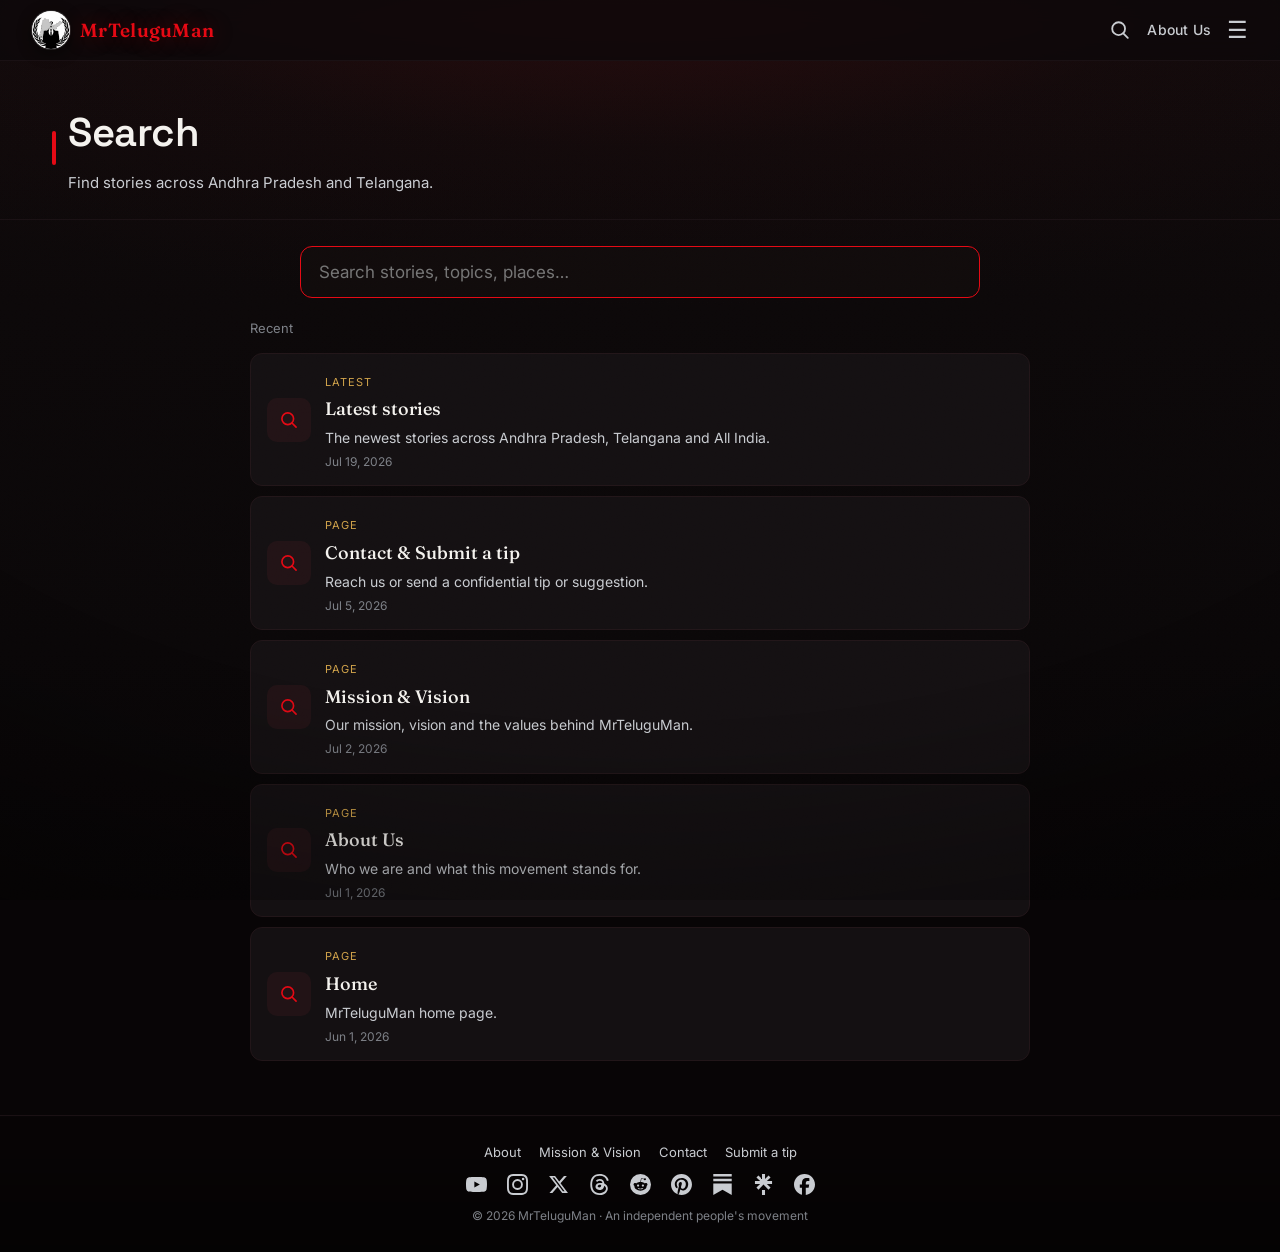
<file: search.html>
<!DOCTYPE html>
<html lang="en">
<head>
<title>Search — MrTeluguMan</title>
<meta charset="UTF-8">
<meta name="viewport" content="width=device-width, initial-scale=1.0">
<link rel="icon" href="logo.jpg">
<link rel="preconnect" href="https://fonts.googleapis.com"><link rel="preconnect" href="https://fonts.gstatic.com" crossorigin>
<link href="https://fonts.googleapis.com/css2?family=Fraunces:opsz,wght@9..144,500;9..144,600&family=Inter:wght@400;500;600&display=swap" rel="stylesheet">
<link rel="stylesheet" href="styles.css">
</head>
<body>
<header>
  <div class="wrap nav">
    <a class="brand" href="index.html"><img src="logo.jpg" alt="MrTeluguMan logo"><span class="name">MrTeluguMan</span></a>
    <div class="nav-right">
      <a class="icon-btn search-icon" id="searchToggle" href="search.html" aria-label="Search"><svg viewBox="0 0 24 24" width="22" height="22" fill="none" stroke="currentColor" stroke-width="2" stroke-linecap="round" aria-hidden="true"><circle cx="10.5" cy="10.5" r="7"></circle><line x1="20.5" y1="20.5" x2="15.6" y2="15.6"></line></svg></a>
      <a class="header-about" href="about.html">About&nbsp;Us</a>
      <button class="icon-btn menu-btn" aria-label="Menu">&#9776;</button>
    </div>
  </div>
</header>
<div class="drawer" id="drawer">
  <div class="drawer-bg"></div>
  <div class="drawer-panel">
    <div class="drawer-head"><span class="name">MrTeluguMan</span><button class="icon-btn drawer-close" aria-label="Close">&times;</button></div>
    <a href="index.html">Home</a>
    <a href="latest.html">Latest stories</a>
    <a href="about.html">About</a>
    <a href="mission.html">Mission &amp; Vision</a>
    <a href="contact.html">Contact</a>
    <a href="contact.html">Submit a tip</a>
    <a href="search.html">Search</a>
    <div class="social"><a href="https://www.youtube.com/@MrTeluguMan" target="_blank" rel="noopener" aria-label="YouTube"><svg viewBox="0 0 24 24" width="21" height="21" fill="currentColor" aria-hidden="true"><path d="M23.498 6.186a3.016 3.016 0 0 0-2.122-2.136C19.505 3.545 12 3.545 12 3.545s-7.505 0-9.377.505A3.017 3.017 0 0 0 .502 6.186C0 8.07 0 12 0 12s0 3.93.502 5.814a3.016 3.016 0 0 0 2.122 2.136c1.871.505 9.376.505 9.376.505s7.505 0 9.377-.505a3.015 3.015 0 0 0 2.122-2.136C24 15.93 24 12 24 12s0-3.93-.502-5.814zM9.545 15.568V8.432L15.818 12l-6.273 3.568z"></path></svg></a><a href="https://www.instagram.com/MrTeluguMan" target="_blank" rel="noopener" aria-label="Instagram"><svg viewBox="0 0 24 24" width="21" height="21" fill="currentColor" aria-hidden="true"><path d="M12 2.163c3.204 0 3.584.012 4.85.07 3.252.148 4.771 1.691 4.919 4.919.058 1.265.069 1.645.069 4.849 0 3.205-.012 3.584-.069 4.849-.149 3.225-1.664 4.771-4.919 4.919-1.266.058-1.644.07-4.85.07-3.204 0-3.584-.012-4.849-.07-3.26-.149-4.771-1.699-4.919-4.92-.058-1.265-.07-1.644-.07-4.849 0-3.204.013-3.583.07-4.849.149-3.227 1.664-4.771 4.919-4.919 1.266-.057 1.645-.069 4.849-.069zM12 0C8.741 0 8.333.014 7.053.072 2.695.272.273 2.69.073 7.052.014 8.333 0 8.741 0 12c0 3.259.014 3.668.072 4.948.2 4.358 2.618 6.78 6.98 6.98C8.333 23.986 8.741 24 12 24c3.259 0 3.668-.014 4.948-.072 4.354-.2 6.782-2.618 6.979-6.98.059-1.28.073-1.689.073-4.948 0-3.259-.014-3.667-.072-4.947-.196-4.354-2.617-6.78-6.979-6.98C15.668.014 15.259 0 12 0zm0 5.838a6.162 6.162 0 1 0 0 12.324 6.162 6.162 0 0 0 0-12.324zM12 16a4 4 0 1 1 0-8 4 4 0 0 1 0 8zm6.406-11.845a1.44 1.44 0 1 0 0 2.881 1.44 1.44 0 0 0 0-2.881z"></path></svg></a><a href="https://x.com/MrTeluguMan" target="_blank" rel="noopener" aria-label="X"><svg viewBox="0 0 24 24" width="21" height="21" fill="currentColor" aria-hidden="true"><path d="M18.244 2.25h3.308l-7.227 8.26 8.502 11.24H16.17l-5.214-6.817L4.99 21.75H1.68l7.73-8.835L1.254 2.25H8.08l4.713 6.231zm-1.161 17.52h1.833L7.084 4.126H5.117z"></path></svg></a><a href="https://www.threads.com/@MrTeluguMan" target="_blank" rel="noopener" aria-label="Threads"><svg viewBox="0 0 24 24" width="21" height="21" fill="currentColor" aria-hidden="true"><path d="M12.186 24h-.007c-3.581-.024-6.334-1.205-8.184-3.509C2.35 18.44 1.5 15.586 1.472 12.01v-.017c.03-3.579.879-6.43 2.525-8.482C5.845 1.205 8.6.024 12.18 0h.014c2.746.02 5.043.725 6.826 2.098 1.677 1.29 2.858 3.13 3.509 5.467l-2.04.569c-1.104-3.96-3.898-5.984-8.304-6.015-2.91.022-5.11.936-6.54 2.717C4.307 6.504 3.616 8.914 3.589 12c.027 3.086.718 5.496 2.057 7.164 1.43 1.783 3.631 2.698 6.54 2.717 2.623-.02 4.358-.631 5.8-2.045 1.647-1.613 1.618-3.593 1.09-4.798-.31-.71-.873-1.3-1.634-1.75-.192 1.352-.622 2.446-1.284 3.272-.886 1.102-2.14 1.704-3.73 1.79-1.202.065-2.361-.218-3.259-.801-1.063-.689-1.685-1.74-1.752-2.964-.065-1.19.408-2.285 1.33-3.082.88-.76 2.119-1.207 3.583-1.291a13.853 13.853 0 0 1 3.02.142c-.126-.742-.375-1.332-.75-1.757-.513-.586-1.308-.883-2.359-.89h-.029c-.844 0-1.992.232-2.721 1.32L7.734 7.847c.98-1.454 2.568-2.256 4.478-2.256h.044c3.194.02 5.097 1.975 5.287 5.388.108.046.216.094.322.145 1.49.7 2.58 1.761 3.154 3.07.797 1.82.871 4.79-1.548 7.158-1.85 1.81-4.094 2.628-7.277 2.65Zm1.036-11.752a9.66 9.66 0 0 0-.702-.026c-1.6 0-2.58.71-2.58 1.85 0 .82.75 1.353 1.734 1.353 1.352 0 2.14-.99 2.294-2.594l-.746-.583z"></path></svg></a><a href="https://www.reddit.com/user/MrTeluguMan" target="_blank" rel="noopener" aria-label="Reddit"><svg viewBox="0 0 24 24" width="21" height="21" fill="currentColor" aria-hidden="true"><path d="M12 0A12 12 0 0 0 0 12a12 12 0 0 0 12 12 12 12 0 0 0 12-12A12 12 0 0 0 12 0zm5.01 4.744c.688 0 1.25.561 1.25 1.249a1.25 1.25 0 0 1-2.498.056l-2.597-.547-.8 3.747c1.824.07 3.48.632 4.674 1.488.308-.309.73-.491 1.207-.491.968 0 1.754.786 1.754 1.754 0 .716-.435 1.333-1.01 1.614a3.111 3.111 0 0 1 .042.52c0 2.694-3.13 4.87-7.004 4.87-3.874 0-7.004-2.176-7.004-4.87 0-.183.015-.366.043-.534A1.748 1.748 0 0 1 4.028 12c0-.968.786-1.754 1.754-1.754.463 0 .898.196 1.207.49 1.207-.883 2.878-1.43 4.744-1.487l.885-4.182a.342.342 0 0 1 .14-.197.35.35 0 0 1 .238-.042l2.906.617a1.214 1.214 0 0 1 1.108-.701zM9.25 12c-.689 0-1.25.561-1.25 1.25 0 .687.561 1.248 1.25 1.248.687 0 1.248-.561 1.248-1.249 0-.688-.561-1.249-1.249-1.249zm5.5 0c-.687 0-1.248.561-1.248 1.25 0 .687.561 1.248 1.249 1.248.688 0 1.249-.561 1.249-1.249 0-.687-.562-1.249-1.25-1.249zm-5.466 3.99a.327.327 0 0 0-.231.094.33.33 0 0 0 0 .463c.842.842 2.484.913 2.961.913.477 0 2.105-.056 2.961-.913a.361.361 0 0 0 .029-.463.33.33 0 0 0-.464 0c-.547.533-1.684.73-2.512.73-.828 0-1.979-.196-2.512-.73a.326.326 0 0 0-.232-.095z"></path></svg></a><a href="https://www.pinterest.com/MrTeluguMan" target="_blank" rel="noopener" aria-label="Pinterest"><svg viewBox="0 0 24 24" width="21" height="21" fill="currentColor" aria-hidden="true"><path d="M12.017 0C5.396 0 .029 5.367.029 11.987c0 5.079 3.158 9.417 7.618 11.162-.105-.949-.199-2.403.041-3.439.219-.937 1.406-5.957 1.406-5.957s-.359-.72-.359-1.781c0-1.663.967-2.911 2.168-2.911 1.024 0 1.518.769 1.518 1.688 0 1.029-.653 2.567-.992 3.992-.285 1.193.6 2.165 1.775 2.165 2.128 0 3.768-2.245 3.768-5.487 0-2.861-2.063-4.869-5.008-4.869-3.41 0-5.409 2.562-5.409 5.199 0 1.033.394 2.143.889 2.741.099.12.112.225.085.345-.09.375-.293 1.199-.334 1.363-.053.225-.172.271-.401.165-1.495-.69-2.433-2.878-2.433-4.646 0-3.776 2.748-7.252 7.92-7.252 4.158 0 7.392 2.967 7.392 6.923 0 4.135-2.607 7.462-6.233 7.462-1.214 0-2.354-.629-2.758-1.379l-.749 2.848c-.269 1.045-1.004 2.352-1.498 3.146 1.123.345 2.306.535 3.55.535 6.607 0 11.985-5.365 11.985-11.987C24.007 5.367 18.635.001 12.017.001z"></path></svg></a><a href="https://substack.com/@mrteluguman" target="_blank" rel="noopener" aria-label="Substack"><svg viewBox="0 0 24 24" width="21" height="21" fill="currentColor" aria-hidden="true"><path d="M22.539 8.242H1.46V5.406h21.08v2.836zM1.46 10.812V24L12 18.11 22.54 24V10.812H1.46zM22.54 0H1.46v2.836h21.08V0z"></path></svg></a><a href="https://linktr.ee/MrTeluguMan" target="_blank" rel="noopener" aria-label="Linktree"><svg viewBox="0 0 24 24" width="21" height="21" fill="currentColor" aria-hidden="true"><path d="M13.736 5.853l4.005-4.117 2.325 2.38-4.2 4.005h5.908v3.305h-5.937l4.229 4.108-2.325 2.334-5.741-5.769-5.741 5.769-2.325-2.334 4.229-4.108H2.226V8.121h5.908l-4.2-4.005 2.325-2.38 4.005 4.117V0h3.472v5.853zM10.264 18.152h3.472V24h-3.472z"></path></svg></a><a href="https://www.facebook.com/profile.php?id=61575343623307" target="_blank" rel="noopener" aria-label="Facebook"><svg viewBox="0 0 24 24" width="21" height="21" fill="currentColor" aria-hidden="true"><path d="M9.101 23.691v-7.98H6.627v-3.667h2.474v-1.58c0-4.085 1.848-5.978 5.858-5.978.401 0 .955.042 1.468.103a8.68 8.68 0 0 1 1.141.195v3.325a8.623 8.623 0 0 0-.653-.036 26.805 26.805 0 0 0-.733-.009c-.707 0-1.259.096-1.675.309a1.686 1.686 0 0 0-.679.622c-.258.42-.374.995-.374 1.752v1.297h3.919l-.386 2.103-.287 1.564h-3.246v8.245C19.396 23.238 24 18.179 24 12.044c0-6.627-5.373-12-12-12s-12 5.373-12 12c0 5.628 3.874 10.35 9.101 11.647Z"></path></svg></a></div>
  </div>
</div>
<div class="page-hero"><div class="wrap"><span class="bar"></span><div><h1>Search</h1><p>Find stories across Andhra Pradesh and Telangana.</p></div></div></div>
<div class="searchbar"><input type="search" id="q" placeholder="Search stories, topics, places…" autofocus></div>
<div class="search-results" id="searchResults"></div>
<footer>
  <div class="footer-links"><a href="about.html">About</a><a href="mission.html">Mission &amp; Vision</a><a href="contact.html">Contact</a><a href="contact.html">Submit a tip</a></div>
  <div class="social"><a href="https://www.youtube.com/@MrTeluguMan" target="_blank" rel="noopener" aria-label="YouTube"><svg viewBox="0 0 24 24" width="21" height="21" fill="currentColor" aria-hidden="true"><path d="M23.498 6.186a3.016 3.016 0 0 0-2.122-2.136C19.505 3.545 12 3.545 12 3.545s-7.505 0-9.377.505A3.017 3.017 0 0 0 .502 6.186C0 8.07 0 12 0 12s0 3.93.502 5.814a3.016 3.016 0 0 0 2.122 2.136c1.871.505 9.376.505 9.376.505s7.505 0 9.377-.505a3.015 3.015 0 0 0 2.122-2.136C24 15.93 24 12 24 12s0-3.93-.502-5.814zM9.545 15.568V8.432L15.818 12l-6.273 3.568z"></path></svg></a><a href="https://www.instagram.com/MrTeluguMan" target="_blank" rel="noopener" aria-label="Instagram"><svg viewBox="0 0 24 24" width="21" height="21" fill="currentColor" aria-hidden="true"><path d="M12 2.163c3.204 0 3.584.012 4.85.07 3.252.148 4.771 1.691 4.919 4.919.058 1.265.069 1.645.069 4.849 0 3.205-.012 3.584-.069 4.849-.149 3.225-1.664 4.771-4.919 4.919-1.266.058-1.644.07-4.85.07-3.204 0-3.584-.012-4.849-.07-3.26-.149-4.771-1.699-4.919-4.92-.058-1.265-.07-1.644-.07-4.849 0-3.204.013-3.583.07-4.849.149-3.227 1.664-4.771 4.919-4.919 1.266-.057 1.645-.069 4.849-.069zM12 0C8.741 0 8.333.014 7.053.072 2.695.272.273 2.69.073 7.052.014 8.333 0 8.741 0 12c0 3.259.014 3.668.072 4.948.2 4.358 2.618 6.78 6.98 6.98C8.333 23.986 8.741 24 12 24c3.259 0 3.668-.014 4.948-.072 4.354-.2 6.782-2.618 6.979-6.98.059-1.28.073-1.689.073-4.948 0-3.259-.014-3.667-.072-4.947-.196-4.354-2.617-6.78-6.979-6.98C15.668.014 15.259 0 12 0zm0 5.838a6.162 6.162 0 1 0 0 12.324 6.162 6.162 0 0 0 0-12.324zM12 16a4 4 0 1 1 0-8 4 4 0 0 1 0 8zm6.406-11.845a1.44 1.44 0 1 0 0 2.881 1.44 1.44 0 0 0 0-2.881z"></path></svg></a><a href="https://x.com/MrTeluguMan" target="_blank" rel="noopener" aria-label="X"><svg viewBox="0 0 24 24" width="21" height="21" fill="currentColor" aria-hidden="true"><path d="M18.244 2.25h3.308l-7.227 8.26 8.502 11.24H16.17l-5.214-6.817L4.99 21.75H1.68l7.73-8.835L1.254 2.25H8.08l4.713 6.231zm-1.161 17.52h1.833L7.084 4.126H5.117z"></path></svg></a><a href="https://www.threads.com/@MrTeluguMan" target="_blank" rel="noopener" aria-label="Threads"><svg viewBox="0 0 24 24" width="21" height="21" fill="currentColor" aria-hidden="true"><path d="M12.186 24h-.007c-3.581-.024-6.334-1.205-8.184-3.509C2.35 18.44 1.5 15.586 1.472 12.01v-.017c.03-3.579.879-6.43 2.525-8.482C5.845 1.205 8.6.024 12.18 0h.014c2.746.02 5.043.725 6.826 2.098 1.677 1.29 2.858 3.13 3.509 5.467l-2.04.569c-1.104-3.96-3.898-5.984-8.304-6.015-2.91.022-5.11.936-6.54 2.717C4.307 6.504 3.616 8.914 3.589 12c.027 3.086.718 5.496 2.057 7.164 1.43 1.783 3.631 2.698 6.54 2.717 2.623-.02 4.358-.631 5.8-2.045 1.647-1.613 1.618-3.593 1.09-4.798-.31-.71-.873-1.3-1.634-1.75-.192 1.352-.622 2.446-1.284 3.272-.886 1.102-2.14 1.704-3.73 1.79-1.202.065-2.361-.218-3.259-.801-1.063-.689-1.685-1.74-1.752-2.964-.065-1.19.408-2.285 1.33-3.082.88-.76 2.119-1.207 3.583-1.291a13.853 13.853 0 0 1 3.02.142c-.126-.742-.375-1.332-.75-1.757-.513-.586-1.308-.883-2.359-.89h-.029c-.844 0-1.992.232-2.721 1.32L7.734 7.847c.98-1.454 2.568-2.256 4.478-2.256h.044c3.194.02 5.097 1.975 5.287 5.388.108.046.216.094.322.145 1.49.7 2.58 1.761 3.154 3.07.797 1.82.871 4.79-1.548 7.158-1.85 1.81-4.094 2.628-7.277 2.65Zm1.036-11.752a9.66 9.66 0 0 0-.702-.026c-1.6 0-2.58.71-2.58 1.85 0 .82.75 1.353 1.734 1.353 1.352 0 2.14-.99 2.294-2.594l-.746-.583z"></path></svg></a><a href="https://www.reddit.com/user/MrTeluguMan" target="_blank" rel="noopener" aria-label="Reddit"><svg viewBox="0 0 24 24" width="21" height="21" fill="currentColor" aria-hidden="true"><path d="M12 0A12 12 0 0 0 0 12a12 12 0 0 0 12 12 12 12 0 0 0 12-12A12 12 0 0 0 12 0zm5.01 4.744c.688 0 1.25.561 1.25 1.249a1.25 1.25 0 0 1-2.498.056l-2.597-.547-.8 3.747c1.824.07 3.48.632 4.674 1.488.308-.309.73-.491 1.207-.491.968 0 1.754.786 1.754 1.754 0 .716-.435 1.333-1.01 1.614a3.111 3.111 0 0 1 .042.52c0 2.694-3.13 4.87-7.004 4.87-3.874 0-7.004-2.176-7.004-4.87 0-.183.015-.366.043-.534A1.748 1.748 0 0 1 4.028 12c0-.968.786-1.754 1.754-1.754.463 0 .898.196 1.207.49 1.207-.883 2.878-1.43 4.744-1.487l.885-4.182a.342.342 0 0 1 .14-.197.35.35 0 0 1 .238-.042l2.906.617a1.214 1.214 0 0 1 1.108-.701zM9.25 12c-.689 0-1.25.561-1.25 1.25 0 .687.561 1.248 1.25 1.248.687 0 1.248-.561 1.248-1.249 0-.688-.561-1.249-1.249-1.249zm5.5 0c-.687 0-1.248.561-1.248 1.25 0 .687.561 1.248 1.249 1.248.688 0 1.249-.561 1.249-1.249 0-.687-.562-1.249-1.25-1.249zm-5.466 3.99a.327.327 0 0 0-.231.094.33.33 0 0 0 0 .463c.842.842 2.484.913 2.961.913.477 0 2.105-.056 2.961-.913a.361.361 0 0 0 .029-.463.33.33 0 0 0-.464 0c-.547.533-1.684.73-2.512.73-.828 0-1.979-.196-2.512-.73a.326.326 0 0 0-.232-.095z"></path></svg></a><a href="https://www.pinterest.com/MrTeluguMan" target="_blank" rel="noopener" aria-label="Pinterest"><svg viewBox="0 0 24 24" width="21" height="21" fill="currentColor" aria-hidden="true"><path d="M12.017 0C5.396 0 .029 5.367.029 11.987c0 5.079 3.158 9.417 7.618 11.162-.105-.949-.199-2.403.041-3.439.219-.937 1.406-5.957 1.406-5.957s-.359-.72-.359-1.781c0-1.663.967-2.911 2.168-2.911 1.024 0 1.518.769 1.518 1.688 0 1.029-.653 2.567-.992 3.992-.285 1.193.6 2.165 1.775 2.165 2.128 0 3.768-2.245 3.768-5.487 0-2.861-2.063-4.869-5.008-4.869-3.41 0-5.409 2.562-5.409 5.199 0 1.033.394 2.143.889 2.741.099.12.112.225.085.345-.09.375-.293 1.199-.334 1.363-.053.225-.172.271-.401.165-1.495-.69-2.433-2.878-2.433-4.646 0-3.776 2.748-7.252 7.92-7.252 4.158 0 7.392 2.967 7.392 6.923 0 4.135-2.607 7.462-6.233 7.462-1.214 0-2.354-.629-2.758-1.379l-.749 2.848c-.269 1.045-1.004 2.352-1.498 3.146 1.123.345 2.306.535 3.55.535 6.607 0 11.985-5.365 11.985-11.987C24.007 5.367 18.635.001 12.017.001z"></path></svg></a><a href="https://substack.com/@mrteluguman" target="_blank" rel="noopener" aria-label="Substack"><svg viewBox="0 0 24 24" width="21" height="21" fill="currentColor" aria-hidden="true"><path d="M22.539 8.242H1.46V5.406h21.08v2.836zM1.46 10.812V24L12 18.11 22.54 24V10.812H1.46zM22.54 0H1.46v2.836h21.08V0z"></path></svg></a><a href="https://linktr.ee/MrTeluguMan" target="_blank" rel="noopener" aria-label="Linktree"><svg viewBox="0 0 24 24" width="21" height="21" fill="currentColor" aria-hidden="true"><path d="M13.736 5.853l4.005-4.117 2.325 2.38-4.2 4.005h5.908v3.305h-5.937l4.229 4.108-2.325 2.334-5.741-5.769-5.741 5.769-2.325-2.334 4.229-4.108H2.226V8.121h5.908l-4.2-4.005 2.325-2.38 4.005 4.117V0h3.472v5.853zM10.264 18.152h3.472V24h-3.472z"></path></svg></a><a href="https://www.facebook.com/profile.php?id=61575343623307" target="_blank" rel="noopener" aria-label="Facebook"><svg viewBox="0 0 24 24" width="21" height="21" fill="currentColor" aria-hidden="true"><path d="M9.101 23.691v-7.98H6.627v-3.667h2.474v-1.58c0-4.085 1.848-5.978 5.858-5.978.401 0 .955.042 1.468.103a8.68 8.68 0 0 1 1.141.195v3.325a8.623 8.623 0 0 0-.653-.036 26.805 26.805 0 0 0-.733-.009c-.707 0-1.259.096-1.675.309a1.686 1.686 0 0 0-.679.622c-.258.42-.374.995-.374 1.752v1.297h3.919l-.386 2.103-.287 1.564h-3.246v8.245C19.396 23.238 24 18.179 24 12.044c0-6.627-5.373-12-12-12s-12 5.373-12 12c0 5.628 3.874 10.35 9.101 11.647Z"></path></svg></a></div>
  <div class="copy">© 2026 MrTeluguMan · An independent people's movement</div>
</footer>
<script src="app.js"></script>
</body>
</html>
</file>
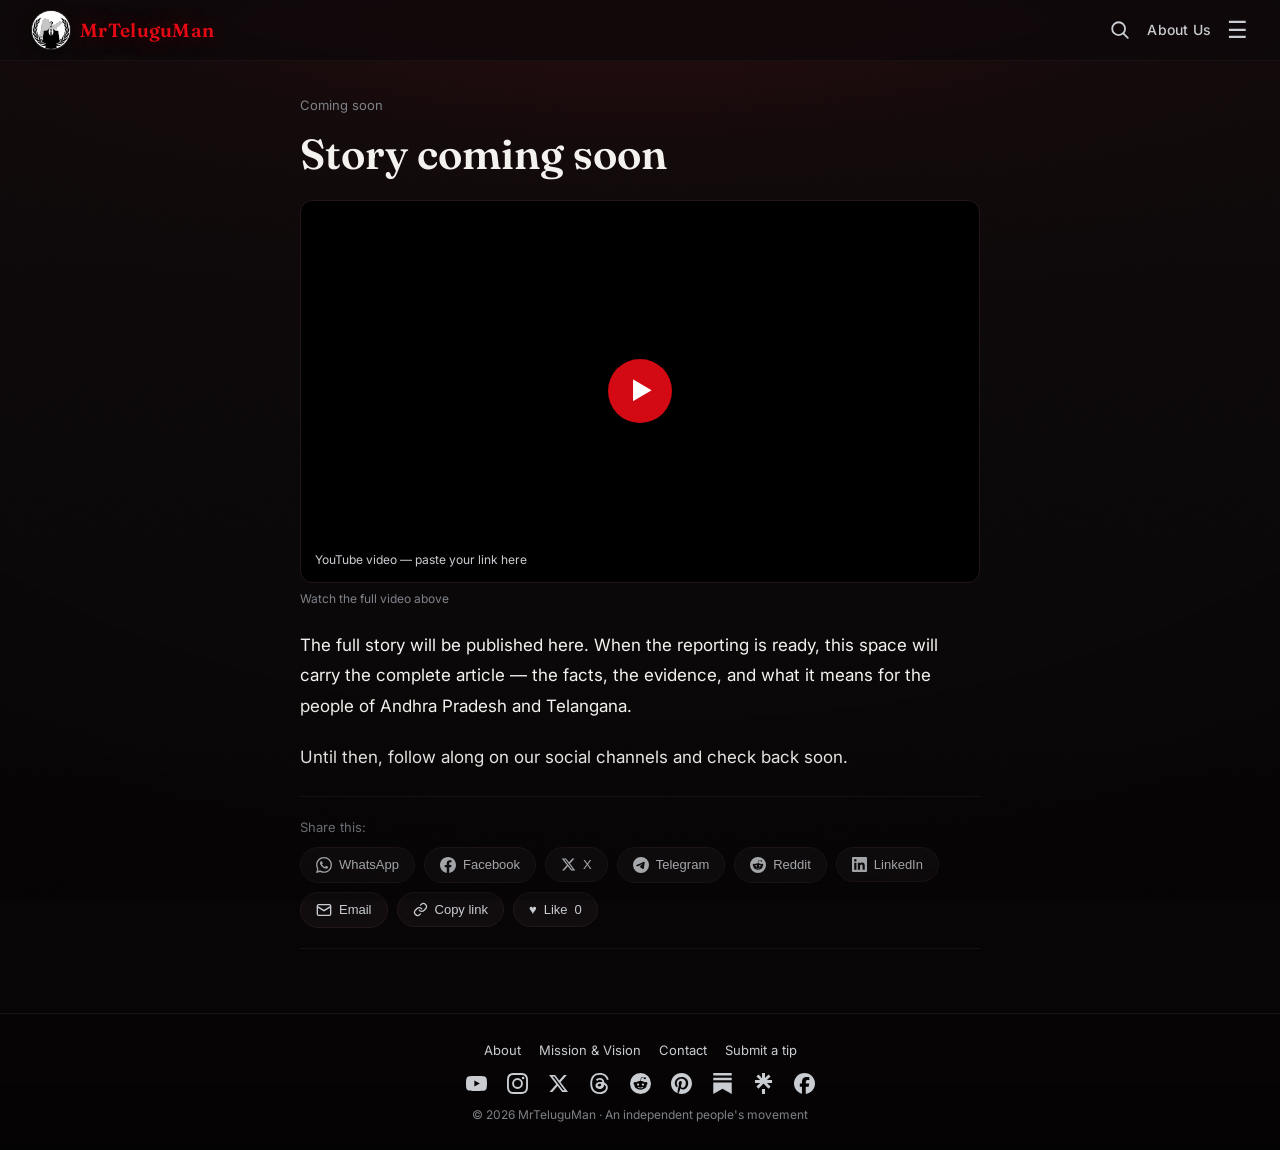
<file: story.html>
<!DOCTYPE html>
<html lang="en">
<head>
<title>Story coming soon — MrTeluguMan</title>
<meta charset="UTF-8">
<meta name="viewport" content="width=device-width, initial-scale=1.0">
<link rel="icon" href="logo.jpg">
<link rel="preconnect" href="https://fonts.googleapis.com"><link rel="preconnect" href="https://fonts.gstatic.com" crossorigin>
<link href="https://fonts.googleapis.com/css2?family=Fraunces:opsz,wght@9..144,500;9..144,600&family=Inter:wght@400;500;600&display=swap" rel="stylesheet">
<link rel="stylesheet" href="styles.css">
<style>
/* Expanded share row */
.actions{gap:9px}
.share-label{width:100%}
.act svg{display:block}
.act.fb:hover{border-color:#1877f2;color:#5a9bff}
.act.x:hover{border-color:#fff;color:#fff}
.act.tg:hover{border-color:#2aabee;color:#2aabee}
.act.rd:hover{border-color:#ff4500;color:#ff6a33}
.act.li:hover{border-color:#0a66c2;color:#4a9be0}
.act.em:hover{border-color:var(--gold);color:var(--gold)}
</style>
</head>
<body>
<header>
  <div class="wrap nav">
    <a class="brand" href="index.html"><img src="logo.jpg" alt="MrTeluguMan logo"><span class="name">MrTeluguMan</span></a>
    <div class="nav-right">
      <a class="icon-btn search-icon" id="searchToggle" href="search.html" aria-label="Search"><svg viewBox="0 0 24 24" width="22" height="22" fill="none" stroke="currentColor" stroke-width="2" stroke-linecap="round" aria-hidden="true"><circle cx="10.5" cy="10.5" r="7"></circle><line x1="20.5" y1="20.5" x2="15.6" y2="15.6"></line></svg></a>
      <a class="header-about" href="about.html">About&nbsp;Us</a>
      <button class="icon-btn menu-btn" aria-label="Menu">&#9776;</button>
    </div>
  </div>
</header>
<div class="drawer" id="drawer">
  <div class="drawer-bg"></div>
  <div class="drawer-panel">
    <div class="drawer-head"><span class="name">MrTeluguMan</span><button class="icon-btn drawer-close" aria-label="Close">&times;</button></div>
    <a href="index.html">Home</a>
    <a href="latest.html">Latest stories</a>
    <a href="about.html">About</a>
    <a href="mission.html">Mission &amp; Vision</a>
    <a href="contact.html">Contact</a>
    <a href="contact.html">Submit a tip</a>
    <a href="search.html">Search</a>
    <div class="social"><a href="https://www.youtube.com/@MrTeluguMan" target="_blank" rel="noopener" aria-label="YouTube"><svg viewBox="0 0 24 24" width="21" height="21" fill="currentColor" aria-hidden="true"><path d="M23.498 6.186a3.016 3.016 0 0 0-2.122-2.136C19.505 3.545 12 3.545 12 3.545s-7.505 0-9.377.505A3.017 3.017 0 0 0 .502 6.186C0 8.07 0 12 0 12s0 3.93.502 5.814a3.016 3.016 0 0 0 2.122 2.136c1.871.505 9.376.505 9.376.505s7.505 0 9.377-.505a3.015 3.015 0 0 0 2.122-2.136C24 15.93 24 12 24 12s0-3.93-.502-5.814zM9.545 15.568V8.432L15.818 12l-6.273 3.568z"></path></svg></a><a href="https://www.instagram.com/MrTeluguMan" target="_blank" rel="noopener" aria-label="Instagram"><svg viewBox="0 0 24 24" width="21" height="21" fill="currentColor" aria-hidden="true"><path d="M12 2.163c3.204 0 3.584.012 4.85.07 3.252.148 4.771 1.691 4.919 4.919.058 1.265.069 1.645.069 4.849 0 3.205-.012 3.584-.069 4.849-.149 3.225-1.664 4.771-4.919 4.919-1.266.058-1.644.07-4.85.07-3.204 0-3.584-.012-4.849-.07-3.26-.149-4.771-1.699-4.919-4.92-.058-1.265-.07-1.644-.07-4.849 0-3.204.013-3.583.07-4.849.149-3.227 1.664-4.771 4.919-4.919 1.266-.057 1.645-.069 4.849-.069zM12 0C8.741 0 8.333.014 7.053.072 2.695.272.273 2.69.073 7.052.014 8.333 0 8.741 0 12c0 3.259.014 3.668.072 4.948.2 4.358 2.618 6.78 6.98 6.98C8.333 23.986 8.741 24 12 24c3.259 0 3.668-.014 4.948-.072 4.354-.2 6.782-2.618 6.979-6.98.059-1.28.073-1.689.073-4.948 0-3.259-.014-3.667-.072-4.947-.196-4.354-2.617-6.78-6.979-6.98C15.668.014 15.259 0 12 0zm0 5.838a6.162 6.162 0 1 0 0 12.324 6.162 6.162 0 0 0 0-12.324zM12 16a4 4 0 1 1 0-8 4 4 0 0 1 0 8zm6.406-11.845a1.44 1.44 0 1 0 0 2.881 1.44 1.44 0 0 0 0-2.881z"></path></svg></a><a href="https://x.com/MrTeluguMan" target="_blank" rel="noopener" aria-label="X"><svg viewBox="0 0 24 24" width="21" height="21" fill="currentColor" aria-hidden="true"><path d="M18.244 2.25h3.308l-7.227 8.26 8.502 11.24H16.17l-5.214-6.817L4.99 21.75H1.68l7.73-8.835L1.254 2.25H8.08l4.713 6.231zm-1.161 17.52h1.833L7.084 4.126H5.117z"></path></svg></a><a href="https://www.threads.com/@MrTeluguMan" target="_blank" rel="noopener" aria-label="Threads"><svg viewBox="0 0 24 24" width="21" height="21" fill="currentColor" aria-hidden="true"><path d="M12.186 24h-.007c-3.581-.024-6.334-1.205-8.184-3.509C2.35 18.44 1.5 15.586 1.472 12.01v-.017c.03-3.579.879-6.43 2.525-8.482C5.845 1.205 8.6.024 12.18 0h.014c2.746.02 5.043.725 6.826 2.098 1.677 1.29 2.858 3.13 3.509 5.467l-2.04.569c-1.104-3.96-3.898-5.984-8.304-6.015-2.91.022-5.11.936-6.54 2.717C4.307 6.504 3.616 8.914 3.589 12c.027 3.086.718 5.496 2.057 7.164 1.43 1.783 3.631 2.698 6.54 2.717 2.623-.02 4.358-.631 5.8-2.045 1.647-1.613 1.618-3.593 1.09-4.798-.31-.71-.873-1.3-1.634-1.75-.192 1.352-.622 2.446-1.284 3.272-.886 1.102-2.14 1.704-3.73 1.79-1.202.065-2.361-.218-3.259-.801-1.063-.689-1.685-1.74-1.752-2.964-.065-1.19.408-2.285 1.33-3.082.88-.76 2.119-1.207 3.583-1.291a13.853 13.853 0 0 1 3.02.142c-.126-.742-.375-1.332-.75-1.757-.513-.586-1.308-.883-2.359-.89h-.029c-.844 0-1.992.232-2.721 1.32L7.734 7.847c.98-1.454 2.568-2.256 4.478-2.256h.044c3.194.02 5.097 1.975 5.287 5.388.108.046.216.094.322.145 1.49.7 2.58 1.761 3.154 3.07.797 1.82.871 4.79-1.548 7.158-1.85 1.81-4.094 2.628-7.277 2.65Zm1.036-11.752a9.66 9.66 0 0 0-.702-.026c-1.6 0-2.58.71-2.58 1.85 0 .82.75 1.353 1.734 1.353 1.352 0 2.14-.99 2.294-2.594l-.746-.583z"></path></svg></a><a href="https://www.reddit.com/user/MrTeluguMan" target="_blank" rel="noopener" aria-label="Reddit"><svg viewBox="0 0 24 24" width="21" height="21" fill="currentColor" aria-hidden="true"><path d="M12 0A12 12 0 0 0 0 12a12 12 0 0 0 12 12 12 12 0 0 0 12-12A12 12 0 0 0 12 0zm5.01 4.744c.688 0 1.25.561 1.25 1.249a1.25 1.25 0 0 1-2.498.056l-2.597-.547-.8 3.747c1.824.07 3.48.632 4.674 1.488.308-.309.73-.491 1.207-.491.968 0 1.754.786 1.754 1.754 0 .716-.435 1.333-1.01 1.614a3.111 3.111 0 0 1 .042.52c0 2.694-3.13 4.87-7.004 4.87-3.874 0-7.004-2.176-7.004-4.87 0-.183.015-.366.043-.534A1.748 1.748 0 0 1 4.028 12c0-.968.786-1.754 1.754-1.754.463 0 .898.196 1.207.49 1.207-.883 2.878-1.43 4.744-1.487l.885-4.182a.342.342 0 0 1 .14-.197.35.35 0 0 1 .238-.042l2.906.617a1.214 1.214 0 0 1 1.108-.701zM9.25 12c-.689 0-1.25.561-1.25 1.25 0 .687.561 1.248 1.25 1.248.687 0 1.248-.561 1.248-1.249 0-.688-.561-1.249-1.249-1.249zm5.5 0c-.687 0-1.248.561-1.248 1.25 0 .687.561 1.248 1.249 1.248.688 0 1.249-.561 1.249-1.249 0-.687-.562-1.249-1.25-1.249zm-5.466 3.99a.327.327 0 0 0-.231.094.33.33 0 0 0 0 .463c.842.842 2.484.913 2.961.913.477 0 2.105-.056 2.961-.913a.361.361 0 0 0 .029-.463.33.33 0 0 0-.464 0c-.547.533-1.684.73-2.512.73-.828 0-1.979-.196-2.512-.73a.326.326 0 0 0-.232-.095z"></path></svg></a><a href="https://www.pinterest.com/MrTeluguMan" target="_blank" rel="noopener" aria-label="Pinterest"><svg viewBox="0 0 24 24" width="21" height="21" fill="currentColor" aria-hidden="true"><path d="M12.017 0C5.396 0 .029 5.367.029 11.987c0 5.079 3.158 9.417 7.618 11.162-.105-.949-.199-2.403.041-3.439.219-.937 1.406-5.957 1.406-5.957s-.359-.72-.359-1.781c0-1.663.967-2.911 2.168-2.911 1.024 0 1.518.769 1.518 1.688 0 1.029-.653 2.567-.992 3.992-.285 1.193.6 2.165 1.775 2.165 2.128 0 3.768-2.245 3.768-5.487 0-2.861-2.063-4.869-5.008-4.869-3.41 0-5.409 2.562-5.409 5.199 0 1.033.394 2.143.889 2.741.099.12.112.225.085.345-.09.375-.293 1.199-.334 1.363-.053.225-.172.271-.401.165-1.495-.69-2.433-2.878-2.433-4.646 0-3.776 2.748-7.252 7.92-7.252 4.158 0 7.392 2.967 7.392 6.923 0 4.135-2.607 7.462-6.233 7.462-1.214 0-2.354-.629-2.758-1.379l-.749 2.848c-.269 1.045-1.004 2.352-1.498 3.146 1.123.345 2.306.535 3.55.535 6.607 0 11.985-5.365 11.985-11.987C24.007 5.367 18.635.001 12.017.001z"></path></svg></a><a href="https://substack.com/@mrteluguman" target="_blank" rel="noopener" aria-label="Substack"><svg viewBox="0 0 24 24" width="21" height="21" fill="currentColor" aria-hidden="true"><path d="M22.539 8.242H1.46V5.406h21.08v2.836zM1.46 10.812V24L12 18.11 22.54 24V10.812H1.46zM22.54 0H1.46v2.836h21.08V0z"></path></svg></a><a href="https://linktr.ee/MrTeluguMan" target="_blank" rel="noopener" aria-label="Linktree"><svg viewBox="0 0 24 24" width="21" height="21" fill="currentColor" aria-hidden="true"><path d="M13.736 5.853l4.005-4.117 2.325 2.38-4.2 4.005h5.908v3.305h-5.937l4.229 4.108-2.325 2.334-5.741-5.769-5.741 5.769-2.325-2.334 4.229-4.108H2.226V8.121h5.908l-4.2-4.005 2.325-2.38 4.005 4.117V0h3.472v5.853zM10.264 18.152h3.472V24h-3.472z"></path></svg></a><a href="https://www.facebook.com/profile.php?id=61575343623307" target="_blank" rel="noopener" aria-label="Facebook"><svg viewBox="0 0 24 24" width="21" height="21" fill="currentColor" aria-hidden="true"><path d="M9.101 23.691v-7.98H6.627v-3.667h2.474v-1.58c0-4.085 1.848-5.978 5.858-5.978.401 0 .955.042 1.468.103a8.68 8.68 0 0 1 1.141.195v3.325a8.623 8.623 0 0 0-.653-.036 26.805 26.805 0 0 0-.733-.009c-.707 0-1.259.096-1.675.309a1.686 1.686 0 0 0-.679.622c-.258.42-.374.995-.374 1.752v1.297h3.919l-.386 2.103-.287 1.564h-3.246v8.245C19.396 23.238 24 18.179 24 12.044c0-6.627-5.373-12-12-12s-12 5.373-12 12c0 5.628 3.874 10.35 9.101 11.647Z"></path></svg></a></div>
  </div>
</div>
<article class="article">
  <div class="meta"><span>Coming soon</span></div>
  <h1>Story coming soon</h1>

  <!-- VIDEO: sits where the old "COMING SOON" box was.
       To add the real video, replace this whole .video-embed block with:
       <div class="video-embed"><iframe src="https://www.youtube.com/embed/VIDEO_ID" title="Video" allow="accelerometer; autoplay; clipboard-write; encrypted-media; gyroscope; picture-in-picture" allowfullscreen></iframe></div>
       VIDEO_ID is the part of your YouTube link after "v=" or after "youtu.be/". -->
  <div class="video-embed">
    <div class="play" aria-hidden="true">&#9654;</div>
    <span class="ph-text">YouTube video — paste your link here</span>
  </div>
  <div class="video-caption">Watch the full video above</div>

  <div class="body">
    <p>The full story will be published here. When the reporting is ready, this space will carry the complete article — the facts, the evidence, and what it means for the people of Andhra Pradesh and Telangana.</p>
    <p>Until then, follow along on our social channels and check back soon.</p>
  </div>

  <div class="actions">
    <span class="share-label">Share this:</span>
    <button class="act wa" data-share="whatsapp"><svg viewBox="0 0 24 24" width="16" height="16" fill="currentColor"><path d="M.057 24l1.687-6.163a11.867 11.867 0 0 1-1.587-5.945C.16 5.335 5.495 0 12.05 0a11.817 11.817 0 0 1 8.413 3.488 11.824 11.824 0 0 1 3.48 8.414c-.003 6.557-5.338 11.892-11.893 11.892a11.9 11.9 0 0 1-5.688-1.448L.057 24zm6.597-3.807c1.676.995 3.276 1.591 5.392 1.592 5.448 0 9.886-4.434 9.889-9.885.002-5.462-4.415-9.89-9.881-9.892-5.452 0-9.887 4.434-9.889 9.884a9.86 9.86 0 0 0 1.511 5.26l-.999 3.648 3.737-.979zm11.387-5.464c-.074-.124-.272-.198-.57-.347-.297-.149-1.758-.868-2.031-.967-.272-.099-.47-.149-.669.149-.198.297-.768.967-.941 1.165-.173.198-.347.223-.644.074-.297-.149-1.255-.462-2.39-1.475-.883-.788-1.48-1.761-1.653-2.059-.173-.297-.018-.458.13-.606.134-.133.297-.347.446-.52.149-.174.198-.298.298-.497.099-.198.05-.372-.025-.521-.075-.149-.669-1.611-.916-2.206-.242-.579-.487-.5-.669-.51l-.57-.01c-.198 0-.52.074-.792.372s-1.04 1.016-1.04 2.479 1.065 2.876 1.213 3.074c.149.198 2.095 3.2 5.076 4.487.709.306 1.263.489 1.694.626.712.226 1.36.194 1.872.118.571-.085 1.758-.719 2.006-1.413.248-.695.248-1.29.173-1.414z"/></svg>WhatsApp</button>
    <button class="act fb" data-share="facebook"><svg viewBox="0 0 24 24" width="16" height="16" fill="currentColor"><path d="M24 12.073c0-6.627-5.373-12-12-12s-12 5.373-12 12c0 5.99 4.388 10.954 10.125 11.854v-8.385H7.078v-3.47h3.047V9.43c0-3.007 1.792-4.669 4.533-4.669 1.312 0 2.686.235 2.686.235v2.953H15.83c-1.491 0-1.956.925-1.956 1.874v2.25h3.328l-.532 3.47h-2.796v8.385C19.612 23.027 24 18.062 24 12.073z"/></svg>Facebook</button>
    <button class="act x" data-share="x"><svg viewBox="0 0 24 24" width="15" height="15" fill="currentColor"><path d="M18.244 2.25h3.308l-7.227 8.26 8.502 11.24H16.17l-5.214-6.817L4.99 21.75H1.68l7.73-8.835L1.254 2.25H8.08l4.713 6.231zm-1.161 17.52h1.833L7.084 4.126H5.117z"/></svg>X</button>
    <button class="act tg" data-share="telegram"><svg viewBox="0 0 24 24" width="16" height="16" fill="currentColor"><path d="M11.944 0A12 12 0 0 0 0 12a12 12 0 0 0 12 12 12 12 0 0 0 12-12A12 12 0 0 0 12 0a12 12 0 0 0-.056 0zm4.962 7.224c.1-.002.321.023.465.14a.506.506 0 0 1 .171.325c.016.093.036.306.02.472-.18 1.898-.962 6.502-1.36 8.627-.168.9-.499 1.201-.82 1.23-.696.065-1.225-.46-1.9-.902-1.056-.693-1.653-1.124-2.678-1.8-1.185-.78-.417-1.21.258-1.91.177-.184 3.247-2.977 3.307-3.23.007-.032.014-.15-.056-.212s-.174-.041-.249-.024c-.106.024-1.793 1.14-5.061 3.345-.48.33-.913.49-1.302.48-.428-.008-1.252-.241-1.865-.44-.752-.245-1.349-.374-1.297-.789.027-.216.325-.437.893-.663 3.498-1.524 5.83-2.529 6.998-3.014 3.332-1.386 4.025-1.627 4.476-1.635z"/></svg>Telegram</button>
    <button class="act rd" data-share="reddit"><svg viewBox="0 0 24 24" width="16" height="16" fill="currentColor"><path d="M12 0A12 12 0 0 0 0 12a12 12 0 0 0 12 12 12 12 0 0 0 12-12A12 12 0 0 0 12 0zm5.01 4.744c.688 0 1.25.561 1.25 1.249a1.25 1.25 0 0 1-2.498.056l-2.597-.547-.8 3.747c1.824.07 3.48.632 4.674 1.488.308-.309.73-.491 1.207-.491.968 0 1.754.786 1.754 1.754 0 .716-.435 1.333-1.01 1.614a3.111 3.111 0 0 1 .042.52c0 2.694-3.13 4.87-7.004 4.87-3.874 0-7.004-2.176-7.004-4.87 0-.183.015-.366.043-.534A1.748 1.748 0 0 1 4.028 12c0-.968.786-1.754 1.754-1.754.463 0 .898.196 1.207.49 1.207-.883 2.878-1.43 4.744-1.487l.885-4.182a.342.342 0 0 1 .14-.197.35.35 0 0 1 .238-.042l2.906.617a1.214 1.214 0 0 1 1.108-.701zM9.25 12c-.689 0-1.25.561-1.25 1.25 0 .687.561 1.248 1.25 1.248.687 0 1.248-.561 1.248-1.249 0-.688-.561-1.249-1.249-1.249zm5.5 0c-.687 0-1.248.561-1.248 1.25 0 .687.561 1.248 1.249 1.248.688 0 1.249-.561 1.249-1.249 0-.687-.562-1.249-1.25-1.249zm-5.466 3.99a.327.327 0 0 0-.231.094.33.33 0 0 0 0 .463c.842.842 2.484.913 2.961.913.477 0 2.105-.056 2.961-.913a.361.361 0 0 0 .029-.463.33.33 0 0 0-.464 0c-.547.533-1.684.73-2.512.73-.828 0-1.979-.196-2.512-.73a.326.326 0 0 0-.232-.095z"/></svg>Reddit</button>
    <button class="act li" data-share="linkedin"><svg viewBox="0 0 24 24" width="15" height="15" fill="currentColor"><path d="M20.447 20.452h-3.554v-5.569c0-1.328-.027-3.037-1.852-3.037-1.853 0-2.136 1.445-2.136 2.939v5.667H9.351V9h3.414v1.561h.046c.477-.9 1.637-1.85 3.37-1.85 3.601 0 4.267 2.37 4.267 5.455v6.286zM5.337 7.433a2.062 2.062 0 0 1-2.063-2.065 2.064 2.064 0 1 1 2.063 2.065zm1.782 13.019H3.555V9h3.564v11.452zM22.225 0H1.771C.792 0 0 .774 0 1.729v20.542C0 23.227.792 24 1.771 24h20.451C23.2 24 24 23.227 24 22.271V1.729C24 .774 23.2 0 22.222 0h.003z"/></svg>LinkedIn</button>
    <button class="act em" data-share="email"><svg viewBox="0 0 24 24" width="16" height="16" fill="none" stroke="currentColor" stroke-width="2"><rect x="2" y="4" width="20" height="16" rx="2"/><path d="m2 7 10 6 10-6"/></svg>Email</button>
    <button class="act" data-share="copy"><svg viewBox="0 0 24 24" width="15" height="15" fill="none" stroke="currentColor" stroke-width="2" stroke-linecap="round"><path d="M10 13a5 5 0 0 0 7.5.5l3-3a5 5 0 0 0-7-7l-1.5 1.5"/><path d="M14 11a5 5 0 0 0-7.5-.5l-3 3a5 5 0 0 0 7 7l1.5-1.5"/></svg>Copy link</button>
    <button class="act like"><span aria-hidden="true">&#9829;</span> Like <span class="n">0</span></button>
  </div>
</article>
<footer>
  <div class="footer-links"><a href="about.html">About</a><a href="mission.html">Mission &amp; Vision</a><a href="contact.html">Contact</a><a href="contact.html">Submit a tip</a></div>
  <div class="social"><a href="https://www.youtube.com/@MrTeluguMan" target="_blank" rel="noopener" aria-label="YouTube"><svg viewBox="0 0 24 24" width="21" height="21" fill="currentColor" aria-hidden="true"><path d="M23.498 6.186a3.016 3.016 0 0 0-2.122-2.136C19.505 3.545 12 3.545 12 3.545s-7.505 0-9.377.505A3.017 3.017 0 0 0 .502 6.186C0 8.07 0 12 0 12s0 3.93.502 5.814a3.016 3.016 0 0 0 2.122 2.136c1.871.505 9.376.505 9.376.505s7.505 0 9.377-.505a3.015 3.015 0 0 0 2.122-2.136C24 15.93 24 12 24 12s0-3.93-.502-5.814zM9.545 15.568V8.432L15.818 12l-6.273 3.568z"></path></svg></a><a href="https://www.instagram.com/MrTeluguMan" target="_blank" rel="noopener" aria-label="Instagram"><svg viewBox="0 0 24 24" width="21" height="21" fill="currentColor" aria-hidden="true"><path d="M12 2.163c3.204 0 3.584.012 4.85.07 3.252.148 4.771 1.691 4.919 4.919.058 1.265.069 1.645.069 4.849 0 3.205-.012 3.584-.069 4.849-.149 3.225-1.664 4.771-4.919 4.919-1.266.058-1.644.07-4.85.07-3.204 0-3.584-.012-4.849-.07-3.26-.149-4.771-1.699-4.919-4.92-.058-1.265-.07-1.644-.07-4.849 0-3.204.013-3.583.07-4.849.149-3.227 1.664-4.771 4.919-4.919 1.266-.057 1.645-.069 4.849-.069zM12 0C8.741 0 8.333.014 7.053.072 2.695.272.273 2.69.073 7.052.014 8.333 0 8.741 0 12c0 3.259.014 3.668.072 4.948.2 4.358 2.618 6.78 6.98 6.98C8.333 23.986 8.741 24 12 24c3.259 0 3.668-.014 4.948-.072 4.354-.2 6.782-2.618 6.979-6.98.059-1.28.073-1.689.073-4.948 0-3.259-.014-3.667-.072-4.947-.196-4.354-2.617-6.78-6.979-6.98C15.668.014 15.259 0 12 0zm0 5.838a6.162 6.162 0 1 0 0 12.324 6.162 6.162 0 0 0 0-12.324zM12 16a4 4 0 1 1 0-8 4 4 0 0 1 0 8zm6.406-11.845a1.44 1.44 0 1 0 0 2.881 1.44 1.44 0 0 0 0-2.881z"></path></svg></a><a href="https://x.com/MrTeluguMan" target="_blank" rel="noopener" aria-label="X"><svg viewBox="0 0 24 24" width="21" height="21" fill="currentColor" aria-hidden="true"><path d="M18.244 2.25h3.308l-7.227 8.26 8.502 11.24H16.17l-5.214-6.817L4.99 21.75H1.68l7.73-8.835L1.254 2.25H8.08l4.713 6.231zm-1.161 17.52h1.833L7.084 4.126H5.117z"></path></svg></a><a href="https://www.threads.com/@MrTeluguMan" target="_blank" rel="noopener" aria-label="Threads"><svg viewBox="0 0 24 24" width="21" height="21" fill="currentColor" aria-hidden="true"><path d="M12.186 24h-.007c-3.581-.024-6.334-1.205-8.184-3.509C2.35 18.44 1.5 15.586 1.472 12.01v-.017c.03-3.579.879-6.43 2.525-8.482C5.845 1.205 8.6.024 12.18 0h.014c2.746.02 5.043.725 6.826 2.098 1.677 1.29 2.858 3.13 3.509 5.467l-2.04.569c-1.104-3.96-3.898-5.984-8.304-6.015-2.91.022-5.11.936-6.54 2.717C4.307 6.504 3.616 8.914 3.589 12c.027 3.086.718 5.496 2.057 7.164 1.43 1.783 3.631 2.698 6.54 2.717 2.623-.02 4.358-.631 5.8-2.045 1.647-1.613 1.618-3.593 1.09-4.798-.31-.71-.873-1.3-1.634-1.75-.192 1.352-.622 2.446-1.284 3.272-.886 1.102-2.14 1.704-3.73 1.79-1.202.065-2.361-.218-3.259-.801-1.063-.689-1.685-1.74-1.752-2.964-.065-1.19.408-2.285 1.33-3.082.88-.76 2.119-1.207 3.583-1.291a13.853 13.853 0 0 1 3.02.142c-.126-.742-.375-1.332-.75-1.757-.513-.586-1.308-.883-2.359-.89h-.029c-.844 0-1.992.232-2.721 1.32L7.734 7.847c.98-1.454 2.568-2.256 4.478-2.256h.044c3.194.02 5.097 1.975 5.287 5.388.108.046.216.094.322.145 1.49.7 2.58 1.761 3.154 3.07.797 1.82.871 4.79-1.548 7.158-1.85 1.81-4.094 2.628-7.277 2.65Zm1.036-11.752a9.66 9.66 0 0 0-.702-.026c-1.6 0-2.58.71-2.58 1.85 0 .82.75 1.353 1.734 1.353 1.352 0 2.14-.99 2.294-2.594l-.746-.583z"></path></svg></a><a href="https://www.reddit.com/user/MrTeluguMan" target="_blank" rel="noopener" aria-label="Reddit"><svg viewBox="0 0 24 24" width="21" height="21" fill="currentColor" aria-hidden="true"><path d="M12 0A12 12 0 0 0 0 12a12 12 0 0 0 12 12 12 12 0 0 0 12-12A12 12 0 0 0 12 0zm5.01 4.744c.688 0 1.25.561 1.25 1.249a1.25 1.25 0 0 1-2.498.056l-2.597-.547-.8 3.747c1.824.07 3.48.632 4.674 1.488.308-.309.73-.491 1.207-.491.968 0 1.754.786 1.754 1.754 0 .716-.435 1.333-1.01 1.614a3.111 3.111 0 0 1 .042.52c0 2.694-3.13 4.87-7.004 4.87-3.874 0-7.004-2.176-7.004-4.87 0-.183.015-.366.043-.534A1.748 1.748 0 0 1 4.028 12c0-.968.786-1.754 1.754-1.754.463 0 .898.196 1.207.49 1.207-.883 2.878-1.43 4.744-1.487l.885-4.182a.342.342 0 0 1 .14-.197.35.35 0 0 1 .238-.042l2.906.617a1.214 1.214 0 0 1 1.108-.701zM9.25 12c-.689 0-1.25.561-1.25 1.25 0 .687.561 1.248 1.25 1.248.687 0 1.248-.561 1.248-1.249 0-.688-.561-1.249-1.249-1.249zm5.5 0c-.687 0-1.248.561-1.248 1.25 0 .687.561 1.248 1.249 1.248.688 0 1.249-.561 1.249-1.249 0-.687-.562-1.249-1.25-1.249zm-5.466 3.99a.327.327 0 0 0-.231.094.33.33 0 0 0 0 .463c.842.842 2.484.913 2.961.913.477 0 2.105-.056 2.961-.913a.361.361 0 0 0 .029-.463.33.33 0 0 0-.464 0c-.547.533-1.684.73-2.512.73-.828 0-1.979-.196-2.512-.73a.326.326 0 0 0-.232-.095z"></path></svg></a><a href="https://www.pinterest.com/MrTeluguMan" target="_blank" rel="noopener" aria-label="Pinterest"><svg viewBox="0 0 24 24" width="21" height="21" fill="currentColor" aria-hidden="true"><path d="M12.017 0C5.396 0 .029 5.367.029 11.987c0 5.079 3.158 9.417 7.618 11.162-.105-.949-.199-2.403.041-3.439.219-.937 1.406-5.957 1.406-5.957s-.359-.72-.359-1.781c0-1.663.967-2.911 2.168-2.911 1.024 0 1.518.769 1.518 1.688 0 1.029-.653 2.567-.992 3.992-.285 1.193.6 2.165 1.775 2.165 2.128 0 3.768-2.245 3.768-5.487 0-2.861-2.063-4.869-5.008-4.869-3.41 0-5.409 2.562-5.409 5.199 0 1.033.394 2.143.889 2.741.099.12.112.225.085.345-.09.375-.293 1.199-.334 1.363-.053.225-.172.271-.401.165-1.495-.69-2.433-2.878-2.433-4.646 0-3.776 2.748-7.252 7.92-7.252 4.158 0 7.392 2.967 7.392 6.923 0 4.135-2.607 7.462-6.233 7.462-1.214 0-2.354-.629-2.758-1.379l-.749 2.848c-.269 1.045-1.004 2.352-1.498 3.146 1.123.345 2.306.535 3.55.535 6.607 0 11.985-5.365 11.985-11.987C24.007 5.367 18.635.001 12.017.001z"></path></svg></a><a href="https://substack.com/@mrteluguman" target="_blank" rel="noopener" aria-label="Substack"><svg viewBox="0 0 24 24" width="21" height="21" fill="currentColor" aria-hidden="true"><path d="M22.539 8.242H1.46V5.406h21.08v2.836zM1.46 10.812V24L12 18.11 22.54 24V10.812H1.46zM22.54 0H1.46v2.836h21.08V0z"></path></svg></a><a href="https://linktr.ee/MrTeluguMan" target="_blank" rel="noopener" aria-label="Linktree"><svg viewBox="0 0 24 24" width="21" height="21" fill="currentColor" aria-hidden="true"><path d="M13.736 5.853l4.005-4.117 2.325 2.38-4.2 4.005h5.908v3.305h-5.937l4.229 4.108-2.325 2.334-5.741-5.769-5.741 5.769-2.325-2.334 4.229-4.108H2.226V8.121h5.908l-4.2-4.005 2.325-2.38 4.005 4.117V0h3.472v5.853zM10.264 18.152h3.472V24h-3.472z"></path></svg></a><a href="https://www.facebook.com/profile.php?id=61575343623307" target="_blank" rel="noopener" aria-label="Facebook"><svg viewBox="0 0 24 24" width="21" height="21" fill="currentColor" aria-hidden="true"><path d="M9.101 23.691v-7.98H6.627v-3.667h2.474v-1.58c0-4.085 1.848-5.978 5.858-5.978.401 0 .955.042 1.468.103a8.68 8.68 0 0 1 1.141.195v3.325a8.623 8.623 0 0 0-.653-.036 26.805 26.805 0 0 0-.733-.009c-.707 0-1.259.096-1.675.309a1.686 1.686 0 0 0-.679.622c-.258.42-.374.995-.374 1.752v1.297h3.919l-.386 2.103-.287 1.564h-3.246v8.245C19.396 23.238 24 18.179 24 12.044c0-6.627-5.373-12-12-12s-12 5.373-12 12c0 5.628 3.874 10.35 9.101 11.647Z"></path></svg></a></div>
  <div class="copy">© 2026 MrTeluguMan · An independent people's movement</div>
</footer>
<script src="app.js"></script>
</body>
</html>
</file>
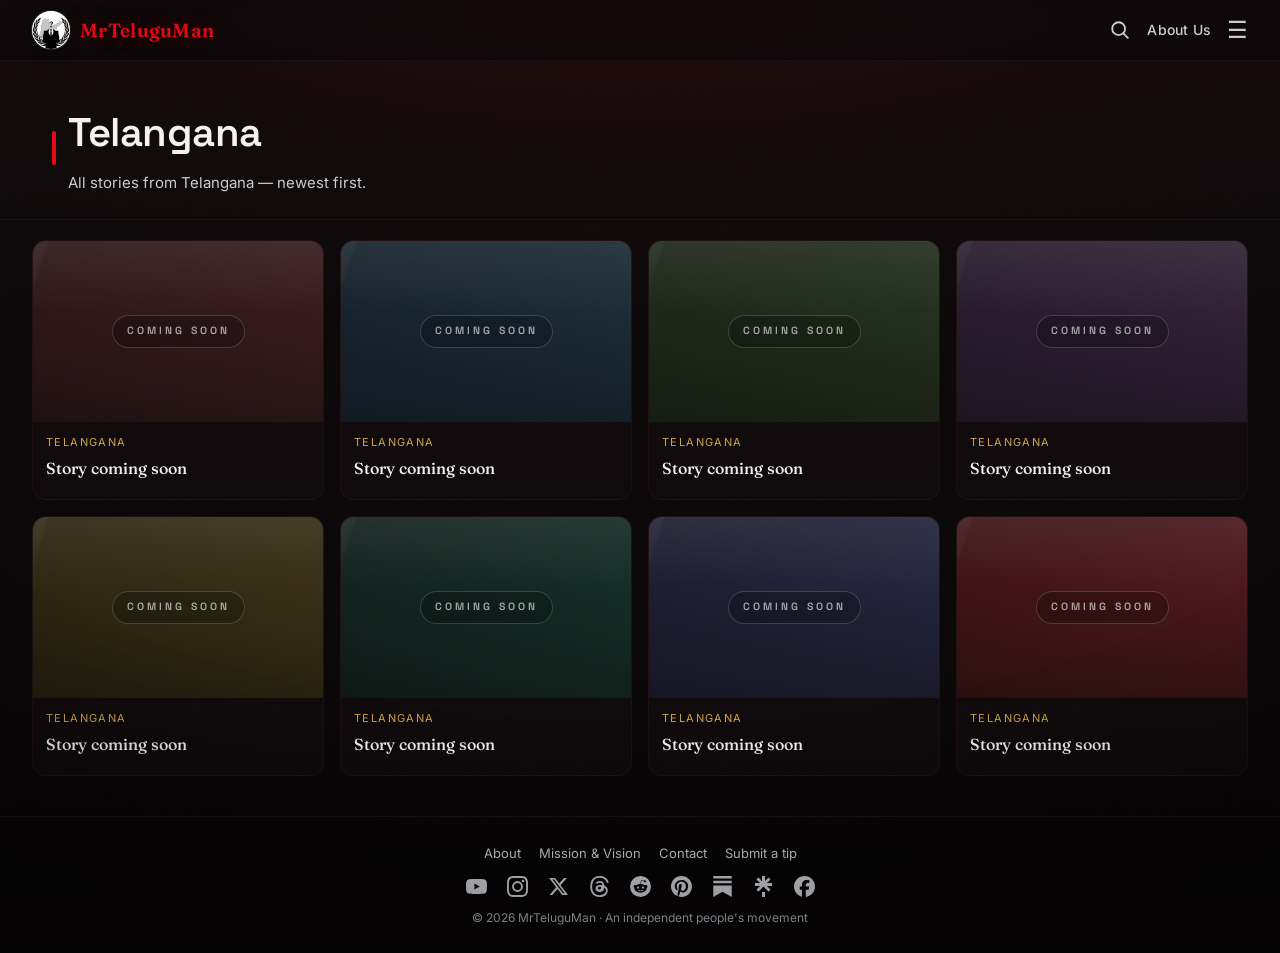
<file: telangana.html>
<!DOCTYPE html>
<html lang="en">
<head>
<title>Telangana — MrTeluguMan</title>
<meta charset="UTF-8">
<meta name="viewport" content="width=device-width, initial-scale=1.0">
<link rel="icon" href="logo.jpg">
<link rel="preconnect" href="https://fonts.googleapis.com"><link rel="preconnect" href="https://fonts.gstatic.com" crossorigin>
<link href="https://fonts.googleapis.com/css2?family=Fraunces:opsz,wght@9..144,500;9..144,600&family=Inter:wght@400;500;600&display=swap" rel="stylesheet">
<link rel="stylesheet" href="styles.css">
</head>
<body>
<header>
  <div class="wrap nav">
    <a class="brand" href="index.html"><img src="logo.jpg" alt="MrTeluguMan logo"><span class="name">MrTeluguMan</span></a>
    <div class="nav-right">
      <a class="icon-btn search-icon" id="searchToggle" href="search.html" aria-label="Search"><svg viewBox="0 0 24 24" width="22" height="22" fill="none" stroke="currentColor" stroke-width="2" stroke-linecap="round" aria-hidden="true"><circle cx="10.5" cy="10.5" r="7"></circle><line x1="20.5" y1="20.5" x2="15.6" y2="15.6"></line></svg></a>
      <a class="header-about" href="about.html">About&nbsp;Us</a>
      <button class="icon-btn menu-btn" aria-label="Menu">&#9776;</button>
    </div>
  </div>
</header>
<div class="drawer" id="drawer">
  <div class="drawer-bg"></div>
  <div class="drawer-panel">
    <div class="drawer-head"><span class="name">MrTeluguMan</span><button class="icon-btn drawer-close" aria-label="Close">&times;</button></div>
    <a href="index.html">Home</a>
    <a href="latest.html">Latest stories</a>
    <a href="about.html">About</a>
    <a href="mission.html">Mission &amp; Vision</a>
    <a href="contact.html">Contact</a>
    <a href="contact.html">Submit a tip</a>
    <a href="search.html">Search</a>
    <div class="social"><a href="https://www.youtube.com/@MrTeluguMan" target="_blank" rel="noopener" aria-label="YouTube"><svg viewBox="0 0 24 24" width="21" height="21" fill="currentColor" aria-hidden="true"><path d="M23.498 6.186a3.016 3.016 0 0 0-2.122-2.136C19.505 3.545 12 3.545 12 3.545s-7.505 0-9.377.505A3.017 3.017 0 0 0 .502 6.186C0 8.07 0 12 0 12s0 3.93.502 5.814a3.016 3.016 0 0 0 2.122 2.136c1.871.505 9.376.505 9.376.505s7.505 0 9.377-.505a3.015 3.015 0 0 0 2.122-2.136C24 15.93 24 12 24 12s0-3.93-.502-5.814zM9.545 15.568V8.432L15.818 12l-6.273 3.568z"></path></svg></a><a href="https://www.instagram.com/MrTeluguMan" target="_blank" rel="noopener" aria-label="Instagram"><svg viewBox="0 0 24 24" width="21" height="21" fill="currentColor" aria-hidden="true"><path d="M12 2.163c3.204 0 3.584.012 4.85.07 3.252.148 4.771 1.691 4.919 4.919.058 1.265.069 1.645.069 4.849 0 3.205-.012 3.584-.069 4.849-.149 3.225-1.664 4.771-4.919 4.919-1.266.058-1.644.07-4.85.07-3.204 0-3.584-.012-4.849-.07-3.26-.149-4.771-1.699-4.919-4.92-.058-1.265-.07-1.644-.07-4.849 0-3.204.013-3.583.07-4.849.149-3.227 1.664-4.771 4.919-4.919 1.266-.057 1.645-.069 4.849-.069zM12 0C8.741 0 8.333.014 7.053.072 2.695.272.273 2.69.073 7.052.014 8.333 0 8.741 0 12c0 3.259.014 3.668.072 4.948.2 4.358 2.618 6.78 6.98 6.98C8.333 23.986 8.741 24 12 24c3.259 0 3.668-.014 4.948-.072 4.354-.2 6.782-2.618 6.979-6.98.059-1.28.073-1.689.073-4.948 0-3.259-.014-3.667-.072-4.947-.196-4.354-2.617-6.78-6.979-6.98C15.668.014 15.259 0 12 0zm0 5.838a6.162 6.162 0 1 0 0 12.324 6.162 6.162 0 0 0 0-12.324zM12 16a4 4 0 1 1 0-8 4 4 0 0 1 0 8zm6.406-11.845a1.44 1.44 0 1 0 0 2.881 1.44 1.44 0 0 0 0-2.881z"></path></svg></a><a href="https://x.com/MrTeluguMan" target="_blank" rel="noopener" aria-label="X"><svg viewBox="0 0 24 24" width="21" height="21" fill="currentColor" aria-hidden="true"><path d="M18.244 2.25h3.308l-7.227 8.26 8.502 11.24H16.17l-5.214-6.817L4.99 21.75H1.68l7.73-8.835L1.254 2.25H8.08l4.713 6.231zm-1.161 17.52h1.833L7.084 4.126H5.117z"></path></svg></a><a href="https://www.threads.com/@MrTeluguMan" target="_blank" rel="noopener" aria-label="Threads"><svg viewBox="0 0 24 24" width="21" height="21" fill="currentColor" aria-hidden="true"><path d="M12.186 24h-.007c-3.581-.024-6.334-1.205-8.184-3.509C2.35 18.44 1.5 15.586 1.472 12.01v-.017c.03-3.579.879-6.43 2.525-8.482C5.845 1.205 8.6.024 12.18 0h.014c2.746.02 5.043.725 6.826 2.098 1.677 1.29 2.858 3.13 3.509 5.467l-2.04.569c-1.104-3.96-3.898-5.984-8.304-6.015-2.91.022-5.11.936-6.54 2.717C4.307 6.504 3.616 8.914 3.589 12c.027 3.086.718 5.496 2.057 7.164 1.43 1.783 3.631 2.698 6.54 2.717 2.623-.02 4.358-.631 5.8-2.045 1.647-1.613 1.618-3.593 1.09-4.798-.31-.71-.873-1.3-1.634-1.75-.192 1.352-.622 2.446-1.284 3.272-.886 1.102-2.14 1.704-3.73 1.79-1.202.065-2.361-.218-3.259-.801-1.063-.689-1.685-1.74-1.752-2.964-.065-1.19.408-2.285 1.33-3.082.88-.76 2.119-1.207 3.583-1.291a13.853 13.853 0 0 1 3.02.142c-.126-.742-.375-1.332-.75-1.757-.513-.586-1.308-.883-2.359-.89h-.029c-.844 0-1.992.232-2.721 1.32L7.734 7.847c.98-1.454 2.568-2.256 4.478-2.256h.044c3.194.02 5.097 1.975 5.287 5.388.108.046.216.094.322.145 1.49.7 2.58 1.761 3.154 3.07.797 1.82.871 4.79-1.548 7.158-1.85 1.81-4.094 2.628-7.277 2.65Zm1.036-11.752a9.66 9.66 0 0 0-.702-.026c-1.6 0-2.58.71-2.58 1.85 0 .82.75 1.353 1.734 1.353 1.352 0 2.14-.99 2.294-2.594l-.746-.583z"></path></svg></a><a href="https://www.reddit.com/user/MrTeluguMan" target="_blank" rel="noopener" aria-label="Reddit"><svg viewBox="0 0 24 24" width="21" height="21" fill="currentColor" aria-hidden="true"><path d="M12 0A12 12 0 0 0 0 12a12 12 0 0 0 12 12 12 12 0 0 0 12-12A12 12 0 0 0 12 0zm5.01 4.744c.688 0 1.25.561 1.25 1.249a1.25 1.25 0 0 1-2.498.056l-2.597-.547-.8 3.747c1.824.07 3.48.632 4.674 1.488.308-.309.73-.491 1.207-.491.968 0 1.754.786 1.754 1.754 0 .716-.435 1.333-1.01 1.614a3.111 3.111 0 0 1 .042.52c0 2.694-3.13 4.87-7.004 4.87-3.874 0-7.004-2.176-7.004-4.87 0-.183.015-.366.043-.534A1.748 1.748 0 0 1 4.028 12c0-.968.786-1.754 1.754-1.754.463 0 .898.196 1.207.49 1.207-.883 2.878-1.43 4.744-1.487l.885-4.182a.342.342 0 0 1 .14-.197.35.35 0 0 1 .238-.042l2.906.617a1.214 1.214 0 0 1 1.108-.701zM9.25 12c-.689 0-1.25.561-1.25 1.25 0 .687.561 1.248 1.25 1.248.687 0 1.248-.561 1.248-1.249 0-.688-.561-1.249-1.249-1.249zm5.5 0c-.687 0-1.248.561-1.248 1.25 0 .687.561 1.248 1.249 1.248.688 0 1.249-.561 1.249-1.249 0-.687-.562-1.249-1.25-1.249zm-5.466 3.99a.327.327 0 0 0-.231.094.33.33 0 0 0 0 .463c.842.842 2.484.913 2.961.913.477 0 2.105-.056 2.961-.913a.361.361 0 0 0 .029-.463.33.33 0 0 0-.464 0c-.547.533-1.684.73-2.512.73-.828 0-1.979-.196-2.512-.73a.326.326 0 0 0-.232-.095z"></path></svg></a><a href="https://www.pinterest.com/MrTeluguMan" target="_blank" rel="noopener" aria-label="Pinterest"><svg viewBox="0 0 24 24" width="21" height="21" fill="currentColor" aria-hidden="true"><path d="M12.017 0C5.396 0 .029 5.367.029 11.987c0 5.079 3.158 9.417 7.618 11.162-.105-.949-.199-2.403.041-3.439.219-.937 1.406-5.957 1.406-5.957s-.359-.72-.359-1.781c0-1.663.967-2.911 2.168-2.911 1.024 0 1.518.769 1.518 1.688 0 1.029-.653 2.567-.992 3.992-.285 1.193.6 2.165 1.775 2.165 2.128 0 3.768-2.245 3.768-5.487 0-2.861-2.063-4.869-5.008-4.869-3.41 0-5.409 2.562-5.409 5.199 0 1.033.394 2.143.889 2.741.099.12.112.225.085.345-.09.375-.293 1.199-.334 1.363-.053.225-.172.271-.401.165-1.495-.69-2.433-2.878-2.433-4.646 0-3.776 2.748-7.252 7.92-7.252 4.158 0 7.392 2.967 7.392 6.923 0 4.135-2.607 7.462-6.233 7.462-1.214 0-2.354-.629-2.758-1.379l-.749 2.848c-.269 1.045-1.004 2.352-1.498 3.146 1.123.345 2.306.535 3.55.535 6.607 0 11.985-5.365 11.985-11.987C24.007 5.367 18.635.001 12.017.001z"></path></svg></a><a href="https://substack.com/@mrteluguman" target="_blank" rel="noopener" aria-label="Substack"><svg viewBox="0 0 24 24" width="21" height="21" fill="currentColor" aria-hidden="true"><path d="M22.539 8.242H1.46V5.406h21.08v2.836zM1.46 10.812V24L12 18.11 22.54 24V10.812H1.46zM22.54 0H1.46v2.836h21.08V0z"></path></svg></a><a href="https://linktr.ee/MrTeluguMan" target="_blank" rel="noopener" aria-label="Linktree"><svg viewBox="0 0 24 24" width="21" height="21" fill="currentColor" aria-hidden="true"><path d="M13.736 5.853l4.005-4.117 2.325 2.38-4.2 4.005h5.908v3.305h-5.937l4.229 4.108-2.325 2.334-5.741-5.769-5.741 5.769-2.325-2.334 4.229-4.108H2.226V8.121h5.908l-4.2-4.005 2.325-2.38 4.005 4.117V0h3.472v5.853zM10.264 18.152h3.472V24h-3.472z"></path></svg></a><a href="https://www.facebook.com/profile.php?id=61575343623307" target="_blank" rel="noopener" aria-label="Facebook"><svg viewBox="0 0 24 24" width="21" height="21" fill="currentColor" aria-hidden="true"><path d="M9.101 23.691v-7.98H6.627v-3.667h2.474v-1.58c0-4.085 1.848-5.978 5.858-5.978.401 0 .955.042 1.468.103a8.68 8.68 0 0 1 1.141.195v3.325a8.623 8.623 0 0 0-.653-.036 26.805 26.805 0 0 0-.733-.009c-.707 0-1.259.096-1.675.309a1.686 1.686 0 0 0-.679.622c-.258.42-.374.995-.374 1.752v1.297h3.919l-.386 2.103-.287 1.564h-3.246v8.245C19.396 23.238 24 18.179 24 12.044c0-6.627-5.373-12-12-12s-12 5.373-12 12c0 5.628 3.874 10.35 9.101 11.647Z"></path></svg></a></div>
  </div>
</div>
<div class="page-hero"><div class="wrap"><span class="bar"></span><div><h1>Telangana</h1><p>All stories from Telangana — newest first.</p></div></div></div>
<div class="grid">
    <a class="card" href="story.html"><div class="thumb" style="background:linear-gradient(135deg,#2a1416,#3a1d1f)"><span class="soon">Coming soon</span></div><div class="card-body"><div class="kicker">Telangana</div><h3>Story coming soon</h3></div></a>
    <a class="card" href="story.html"><div class="thumb" style="background:linear-gradient(135deg,#14202a,#1d2e3a)"><span class="soon">Coming soon</span></div><div class="card-body"><div class="kicker">Telangana</div><h3>Story coming soon</h3></div></a>
    <a class="card" href="story.html"><div class="thumb" style="background:linear-gradient(135deg,#1a2418,#26331f)"><span class="soon">Coming soon</span></div><div class="card-body"><div class="kicker">Telangana</div><h3>Story coming soon</h3></div></a>
    <a class="card" href="story.html"><div class="thumb" style="background:linear-gradient(135deg,#241a2a,#332338)"><span class="soon">Coming soon</span></div><div class="card-body"><div class="kicker">Telangana</div><h3>Story coming soon</h3></div></a>
    <a class="card" href="story.html"><div class="thumb" style="background:linear-gradient(135deg,#2a2410,#3a3218)"><span class="soon">Coming soon</span></div><div class="card-body"><div class="kicker">Telangana</div><h3>Story coming soon</h3></div></a>
    <a class="card" href="story.html"><div class="thumb" style="background:linear-gradient(135deg,#101f1c,#173029)"><span class="soon">Coming soon</span></div><div class="card-body"><div class="kicker">Telangana</div><h3>Story coming soon</h3></div></a>
    <a class="card" href="story.html"><div class="thumb" style="background:linear-gradient(135deg,#1b1b2e,#26263f)"><span class="soon">Coming soon</span></div><div class="card-body"><div class="kicker">Telangana</div><h3>Story coming soon</h3></div></a>
    <a class="card" href="story.html"><div class="thumb" style="background:linear-gradient(135deg,#3a1114,#511a1f)"><span class="soon">Coming soon</span></div><div class="card-body"><div class="kicker">Telangana</div><h3>Story coming soon</h3></div></a>
</div>
<footer>
  <div class="footer-links"><a href="about.html">About</a><a href="mission.html">Mission &amp; Vision</a><a href="contact.html">Contact</a><a href="contact.html">Submit a tip</a></div>
  <div class="social"><a href="https://www.youtube.com/@MrTeluguMan" target="_blank" rel="noopener" aria-label="YouTube"><svg viewBox="0 0 24 24" width="21" height="21" fill="currentColor" aria-hidden="true"><path d="M23.498 6.186a3.016 3.016 0 0 0-2.122-2.136C19.505 3.545 12 3.545 12 3.545s-7.505 0-9.377.505A3.017 3.017 0 0 0 .502 6.186C0 8.07 0 12 0 12s0 3.93.502 5.814a3.016 3.016 0 0 0 2.122 2.136c1.871.505 9.376.505 9.376.505s7.505 0 9.377-.505a3.015 3.015 0 0 0 2.122-2.136C24 15.93 24 12 24 12s0-3.93-.502-5.814zM9.545 15.568V8.432L15.818 12l-6.273 3.568z"></path></svg></a><a href="https://www.instagram.com/MrTeluguMan" target="_blank" rel="noopener" aria-label="Instagram"><svg viewBox="0 0 24 24" width="21" height="21" fill="currentColor" aria-hidden="true"><path d="M12 2.163c3.204 0 3.584.012 4.85.07 3.252.148 4.771 1.691 4.919 4.919.058 1.265.069 1.645.069 4.849 0 3.205-.012 3.584-.069 4.849-.149 3.225-1.664 4.771-4.919 4.919-1.266.058-1.644.07-4.85.07-3.204 0-3.584-.012-4.849-.07-3.26-.149-4.771-1.699-4.919-4.92-.058-1.265-.07-1.644-.07-4.849 0-3.204.013-3.583.07-4.849.149-3.227 1.664-4.771 4.919-4.919 1.266-.057 1.645-.069 4.849-.069zM12 0C8.741 0 8.333.014 7.053.072 2.695.272.273 2.69.073 7.052.014 8.333 0 8.741 0 12c0 3.259.014 3.668.072 4.948.2 4.358 2.618 6.78 6.98 6.98C8.333 23.986 8.741 24 12 24c3.259 0 3.668-.014 4.948-.072 4.354-.2 6.782-2.618 6.979-6.98.059-1.28.073-1.689.073-4.948 0-3.259-.014-3.667-.072-4.947-.196-4.354-2.617-6.78-6.979-6.98C15.668.014 15.259 0 12 0zm0 5.838a6.162 6.162 0 1 0 0 12.324 6.162 6.162 0 0 0 0-12.324zM12 16a4 4 0 1 1 0-8 4 4 0 0 1 0 8zm6.406-11.845a1.44 1.44 0 1 0 0 2.881 1.44 1.44 0 0 0 0-2.881z"></path></svg></a><a href="https://x.com/MrTeluguMan" target="_blank" rel="noopener" aria-label="X"><svg viewBox="0 0 24 24" width="21" height="21" fill="currentColor" aria-hidden="true"><path d="M18.244 2.25h3.308l-7.227 8.26 8.502 11.24H16.17l-5.214-6.817L4.99 21.75H1.68l7.73-8.835L1.254 2.25H8.08l4.713 6.231zm-1.161 17.52h1.833L7.084 4.126H5.117z"></path></svg></a><a href="https://www.threads.com/@MrTeluguMan" target="_blank" rel="noopener" aria-label="Threads"><svg viewBox="0 0 24 24" width="21" height="21" fill="currentColor" aria-hidden="true"><path d="M12.186 24h-.007c-3.581-.024-6.334-1.205-8.184-3.509C2.35 18.44 1.5 15.586 1.472 12.01v-.017c.03-3.579.879-6.43 2.525-8.482C5.845 1.205 8.6.024 12.18 0h.014c2.746.02 5.043.725 6.826 2.098 1.677 1.29 2.858 3.13 3.509 5.467l-2.04.569c-1.104-3.96-3.898-5.984-8.304-6.015-2.91.022-5.11.936-6.54 2.717C4.307 6.504 3.616 8.914 3.589 12c.027 3.086.718 5.496 2.057 7.164 1.43 1.783 3.631 2.698 6.54 2.717 2.623-.02 4.358-.631 5.8-2.045 1.647-1.613 1.618-3.593 1.09-4.798-.31-.71-.873-1.3-1.634-1.75-.192 1.352-.622 2.446-1.284 3.272-.886 1.102-2.14 1.704-3.73 1.79-1.202.065-2.361-.218-3.259-.801-1.063-.689-1.685-1.74-1.752-2.964-.065-1.19.408-2.285 1.33-3.082.88-.76 2.119-1.207 3.583-1.291a13.853 13.853 0 0 1 3.02.142c-.126-.742-.375-1.332-.75-1.757-.513-.586-1.308-.883-2.359-.89h-.029c-.844 0-1.992.232-2.721 1.32L7.734 7.847c.98-1.454 2.568-2.256 4.478-2.256h.044c3.194.02 5.097 1.975 5.287 5.388.108.046.216.094.322.145 1.49.7 2.58 1.761 3.154 3.07.797 1.82.871 4.79-1.548 7.158-1.85 1.81-4.094 2.628-7.277 2.65Zm1.036-11.752a9.66 9.66 0 0 0-.702-.026c-1.6 0-2.58.71-2.58 1.85 0 .82.75 1.353 1.734 1.353 1.352 0 2.14-.99 2.294-2.594l-.746-.583z"></path></svg></a><a href="https://www.reddit.com/user/MrTeluguMan" target="_blank" rel="noopener" aria-label="Reddit"><svg viewBox="0 0 24 24" width="21" height="21" fill="currentColor" aria-hidden="true"><path d="M12 0A12 12 0 0 0 0 12a12 12 0 0 0 12 12 12 12 0 0 0 12-12A12 12 0 0 0 12 0zm5.01 4.744c.688 0 1.25.561 1.25 1.249a1.25 1.25 0 0 1-2.498.056l-2.597-.547-.8 3.747c1.824.07 3.48.632 4.674 1.488.308-.309.73-.491 1.207-.491.968 0 1.754.786 1.754 1.754 0 .716-.435 1.333-1.01 1.614a3.111 3.111 0 0 1 .042.52c0 2.694-3.13 4.87-7.004 4.87-3.874 0-7.004-2.176-7.004-4.87 0-.183.015-.366.043-.534A1.748 1.748 0 0 1 4.028 12c0-.968.786-1.754 1.754-1.754.463 0 .898.196 1.207.49 1.207-.883 2.878-1.43 4.744-1.487l.885-4.182a.342.342 0 0 1 .14-.197.35.35 0 0 1 .238-.042l2.906.617a1.214 1.214 0 0 1 1.108-.701zM9.25 12c-.689 0-1.25.561-1.25 1.25 0 .687.561 1.248 1.25 1.248.687 0 1.248-.561 1.248-1.249 0-.688-.561-1.249-1.249-1.249zm5.5 0c-.687 0-1.248.561-1.248 1.25 0 .687.561 1.248 1.249 1.248.688 0 1.249-.561 1.249-1.249 0-.687-.562-1.249-1.25-1.249zm-5.466 3.99a.327.327 0 0 0-.231.094.33.33 0 0 0 0 .463c.842.842 2.484.913 2.961.913.477 0 2.105-.056 2.961-.913a.361.361 0 0 0 .029-.463.33.33 0 0 0-.464 0c-.547.533-1.684.73-2.512.73-.828 0-1.979-.196-2.512-.73a.326.326 0 0 0-.232-.095z"></path></svg></a><a href="https://www.pinterest.com/MrTeluguMan" target="_blank" rel="noopener" aria-label="Pinterest"><svg viewBox="0 0 24 24" width="21" height="21" fill="currentColor" aria-hidden="true"><path d="M12.017 0C5.396 0 .029 5.367.029 11.987c0 5.079 3.158 9.417 7.618 11.162-.105-.949-.199-2.403.041-3.439.219-.937 1.406-5.957 1.406-5.957s-.359-.72-.359-1.781c0-1.663.967-2.911 2.168-2.911 1.024 0 1.518.769 1.518 1.688 0 1.029-.653 2.567-.992 3.992-.285 1.193.6 2.165 1.775 2.165 2.128 0 3.768-2.245 3.768-5.487 0-2.861-2.063-4.869-5.008-4.869-3.41 0-5.409 2.562-5.409 5.199 0 1.033.394 2.143.889 2.741.099.12.112.225.085.345-.09.375-.293 1.199-.334 1.363-.053.225-.172.271-.401.165-1.495-.69-2.433-2.878-2.433-4.646 0-3.776 2.748-7.252 7.92-7.252 4.158 0 7.392 2.967 7.392 6.923 0 4.135-2.607 7.462-6.233 7.462-1.214 0-2.354-.629-2.758-1.379l-.749 2.848c-.269 1.045-1.004 2.352-1.498 3.146 1.123.345 2.306.535 3.55.535 6.607 0 11.985-5.365 11.985-11.987C24.007 5.367 18.635.001 12.017.001z"></path></svg></a><a href="https://substack.com/@mrteluguman" target="_blank" rel="noopener" aria-label="Substack"><svg viewBox="0 0 24 24" width="21" height="21" fill="currentColor" aria-hidden="true"><path d="M22.539 8.242H1.46V5.406h21.08v2.836zM1.46 10.812V24L12 18.11 22.54 24V10.812H1.46zM22.54 0H1.46v2.836h21.08V0z"></path></svg></a><a href="https://linktr.ee/MrTeluguMan" target="_blank" rel="noopener" aria-label="Linktree"><svg viewBox="0 0 24 24" width="21" height="21" fill="currentColor" aria-hidden="true"><path d="M13.736 5.853l4.005-4.117 2.325 2.38-4.2 4.005h5.908v3.305h-5.937l4.229 4.108-2.325 2.334-5.741-5.769-5.741 5.769-2.325-2.334 4.229-4.108H2.226V8.121h5.908l-4.2-4.005 2.325-2.38 4.005 4.117V0h3.472v5.853zM10.264 18.152h3.472V24h-3.472z"></path></svg></a><a href="https://www.facebook.com/profile.php?id=61575343623307" target="_blank" rel="noopener" aria-label="Facebook"><svg viewBox="0 0 24 24" width="21" height="21" fill="currentColor" aria-hidden="true"><path d="M9.101 23.691v-7.98H6.627v-3.667h2.474v-1.58c0-4.085 1.848-5.978 5.858-5.978.401 0 .955.042 1.468.103a8.68 8.68 0 0 1 1.141.195v3.325a8.623 8.623 0 0 0-.653-.036 26.805 26.805 0 0 0-.733-.009c-.707 0-1.259.096-1.675.309a1.686 1.686 0 0 0-.679.622c-.258.42-.374.995-.374 1.752v1.297h3.919l-.386 2.103-.287 1.564h-3.246v8.245C19.396 23.238 24 18.179 24 12.044c0-6.627-5.373-12-12-12s-12 5.373-12 12c0 5.628 3.874 10.35 9.101 11.647Z"></path></svg></a></div>
  <div class="copy">© 2026 MrTeluguMan · An independent people's movement</div>
</footer>
<script src="app.js"></script>
</body>
</html>
</file>
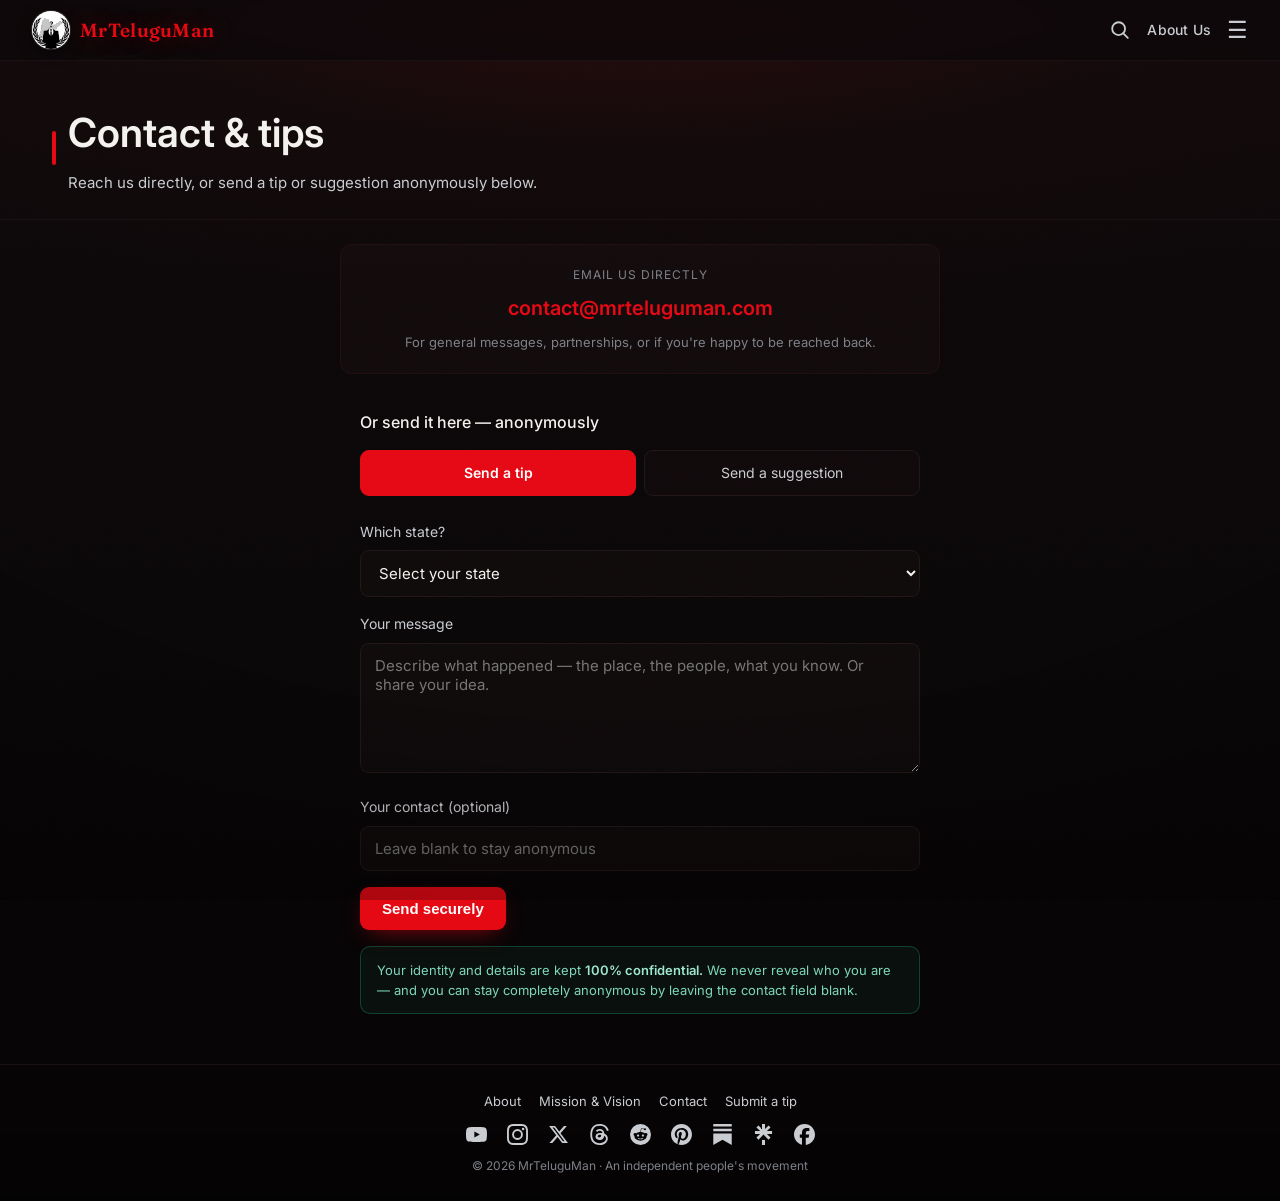
<file: tip.html>
<!DOCTYPE html>
<html lang="en">
<head>
<meta charset="UTF-8">
<meta http-equiv="refresh" content="0; url=contact.html">
<link rel="canonical" href="contact.html">
<title>Redirecting… — MrTeluguMan</title>
</head>
<body>
<p>This page has moved. <a href="contact.html">Go to Contact &amp; tips</a>.</p>
<script>location.replace('contact.html');</script>
</body>
</html>
</file>
<file: styles.css>
/* ===== MrTeluguMan — shared styles ===== */
@import url('https://fonts.googleapis.com/css2?family=Space+Grotesk:wght@500;600;700&display=swap');
:root{
  --bg:#0c0c0d; --surface:#161618; --surface-2:#111113;
  --border:#1e1e22; --border-soft:#1a1a1d;
  --text:#f4f2ee; --text-2:#c9ccd1; --text-3:#7d8087;
  --red:#e50914; --gold:#d0a24a;
  --serif:'Fraunces',Georgia,serif;
  --head:'Space Grotesk',-apple-system,BlinkMacSystemFont,'Segoe UI',sans-serif;
  --sans:'Inter',-apple-system,BlinkMacSystemFont,'Segoe UI',sans-serif;
}
*{box-sizing:border-box;margin:0;padding:0}
html{scroll-behavior:smooth}
body{background:var(--bg);color:var(--text);font-family:var(--sans);line-height:1.6;-webkit-font-smoothing:antialiased}
a{text-decoration:none;color:inherit}
img{display:block;max-width:100%}
.wrap{max-width:none;margin:0 auto;padding:0 32px}

/* Header search bar (desktop) */
.header-search{flex:1;max-width:460px;margin:0 28px}
.header-search input{width:100%;height:38px;background:var(--surface-2);border:.5px solid var(--border);border-radius:20px;color:var(--text);padding:0 18px;font-family:inherit;font-size:14px;outline:none;transition:border-color .15s}
.header-search input::placeholder{color:var(--text-3)}
.header-search input:focus{border-color:var(--red)}

/* Header */
header{position:sticky;top:0;z-index:50;background:rgba(12,12,13,.85);backdrop-filter:saturate(160%) blur(12px);border-bottom:.5px solid var(--border-soft)}
.nav{display:flex;align-items:center;justify-content:space-between;height:60px}
.brand{display:flex;align-items:center;gap:10px}
.brand img{width:38px;height:38px;border-radius:50%;background:#fff;object-fit:cover}
.brand .name{color:var(--red);font-family:var(--serif);font-weight:600;font-size:19px;letter-spacing:.3px}
.nav-right{display:flex;align-items:center;gap:20px}
.nav-links{display:none}
.nav-links a{color:var(--text-2);font-size:14px}
.nav-links a:hover,.nav-links a.active{color:var(--text)}
.icon-btn{background:none;border:none;color:var(--text-2);font-size:18px;cursor:pointer;line-height:1}
.icon-btn:hover{color:var(--text)}
.icon-btn svg{display:block}
.search-icon{display:inline-flex;align-items:center;justify-content:center;margin-right:6px}
.menu-btn{display:block}

/* Slide-out mobile menu */
.drawer{position:fixed;inset:0;z-index:100;visibility:hidden;pointer-events:none}
.drawer.open{visibility:visible;pointer-events:auto}
.drawer-bg{position:absolute;inset:0;background:rgba(0,0,0,.6);opacity:0;transition:opacity .25s}
.drawer.open .drawer-bg{opacity:1}
.drawer-panel{position:absolute;top:0;right:0;height:100%;width:80%;max-width:320px;background:var(--surface-2);border-left:.5px solid var(--border);padding:22px 22px;transform:translateX(100%);transition:transform .25s ease;display:flex;flex-direction:column;gap:6px}
.drawer.open .drawer-panel{transform:none}
.drawer-head{display:flex;align-items:center;justify-content:space-between;margin-bottom:14px}
.drawer-head .name{color:var(--red);font-family:var(--serif);font-weight:600;font-size:18px}
.drawer a{color:var(--text);font-size:17px;padding:12px 6px;border-bottom:.5px solid var(--border-soft)}
.drawer a:hover{color:var(--red)}
.drawer .social{display:flex;gap:16px;margin-top:16px}
.drawer .social a{border:none;color:var(--text-2);font-size:14px;padding:0}

/* Hero */
.hero{text-align:center;padding:52px 20px 40px;background:radial-gradient(120% 130% at 50% 20%,#3a1114 0%,#17080a 55%,#0c0c0d 90%)}
.hero h1{font-family:var(--serif);font-weight:600;font-size:clamp(30px,6.5vw,60px);line-height:1.08;max-width:16ch;margin:0 auto}
.page-hero{padding:40px 20px 24px;border-bottom:.5px solid var(--border-soft)}
.page-hero .wrap{display:flex;align-items:center;gap:12px}
.page-hero .bar{width:4px;height:34px;background:var(--red);border-radius:2px}
.page-hero h1{font-family:var(--head);font-weight:600;font-size:clamp(26px,5vw,40px);letter-spacing:-.5px}
.page-hero p{color:var(--text-2);margin-top:6px;font-size:15px}

/* Chips */
.chips{position:sticky;top:60px;z-index:40;background:var(--bg);display:flex;gap:10px;padding:13px 32px 11px;overflow-x:auto;border-bottom:.5px solid var(--border-soft);max-width:none;margin:0 auto}
.chips::-webkit-scrollbar{height:0}
.chip{flex:0 0 auto;font-size:14px;padding:8px 18px;border-radius:22px;white-space:nowrap;cursor:pointer;border:.5px solid var(--border);background:var(--surface-2);color:var(--text-2);transition:all .15s}
.chip:hover{color:var(--text);border-color:var(--text-3)}
.chip.active{background:var(--red);color:#fff;border-color:var(--red);font-weight:600}

/* Section head */
.sec-head{display:flex;align-items:center;gap:9px;margin-bottom:12px}
.sec-bar{width:3px;height:17px;background:var(--red);border-radius:2px}
.sec-title{font-size:16px;font-weight:500}

/* Latest row */
.latest{max-width:none;margin:0 auto;padding:16px 32px 6px}
.row{display:flex;gap:12px;overflow-x:auto;padding-bottom:6px;cursor:grab;scroll-behavior:smooth}
.row.dragging{cursor:grabbing;scroll-behavior:auto}
.row.dragging .card{pointer-events:none}
.row::-webkit-scrollbar{height:0}
.row .card{flex:0 0 210px;user-select:none}

/* Split */
.split{max-width:none;margin:8px auto 0;display:grid;grid-template-columns:1fr 1fr;border-top:.5px solid var(--border-soft)}
.col{padding:18px 20px 24px}
.col.ap{border-right:.5px solid var(--border-soft)}
.col .stack{display:flex;flex-direction:column;gap:14px;height:540px;overflow-y:auto;padding-right:8px;cursor:grab}
.col .stack.dragging{cursor:grabbing;scroll-behavior:auto}
.col .stack.dragging .card{pointer-events:none}
.col .stack::-webkit-scrollbar{width:6px}
.col .stack::-webkit-scrollbar-thumb{background:#2a2a2f;border-radius:3px}
.col .stack::-webkit-scrollbar-track{background:transparent}
.split.only-ap{grid-template-columns:1fr}.split.only-ap .col.tg{display:none}.split.only-ap .col.ap{border-right:none}
.split.only-tg{grid-template-columns:1fr}.split.only-tg .col.ap{display:none}

/* Grid (state & latest pages) */
.grid{display:grid;grid-template-columns:repeat(auto-fill,minmax(240px,1fr));gap:16px;max-width:none;margin:0 auto;padding:20px 32px}

/* Card */
.card{background:var(--surface);border-radius:10px;overflow:hidden;transition:transform .2s ease,box-shadow .2s ease;display:block}
.card:hover{transform:translateY(-3px);box-shadow:0 10px 30px rgba(0,0,0,.5)}
.thumb{aspect-ratio:16/10;background-size:cover;background-position:center;position:relative;display:flex;align-items:center;justify-content:center}
.thumb .soon{color:var(--text-3);font-size:12px;letter-spacing:1px;text-transform:uppercase}
.badge{position:absolute;top:9px;left:9px;background:var(--red);color:#fff;font-size:10px;letter-spacing:.5px;text-transform:uppercase;font-weight:600;padding:3px 8px;border-radius:3px}
.play-badge{position:absolute;width:44px;height:44px;border-radius:50%;background:rgba(229,9,20,.92);display:flex;align-items:center;justify-content:center;color:#fff;font-size:16px;padding-left:3px;box-shadow:0 4px 14px rgba(0,0,0,.4)}
.card-body{padding:12px 13px 14px}
.kicker{color:var(--gold);font-size:11px;letter-spacing:1px;text-transform:uppercase;margin-bottom:6px}
.card h3{font-family:var(--serif);font-weight:500;font-size:16px;line-height:1.3;margin-bottom:6px}
.card .time{color:var(--text-3);font-size:12px}

/* State button */
.state-btn{display:flex;align-items:center;justify-content:center;gap:8px;margin-top:16px;padding:14px 18px;border-radius:10px;border:.5px solid var(--border);background:var(--surface-2);color:var(--text);font-size:14px;font-weight:500;transition:all .15s}
.state-btn:hover{border-color:var(--red);color:#fff;background:#161010}
.state-btn .arrow{color:var(--red);font-weight:600}

/* Article page */
.article{max-width:720px;margin:0 auto;padding:34px 20px 20px}
.article .meta{display:flex;gap:10px;align-items:center;color:var(--text-3);font-size:13px;margin-bottom:14px}
.article .meta .cat{color:var(--gold);text-transform:uppercase;letter-spacing:1px}
.article h1{font-family:var(--serif);font-weight:600;font-size:clamp(28px,5vw,42px);line-height:1.15;margin-bottom:16px}
.article .lead{color:var(--text-2);font-size:19px;line-height:1.6;margin-bottom:22px}
.article .hero-img{aspect-ratio:16/9;border-radius:12px;background-size:cover;background-position:center;margin-bottom:12px;display:flex;align-items:center;justify-content:center}
.article .caption{color:var(--text-3);font-size:12px;margin-bottom:24px}
.article .body p{font-size:17px;line-height:1.8;margin-bottom:20px}
/* Video embed (YouTube / Instagram / Facebook) */
.video-embed{position:relative;aspect-ratio:16/9;border-radius:12px;overflow:hidden;background:#000;margin:22px 0 6px;display:flex;align-items:center;justify-content:center;border:.5px solid var(--border)}
.video-embed iframe{width:100%;height:100%;border:0;display:block}
.video-embed .play{width:64px;height:64px;border-radius:50%;background:rgba(229,9,20,.92);display:flex;align-items:center;justify-content:center;color:#fff;font-size:24px;padding-left:4px}
.video-embed .ph-text{position:absolute;bottom:12px;left:14px;color:#c9ccd1;font-size:12px}
.video-caption{color:var(--text-3);font-size:12px;margin:0 0 22px}
.actions{display:flex;align-items:center;gap:10px;flex-wrap:wrap;padding:20px 0;border-top:.5px solid var(--border-soft);border-bottom:.5px solid var(--border-soft);margin:24px 0}
.act{display:inline-flex;align-items:center;gap:7px;padding:9px 15px;border-radius:22px;border:.5px solid var(--border);background:var(--surface-2);color:var(--text-2);font-size:13px;cursor:pointer;transition:all .15s}
.act:hover{color:#fff;border-color:var(--text-3)}
.act.wa:hover{border-color:#25d366;color:#25d366}
.act.like.liked{border-color:var(--red);color:var(--red)}
.act .n{font-variant-numeric:tabular-nums}
.share-label{color:var(--text-3);font-size:13px;margin-right:2px}

/* Prose pages (about, mission) */
.prose{max-width:720px;margin:0 auto;padding:34px 20px}
.prose h2{font-family:var(--serif);font-weight:500;font-size:24px;margin:26px 0 12px}
.prose p{font-size:17px;line-height:1.8;color:var(--text);margin-bottom:18px}
.prose .lead{font-size:20px;color:var(--text-2);line-height:1.6;margin-bottom:22px}
.pull{border-left:3px solid var(--red);padding:6px 0 6px 18px;font-family:var(--serif);font-size:22px;line-height:1.4;margin:26px 0;color:var(--text)}

/* Forms (contact, tip) */
.form{max-width:600px;margin:0 auto;padding:30px 20px}
.form .field{margin-bottom:16px}
.form label{display:block;font-size:14px;color:var(--text-2);margin-bottom:7px}
.form input,.form textarea,.form select{width:100%;background:var(--surface-2);border:.5px solid var(--border);border-radius:9px;color:var(--text);font-family:inherit;font-size:15px;padding:12px 14px;outline:none;transition:border-color .15s}
.form input:focus,.form textarea:focus,.form select:focus{border-color:var(--red)}
.form textarea{min-height:130px;resize:vertical}
.form .submit{background:var(--red);color:#fff;border:none;font-weight:600;font-size:15px;padding:13px 22px;border-radius:9px;cursor:pointer;transition:opacity .15s}
.form .submit:hover{opacity:.9}
.note{color:var(--text-3);font-size:13px;margin-top:10px}
/* Direct contact block */
.direct-contact{max-width:600px;margin:24px auto 0;padding:20px 22px;background:var(--surface);border:.5px solid var(--border);border-radius:12px;text-align:center}
.dc-label{color:var(--text-3);font-size:12px;letter-spacing:1px;text-transform:uppercase;margin-bottom:8px}
.dc-mail{display:inline-block;color:var(--red);font-size:20px;font-weight:600;font-family:var(--sans)}
.dc-mail:hover{text-decoration:underline}
.dc-note{color:var(--text-3);font-size:13px;margin-top:8px}
.secure-note{margin-top:16px;padding:13px 16px;background:rgba(29,158,117,.08);border:.5px solid rgba(29,158,117,.35);border-radius:10px;color:#7fd7bb;font-size:13px;line-height:1.55}
.secure-note strong{color:#9fe6cf;font-weight:600}
.form-title{color:var(--text);font-size:16px;font-weight:500;margin-bottom:14px;padding-top:6px}
/* Tip/Suggestion toggle */
.toggle{display:flex;gap:8px;margin-bottom:18px}
.toggle .tg{flex:1;position:relative}
.toggle .tg input{position:absolute;opacity:0;pointer-events:none}
.toggle .tg span{display:block;text-align:center;padding:11px;border-radius:9px;border:.5px solid var(--border);background:var(--surface-2);color:var(--text-2);font-size:14px;cursor:pointer;transition:all .15s}
.toggle .tg span:hover{color:var(--text)}
.toggle .tg input:checked + span{background:var(--red);color:#fff;border-color:var(--red);font-weight:600}
.form input[type=file]{padding:9px 12px;color:var(--text-3);font-size:13px}

/* Search */
.searchbar{max-width:720px;margin:0 auto;padding:26px 20px 6px}
.searchbar input{width:100%;background:var(--surface-2);border:.5px solid var(--border);border-radius:12px;color:var(--text);font-family:inherit;font-size:17px;padding:15px 18px;outline:none}
.searchbar input:focus{border-color:var(--red)}
.search-empty{max-width:720px;margin:0 auto;padding:30px 20px;color:var(--text-3);text-align:center}

/* Footer */
footer{border-top:.5px solid var(--border-soft);margin-top:20px;padding:26px 20px;text-align:center}
.footer-links{display:flex;gap:18px;justify-content:center;flex-wrap:wrap;margin-bottom:12px}
.footer-links a{color:var(--text-2);font-size:13px}
.footer-links a:hover{color:var(--text)}
.social{display:flex;gap:20px;justify-content:center;margin-bottom:11px}
.social a{color:var(--text-2);font-size:14px}
.social a:hover{color:var(--red)}
.copy{color:var(--text-3);font-size:12px}

@media(max-width:640px){
  .nav-links{display:none}
  .menu-btn{display:block}
  .header-search{display:none}
  .wrap{padding:0 20px}
  .latest{padding:16px 20px 6px}
  .chips{padding:13px 20px 11px}
  .col{padding:12px 12px 16px}
  .col .stack{height:auto;overflow:visible;cursor:default}
  .card h3{font-size:14px}
  .row .card{flex:0 0 150px}
  .hero{padding:40px 18px 30px}
  .grid{grid-template-columns:1fr 1fr;gap:12px;padding:16px}
}

/* ===== Header: keep logo, search, About Us and menu on one level ===== */
.nav{align-items:center}
.brand{height:40px}
.nav-right{display:flex;align-items:center;gap:16px}
.icon-btn{display:inline-flex;align-items:center;justify-content:center;height:40px;line-height:1;padding:0}
.search-icon{margin-right:0}
.menu-btn{font-size:23px}
.header-about{display:inline-flex;align-items:center;height:40px;color:var(--text-2);font-size:14px;font-weight:500;white-space:nowrap;letter-spacing:.2px}
.header-about:hover{color:var(--text)}
@media(max-width:400px){ .nav-right{gap:12px} .header-about{font-size:13px} }

/* ===== Live search overlay (Netflix / Google style) ===== */
.search-overlay{position:fixed;inset:0;z-index:200;visibility:hidden;opacity:0;transition:opacity .18s}
.search-overlay.open{visibility:visible;opacity:1}
.so-bg{position:absolute;inset:0;background:rgba(0,0,0,.62);backdrop-filter:blur(2px)}
.so-panel{position:absolute;top:0;left:0;right:0;background:var(--surface-2);border-bottom:.5px solid var(--border);padding:14px 20px 16px;box-shadow:0 20px 50px rgba(0,0,0,.55);transform:translateY(-10px);transition:transform .18s}
.search-overlay.open .so-panel{transform:none}
.so-inputwrap{display:flex;align-items:center;gap:12px;max-width:720px;margin:0 auto}
.so-inputwrap>svg{flex:0 0 auto;color:var(--text-3)}
.so-input{flex:1;height:46px;background:var(--surface);border:.5px solid var(--border);border-radius:12px;color:var(--text);font-family:inherit;font-size:17px;padding:0 16px;outline:none}
.so-input:focus{border-color:var(--red)}
.so-close{flex:0 0 auto;background:none;border:none;color:var(--text-2);font-size:26px;line-height:1;cursor:pointer;padding:0 4px}
.so-close:hover{color:var(--text)}
.so-results{max-width:720px;margin:10px auto 0;max-height:62vh;overflow-y:auto}
.so-lbl{color:var(--text-3);font-size:11px;letter-spacing:1px;text-transform:uppercase;padding:8px 12px 4px}
.so-item{display:flex;align-items:center;gap:12px;padding:11px 12px;border-radius:10px;cursor:pointer;color:var(--text)}
.so-item:hover,.so-item.active{background:var(--surface)}
.so-ic{flex:0 0 auto;width:34px;height:34px;border-radius:8px;background:#221316;display:flex;align-items:center;justify-content:center;color:var(--red);font-size:15px}
.so-tx{flex:1;min-width:0}
.so-ttl{font-size:15px;font-weight:500;white-space:nowrap;overflow:hidden;text-overflow:ellipsis}
.so-meta{color:var(--text-3);font-size:12px;margin-top:2px}
.so-cat{color:var(--gold);text-transform:uppercase;letter-spacing:.6px}
.so-hint{color:var(--text-3);font-size:13px;padding:16px 12px;text-align:center}

/* ===== search.html results ===== */
.search-results{max-width:820px;margin:0 auto;padding:14px 20px 34px}
.sr-count{color:var(--text-3);font-size:13px;margin:0 0 14px}
.sr-list{display:flex;flex-direction:column;gap:10px}
.sr-item{display:flex;align-items:center;gap:14px;padding:14px 16px;background:var(--surface);border:.5px solid var(--border);border-radius:12px;transition:border-color .15s,transform .15s}
.sr-item:hover{border-color:var(--red);transform:translateY(-2px)}
.sr-ic{flex:0 0 auto;width:44px;height:44px;border-radius:10px;background:#221316;display:flex;align-items:center;justify-content:center;color:var(--red);font-size:18px}
.sr-tx{flex:1;min-width:0}
.sr-cat{color:var(--gold);font-size:11px;letter-spacing:1px;text-transform:uppercase}
.sr-ttl{font-family:var(--serif);font-size:18px;font-weight:500;margin:2px 0 3px}
.sr-snip{color:var(--text-2);font-size:14px;line-height:1.5}
.sr-date{color:var(--text-3);font-size:12px;margin-top:4px}

/* Social icon logos */
.social a{display:inline-flex;align-items:center;line-height:0}
.social a svg{display:block}
.social{gap:20px;flex-wrap:wrap}

/* ==========================================================================
   PREMIUM · CINEMATIC LAYER  (appended — overrides above)
   ========================================================================== */

/* Film grain + edge vignette across the whole page */
body::before{
  content:"";position:fixed;inset:0;z-index:1;pointer-events:none;opacity:.045;
  mix-blend-mode:overlay;
  background-image:url("data:image/svg+xml,%3Csvg xmlns='http://www.w3.org/2000/svg' width='140' height='140'%3E%3Cfilter id='n'%3E%3CfeTurbulence type='fractalNoise' baseFrequency='0.85' numOctaves='2' stitchTiles='stitch'/%3E%3C/filter%3E%3Crect width='100%25' height='100%25' filter='url(%23n)'/%3E%3C/svg%3E");
  background-size:140px 140px;
}
body::after{
  content:"";position:fixed;inset:0;z-index:1;pointer-events:none;
  background:radial-gradient(130% 100% at 50% 28%,transparent 52%,rgba(0,0,0,.55) 100%);
}
header{position:sticky;top:0;z-index:50}

/* ---- Hero: deeper cinematic glow + slow reveal ---- */
.hero{
  position:relative;overflow:hidden;
  padding:88px 20px 72px;
  background:radial-gradient(120% 130% at 50% 12%,#4a1418 0%,#1c090b 52%,#0c0c0d 88%);
}
.hero::before{
  content:"";position:absolute;left:50%;top:8%;width:min(760px,92%);height:340px;
  transform:translateX(-50%);pointer-events:none;
  background:radial-gradient(60% 60% at 50% 40%,rgba(229,9,20,.28),transparent 70%);
  filter:blur(24px);animation:heroPulse 7s ease-in-out infinite;
}
@keyframes heroPulse{0%,100%{opacity:.55}50%{opacity:1}}
.hero h1{
  position:relative;
  font-size:clamp(34px,7vw,68px);line-height:1.06;letter-spacing:-.5px;
  text-shadow:0 2px 40px rgba(0,0,0,.6);
  animation:riseIn 1s cubic-bezier(.2,.7,.2,1) both;
}
@keyframes riseIn{from{opacity:0;transform:translateY(18px)}to{opacity:1;transform:none}}

/* ---- Section headings: refined, tracked, gold tick ---- */
.sec-head{margin-bottom:16px;align-items:center}
.sec-bar{width:3px;height:19px;background:linear-gradient(var(--red),#8f0610);box-shadow:0 0 12px rgba(229,9,20,.5)}
.sec-title{
  font-family:var(--head);font-weight:600;font-size:13px;
  letter-spacing:2.5px;text-transform:uppercase;color:var(--text-2);
}

/* ---- Cards: gradient frame, glass sheen, cinematic hover ---- */
.card{
  background:linear-gradient(180deg,#151517,#0f0f11);
  border:.5px solid var(--border);border-radius:14px;
  box-shadow:0 1px 0 rgba(255,255,255,.03) inset;
  transition:transform .28s cubic-bezier(.2,.7,.2,1),box-shadow .28s,border-color .28s;
}
.card:hover{
  transform:translateY(-6px);
  border-color:rgba(229,9,20,.45);
  box-shadow:0 18px 44px rgba(0,0,0,.6),0 0 0 1px rgba(229,9,20,.15),0 0 40px -12px rgba(229,9,20,.5);
}
.thumb{position:relative;overflow:hidden}
.thumb::after{ /* top sheen */
  content:"";position:absolute;inset:0;pointer-events:none;
  background:linear-gradient(180deg,rgba(255,255,255,.08),transparent 40%,rgba(0,0,0,.35));
}

/* ---- Polished "Coming soon" placeholder: intentional shimmer ---- */
.thumb .soon{
  position:relative;z-index:2;
  font-family:var(--head);font-weight:600;font-size:10.5px;letter-spacing:3px;
  color:rgba(255,255,255,.62);
  padding:7px 14px;border:.5px solid rgba(255,255,255,.18);border-radius:100px;
  background:rgba(0,0,0,.22);backdrop-filter:blur(2px);
  text-transform:uppercase;
}
.thumb:has(.soon)::before{ /* slow light sweep */
  content:"";position:absolute;top:0;left:-60%;width:55%;height:100%;z-index:1;
  background:linear-gradient(100deg,transparent,rgba(255,255,255,.09),transparent);
  transform:skewX(-18deg);animation:sweep 3.6s ease-in-out infinite;
}
@keyframes sweep{0%{left:-60%}55%,100%{left:130%}}
.card h3{font-size:16px;line-height:1.32}
.kicker{color:var(--gold);letter-spacing:1.4px}

/* ---- Buttons / links: subtle premium motion ---- */
.state-btn,.form .submit,.dc-mail,.chip{transition:all .2s cubic-bezier(.2,.7,.2,1)}
.form .submit{box-shadow:0 8px 24px -10px rgba(229,9,20,.7)}
.form .submit:hover{transform:translateY(-1px);opacity:1;box-shadow:0 12px 30px -8px rgba(229,9,20,.85)}

/* ---- Brand mark: soft ring ---- */
.brand img{box-shadow:0 0 0 1px rgba(255,255,255,.12),0 4px 14px rgba(0,0,0,.5)}
.brand .name{text-shadow:0 0 22px rgba(229,9,20,.35)}

/* ---- Nicer scrollbars on rows ---- */
.row::-webkit-scrollbar{height:0}

/* ---- Section rhythm ---- */
.latest{padding-top:30px;padding-bottom:10px}

@media(max-width:640px){
  .hero{padding:60px 18px 46px}
}


/* ==========================================================================
   PREMIUM v2 · SUBTLE RED/BLACK WASH (toned down)
   ========================================================================== */

/* Near-neutral dark tokens with only a faint warm lean */
:root{
  --bg:#0a0708;
  --surface:#141012;
  --surface-2:#110d0f;
  --border:#221619;
  --border-soft:#1a1114;
}

/* Robust full-page wash: fixed layer behind everything (mobile-safe) */
html{background:#080506}
html::before{
  content:"";position:fixed;inset:0;z-index:-1;pointer-events:none;
  background:
    radial-gradient(140% 70% at 50% -6%, rgba(150,20,26,.22) 0%, rgba(60,12,15,.10) 32%, rgba(10,7,8,0) 58%),
    linear-gradient(180deg, #100a0b 0%, #0c0809 34%, #0a0708 72%, #080506 100%);
}
body{background:transparent}

/* Cards stay dark, only a whisper of warmth in the border */
.card{
  background:linear-gradient(180deg, rgba(26,16,18,.72), rgba(15,11,12,.72));
  border-color:rgba(90,34,40,.22);
}
.card:hover{border-color:rgba(229,9,20,.45)}

/* Hero glow gentler, blends into page */
.hero{
  background:
    radial-gradient(110% 120% at 50% 6%, rgba(190,24,32,.26) 0%, rgba(80,14,18,.10) 42%, transparent 66%);
}

/* Header + drawer barely warm */
header{background:rgba(13,9,10,.82)}
.drawer-panel{background:#110d0f}

/* Inputs / surfaces */
.form input,.form textarea,.form select,
.header-search input,.so-input,.searchbar input{background:rgba(19,13,14,.7)}
.direct-contact{background:rgba(24,15,17,.5);border-color:rgba(90,34,40,.22)}
.chip,.state-btn,.toggle .tg span{background:rgba(20,13,14,.6)}

footer{background:linear-gradient(180deg,transparent,rgba(0,0,0,.4))}


/* Hero: three lines, all caps */
.hero h1{text-transform:uppercase;letter-spacing:.5px;max-width:none;line-height:1.12}
</file>
